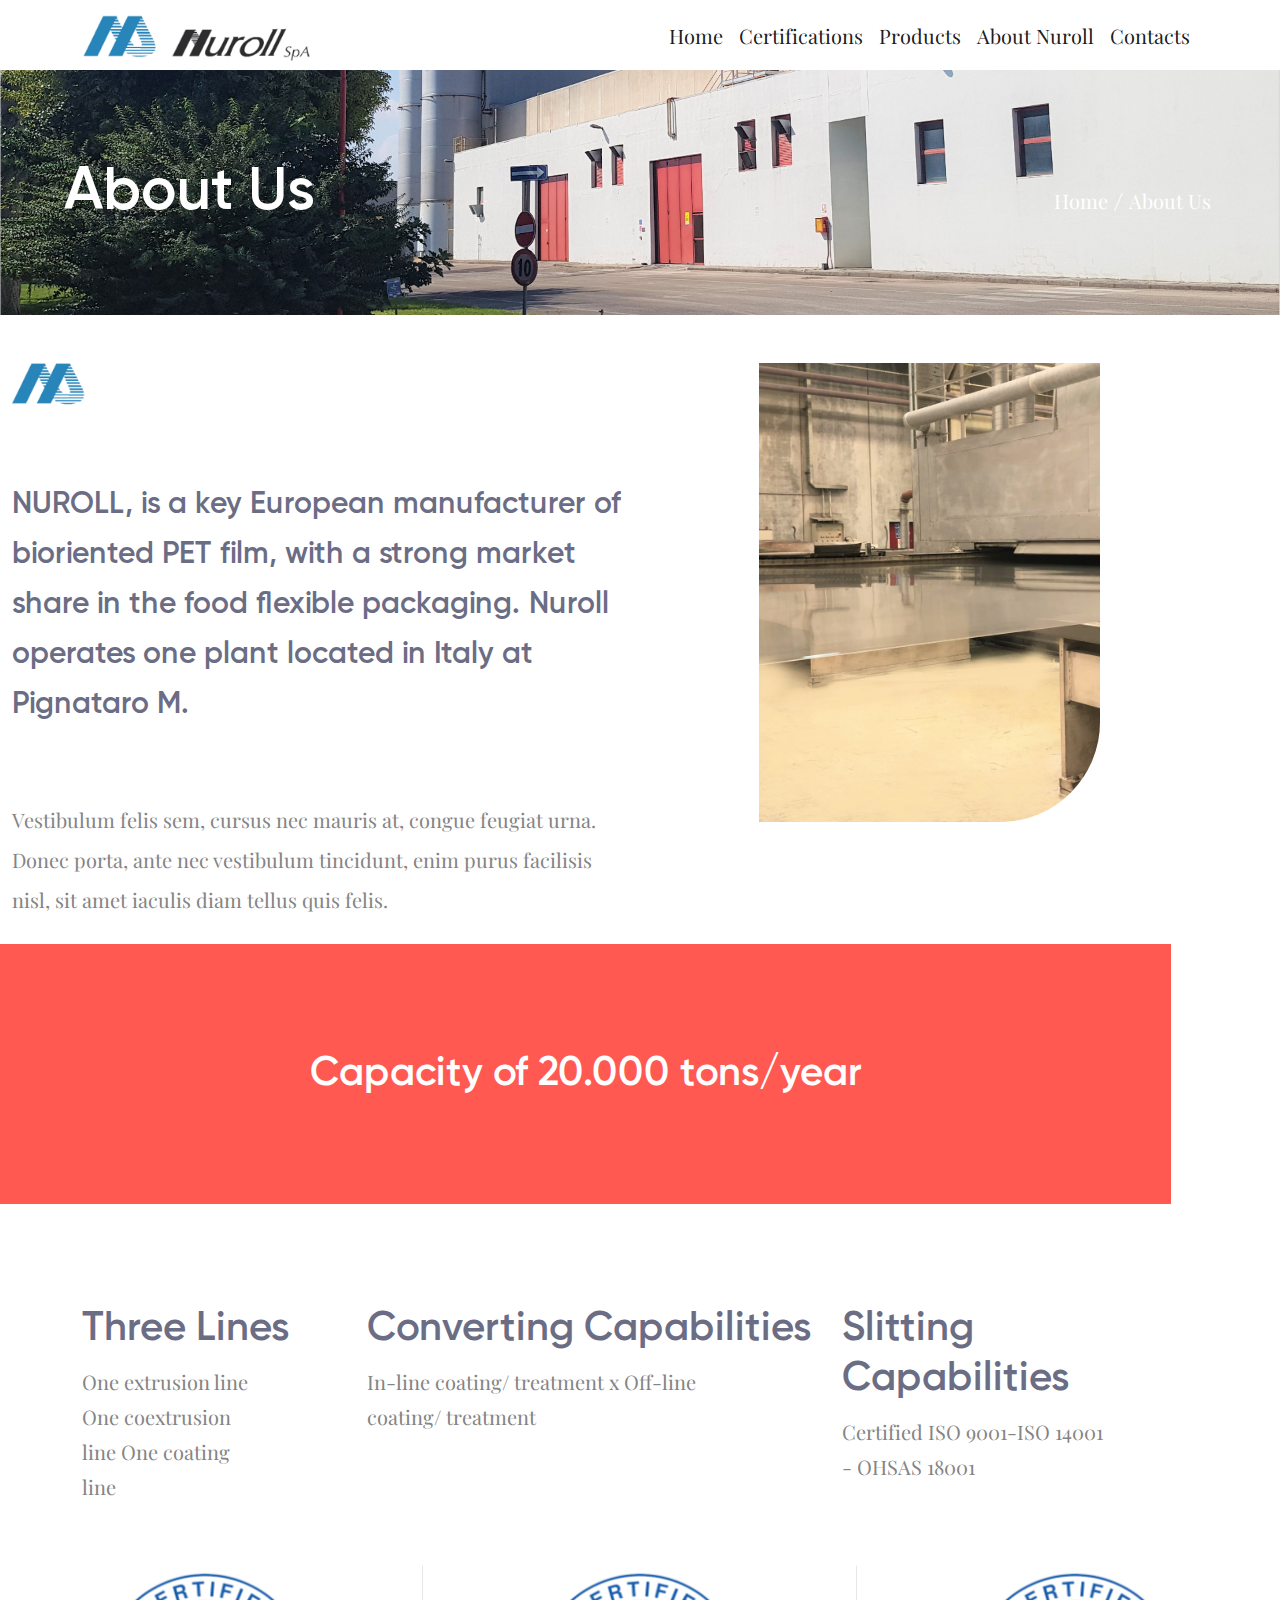
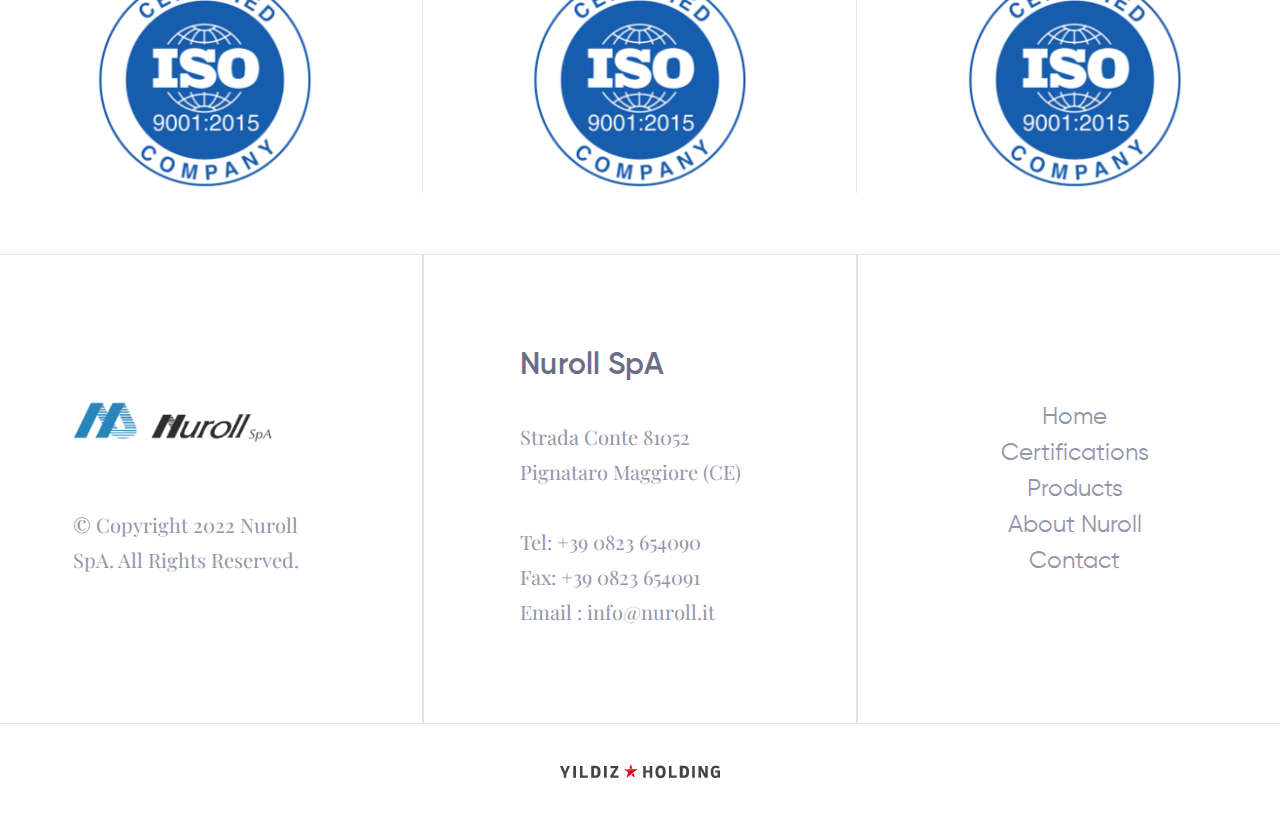
<file: aboutUs.html>
<!DOCTYPE html>
<html lang="tr">
    <head>
        <title>@@title</title>
        <meta charset="utf-8">
        <meta name="viewport" content="width=device-width,initial-scale=1, user-scalable=no">
        <meta http-equiv="X-UA-Compatible" content="IE=edge" />
        
        
        <link rel="stylesheet" href="assets/css/libs.min.css?v=0.0.1">
        <link rel="stylesheet" href="assets/css/app.min.css?v=0.0.1">
    </head>
    <body>
        <div id="viewport">
<header id="header">

    <div class="container">
        <nav class="navbar navbar-expand-lg navbar-light">

            <h1 class="mb-0" id="logo">
                <a class="navbar-brand" href="/">
                    <img src="./temp/logo.png" alt="Nuroll">
                </a>
            </h1>

            <button class="navbar-toggler" type="button" data-bs-toggle="collapse" data-bs-target="#navbarScroll"
                aria-controls="navbarScroll" aria-expanded="false" aria-label="Toggle navigation">
                <span class="ms-icon ms-icon-Rectangle-bar"></span>
            </button>
            <div class="collapse navbar-collapse" id="navbarScroll">
                <ul class="w-100 d-flex justify-content-end navbar-nav my-2 my-lg-0 navbar-nav-scroll text-center">
                    <li class="navItem">
                        <a class="nav-link active" aria-current="page" href="#">Home</a>
                    </li>
                    <li class="navItem">
                        <a class="nav-link active" aria-current="page" href="#">Certifications</a>
                    </li>
                    <li class="navItem">
                        <a class="nav-link active" aria-current="page" href="#">Products</a>
                    </li>
                    <li class="navItem">
                        <a class="nav-link active" aria-current="page" href="#">About Nuroll</a>
                    </li>
                    <li class="navItem">
                        <a class="nav-link active" aria-current="page" href="#">Contacts</a>
                    </li>
                </ul>
            </div>
        </nav>
    </div>

</header>
<div class="banner">
    <img src= ./temp/AboutUsBanner.png alt="" srcset="" width="100%">
    <div class="banner-con">
        <div class="title">About Us</div>
        <div class="breadCrumb">
            <div class="crumb">
                <ul>
                     <li><a href="#">Home</a></li>
                         <li><a href="#">About Us</a></li>
                        
                </ul>
            </div>
        </div>
    </div>
</div>
<div class="aboutUs">
    <div class="">
        <div class="description-section">
            <div class="container-xl">
                <div class="row">
                    <div class="col-12 col-lg-6">
                        <div class="w-100">
                            <div class="img mt-5">
                                <img src="./temp/nuroll.png" alt="" srcset="">
                            </div>
                            <div class="desc-one">
                                NUROLL, is a key European manufacturer of bioriented PET film, with a strong market
                                share in
                                the
                                food flexible packaging. Nuroll operates one plant located in Italy at Pignataro M.
                            </div>
                            <div class="desc-two mb-4">
                                Vestibulum felis sem, cursus nec mauris at, congue feugiat urna. Donec porta, ante nec
                                vestibulum tincidunt, enim purus facilisis nisl, sit amet iaculis diam tellus quis
                                felis.
                            </div>
                        </div>
                    </div>
                    <div class="d-lg-block d-none col-1"></div>
                    <div class="no-pad col-lg-5 col-10">
                        <div class="about-us-mask mt-5">
                            <div class="right-img">
                                <img src="./temp/About-us.png" alt="" srcset="">
                            </div>
                        </div>
                    </div>
                </div>
            </div>
            <div class="row">
                <div class="col-lg-11 col-12">
                    <div class="no-pad-lg orange">
                        <div class="text">Capacity of 20.000 tons/year</div>
                    </div>
                </div>
            </div>
            <div class="container">
                <div class="after-orange">
                    <div class="row">
                        <div class="col-lg-3 col-12">
                            <div class="title">
                                Three Lines
                            </div>
                            <div class="description">
                                <div class="col-lg-8 col-11">
                                    One extrusion line
                                    One coextrusion line
                                    One coating line
                                </div>
                            </div>
                        </div>
                        <div class="col-lg-5 col-12">
                            <div class="title">
                                Converting Capabilities
                            </div>
                            <div class="description">
                                <div class="col-lg-9 col-12">
                                    In-line coating/ treatment x Off-line coating/ treatment
                                </div>
                            </div>
                        </div>
                        <div class="col-lg-4 col-12">
                            <div class="title">
                                Slitting Capabilities
                            </div>
                            <div class="description">
                                <div class="col-lg-9 col-11">
                                    Certified ISO 9001-ISO 14001 - OHSAS 18001
                                </div>
                            </div>
                        </div>
                    </div>
                </div>
            </div>
            <div class="iso">
                <div class="iso-content row justify-content-center">
                    <div class="col-4 d-flex justify-content-center border-right">
                            <img src="./temp/iso.png" alt="">
                    </div>
                    <div class="col-4 d-flex justify-content-center">
                            <img src="./temp/iso.png" alt="" class="border-1">
                    </div>
                    <div class="col-4 d-flex justify-content-center">
                            <img src="./temp/iso.png" alt="" class="border-1">
                    </div>
                </div>
            </div>
        </div>
    </div>
    <div class="footer">
        <div class="row">
            <div class="col-lg-4 col-12 border">
                <div class="firstCol">
                    <div class="content">
                        <div class="img"><img src="./temp/logo.png" alt="" srcset="">
                        </div>
                        <br />
                        <div class="text">© Copyright 2022 Nuroll SpA. All Rights Reserved.</div>
                    </div>
                </div>
            </div>
            <div class="col-lg-4 col-12 border">
                <div class="secondCol mb-5">
                    <div class="content">
                        <div class="title">Nuroll SpA</div>
                        <div class="iletisim">
                            <div>
                                Strada Conte 81052
                                Pignataro Maggiore (CE)
                            </div>
                            <br />
                            <div>
                                Tel: +39 0823 654090

                            </div>
                            <div>
                                Fax: +39 0823 654091

                            </div>
                            <div>
                                Email : info@nuroll.it
                            </div>
                        </div>
                    </div>
                </div>
            </div>
            <div class="col-lg-4 col-12 border">
                <div class="thirdCol">
                    <a href="#" class="set">
                        Home
                    </a>
                    <a href="#" class="set">
                        Certifications
                    </a>
                    <a href="#" class="set">
                        Products
                    </a>
                    <a href="#" class="set">
                        About Nuroll
                    </a>
                    <a href="#" class="set">
                        Contact
                    </a>
                </div>
            </div>
        </div>
        <div class="d-flex justify-content-center logo">
            <img src="./temp/yildiz.png" alt="" srcset="">
        </div>
    </div>
</div>

        <script>
            var UNIGATE = {
                current: {
                    langId: '',
                    language: 'tr',
                }
            }
        </script>
        <script src="assets/js/libs.min.js" charset="utf-8"></script>
        <script src="assets/js/app.min.js" charset="utf-8"></script>
        <script src="https://www.google.com/recaptcha/api.js?onload=APPloadReCaptcha&render=explicit" async defer></script>
    </body>
</html>
</file>
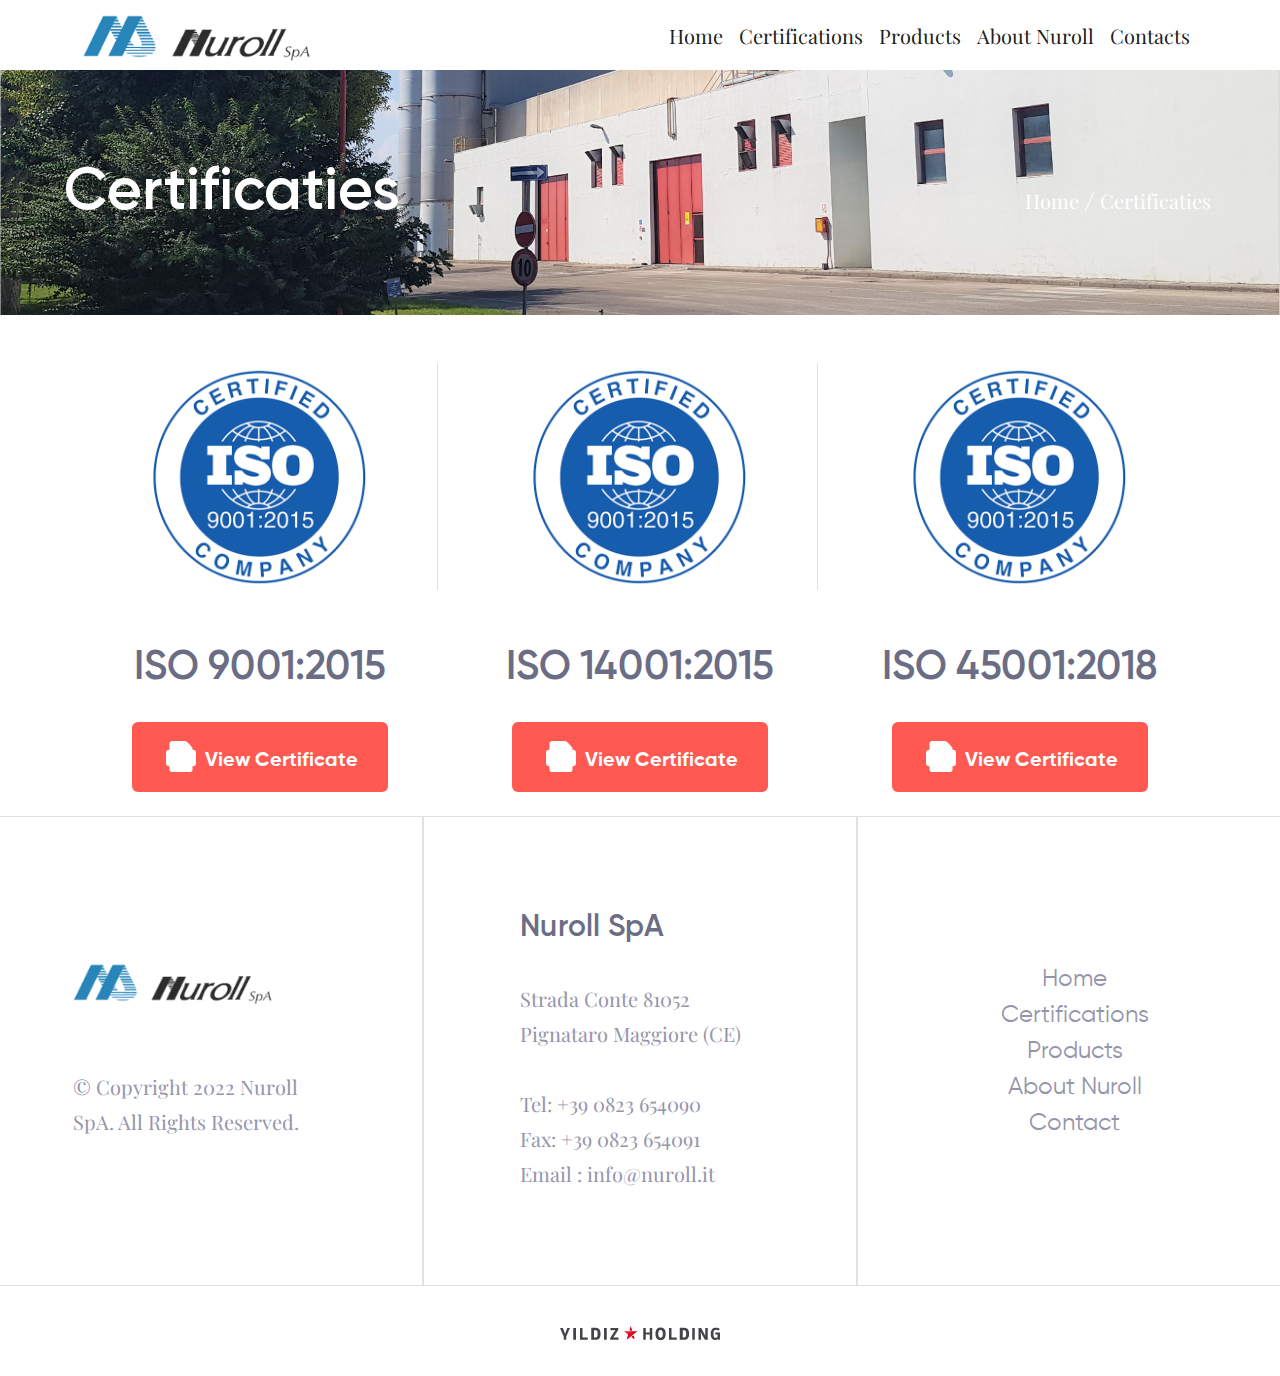
<file: certification.html>
<!DOCTYPE html>
<html lang="tr">
    <head>
        <title>@@title</title>
        <meta charset="utf-8">
        <meta name="viewport" content="width=device-width,initial-scale=1, user-scalable=no">
        <meta http-equiv="X-UA-Compatible" content="IE=edge" />
        
        
        <link rel="stylesheet" href="assets/css/libs.min.css?v=0.0.1">
        <link rel="stylesheet" href="assets/css/app.min.css?v=0.0.1">
    </head>
    <body>
        <div id="viewport">
<header id="header">

    <div class="container">
        <nav class="navbar navbar-expand-lg navbar-light">

            <h1 class="mb-0" id="logo">
                <a class="navbar-brand" href="/">
                    <img src="./temp/logo.png" alt="Nuroll">
                </a>
            </h1>

            <button class="navbar-toggler" type="button" data-bs-toggle="collapse" data-bs-target="#navbarScroll"
                aria-controls="navbarScroll" aria-expanded="false" aria-label="Toggle navigation">
                <span class="ms-icon ms-icon-Rectangle-bar"></span>
            </button>
            <div class="collapse navbar-collapse" id="navbarScroll">
                <ul class="w-100 d-flex justify-content-end navbar-nav my-2 my-lg-0 navbar-nav-scroll text-center">
                    <li class="navItem">
                        <a class="nav-link active" aria-current="page" href="#">Home</a>
                    </li>
                    <li class="navItem">
                        <a class="nav-link active" aria-current="page" href="#">Certifications</a>
                    </li>
                    <li class="navItem">
                        <a class="nav-link active" aria-current="page" href="#">Products</a>
                    </li>
                    <li class="navItem">
                        <a class="nav-link active" aria-current="page" href="#">About Nuroll</a>
                    </li>
                    <li class="navItem">
                        <a class="nav-link active" aria-current="page" href="#">Contacts</a>
                    </li>
                </ul>
            </div>
        </nav>
    </div>

</header>
<div class="banner">
    <img src= ./temp/AboutUsBanner.png alt="" srcset="" width="100%">
    <div class="banner-con">
        <div class="title">Certificaties</div>
        <div class="breadCrumb">
            <div class="crumb">
                <ul>
                     <li><a href="#">Home</a></li>
                         <li><a href="#">Certificaties</a></li>
                        
                </ul>
            </div>
        </div>
    </div>
</div>
<div class="cer">
    <div class="container">
        <div class="iso mt-lg-5">
            <div class="row">
                <div class="mb-4 col-lg-4 col-12">
                    <div class="iso-img border-end">
                        <img src="./temp/iso.png" alt="">
                    </div>
                    <div class="mt-5 iso-col">
                        ISO 9001:2015
                    </div>
                    <button class="mt-4 btn-iso">
                        <img src="./temp/pdf-file.png" alt="" srcset="">
                        <div class="text">
                            View Certificate
                        </div>
                    </button>
                </div>
                <div class="mb-4 col-lg-4 col-12">
                    <div class="iso-img border-end">
                        <img src="./temp/iso.png" alt="">
                    </div>
                    <div class="mt-5 iso-col">ISO 14001:2015</div>
                    <button class="mt-4 btn-iso">
                        <img src="./temp/pdf-file.png" alt="" srcset="">
                        <div class="text">
                            View Certificate
                        </div>
                    </button>
                </div>
                <div class="mb-4 col-lg-4 col-12">
                    <div class="iso-img">
                        <img src="./temp/iso.png" alt="">
                    </div>
                    <div class="mt-5 iso-col">
                        ISO 45001:2018
                    </div>
                    <button class="mt-4 btn-iso">
                        <img src="./temp/pdf-file.png" alt="" srcset="">
                        <div class="text">
                            View Certificate
                        </div>
                    </button>
                </div>
            </div>
        </div>
    </div>
</div>
<div class="footer">
    <div class="row">
        <div class="col-lg-4 col-12 border">
            <div class="firstCol">
                <div class="content">
                    <div class="img"><img src="./temp/logo.png" alt="" srcset="">
                    </div>
                    <br />
                    <div class="text">© Copyright 2022 Nuroll SpA. All Rights Reserved.</div>
                </div>
            </div>
        </div>
        <div class="col-lg-4 col-12 border">
            <div class="secondCol mb-5">
                <div class="content">
                    <div class="title">Nuroll SpA</div>
                    <div class="iletisim">
                        <div>
                            Strada Conte 81052
                            Pignataro Maggiore (CE)
                        </div>
                        <br />
                        <div>
                            Tel: +39 0823 654090

                        </div>
                        <div>
                            Fax: +39 0823 654091

                        </div>
                        <div>
                            Email : info@nuroll.it
                        </div>
                    </div>
                </div>
            </div>
        </div>
        <div class="col-lg-4 col-12 border">
            <div class="thirdCol">
                <a href="#" class="set">
                    Home
                </a>
                <a href="#" class="set">
                    Certifications
                </a>
                <a href="#" class="set">
                    Products
                </a>
                <a href="#" class="set">
                    About Nuroll
                </a>
                <a href="#" class="set">
                    Contact
                </a>
            </div>
        </div>
    </div>
    <div class="d-flex justify-content-center logo">
        <img src="./temp/yildiz.png" alt="" srcset="">
    </div>
</div>

        <script>
            var UNIGATE = {
                current: {
                    langId: '',
                    language: 'tr',
                }
            }
        </script>
        <script src="assets/js/libs.min.js" charset="utf-8"></script>
        <script src="assets/js/app.min.js" charset="utf-8"></script>
        <script src="https://www.google.com/recaptcha/api.js?onload=APPloadReCaptcha&render=explicit" async defer></script>
    </body>
</html>
</file>
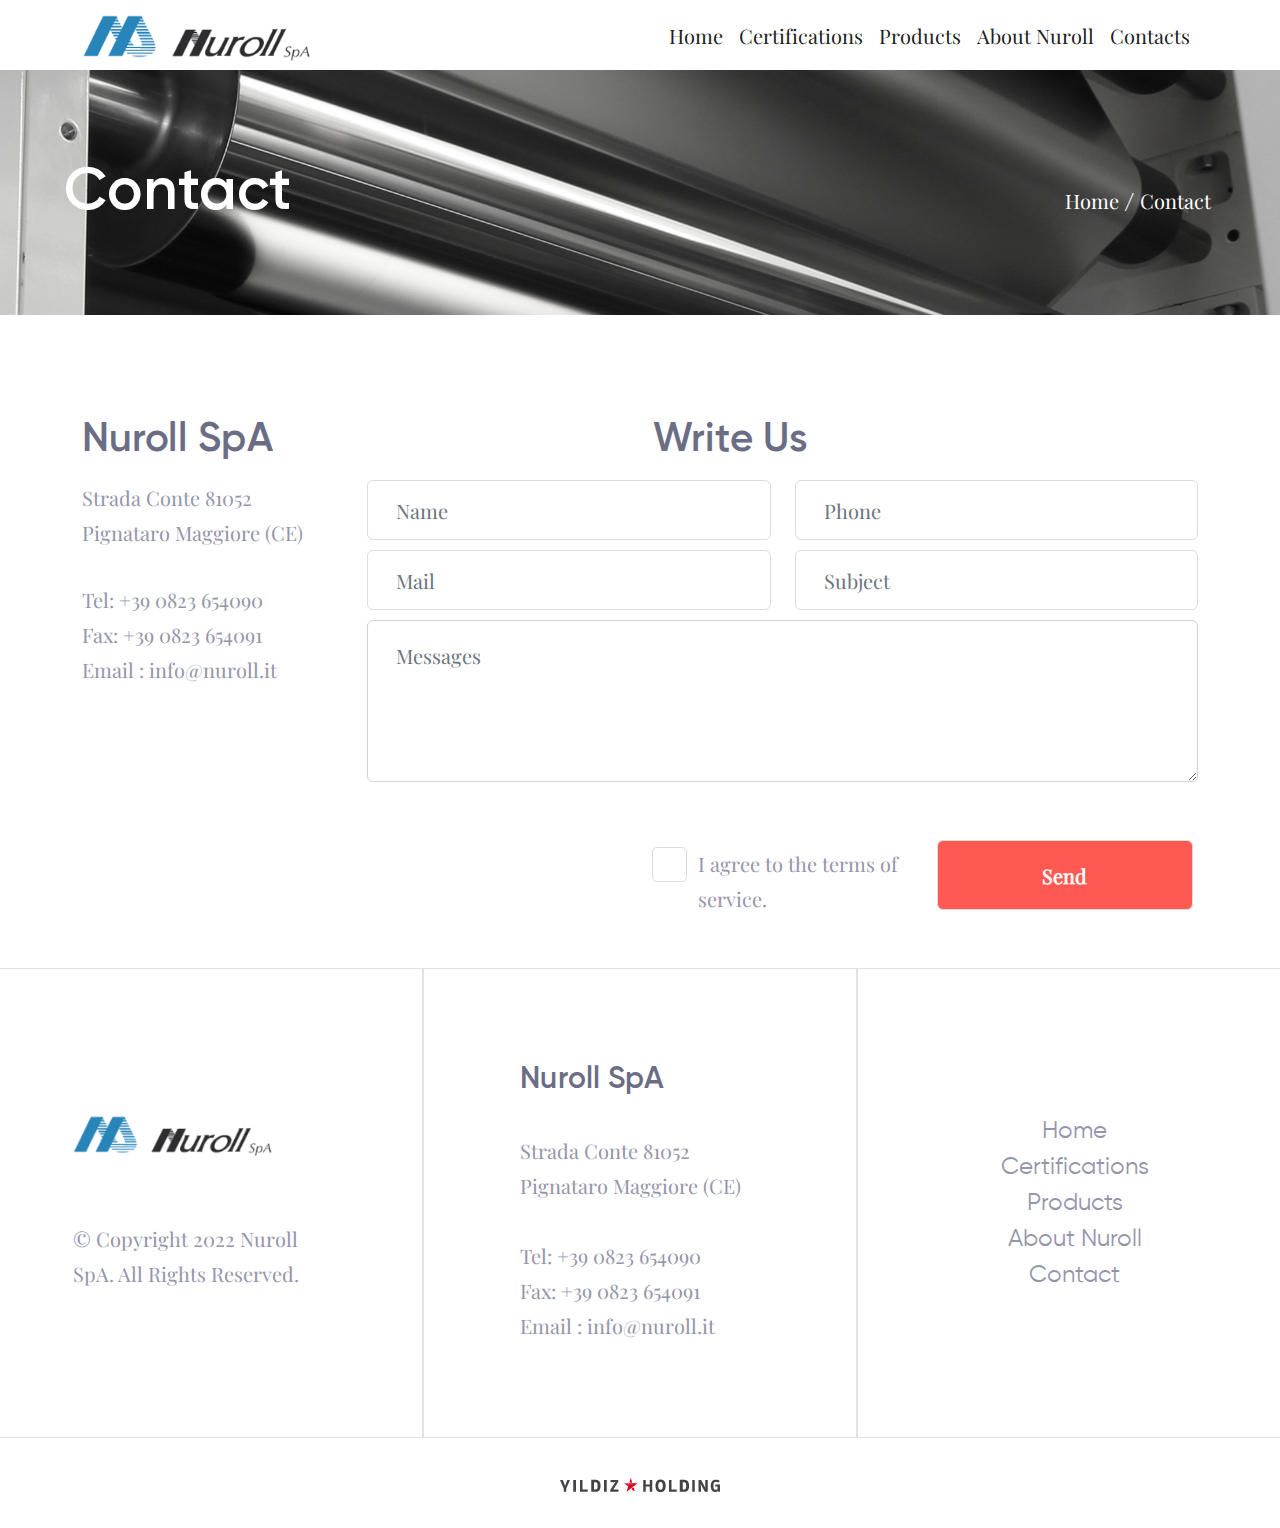
<file: contact.html>
<!DOCTYPE html>
<html lang="tr">
    <head>
        <title>@@title</title>
        <meta charset="utf-8">
        <meta name="viewport" content="width=device-width,initial-scale=1, user-scalable=no">
        <meta http-equiv="X-UA-Compatible" content="IE=edge" />
        
        
        <link rel="stylesheet" href="assets/css/libs.min.css?v=0.0.1">
        <link rel="stylesheet" href="assets/css/app.min.css?v=0.0.1">
    </head>
    <body>
        <div id="viewport">
<header id="header">

    <div class="container">
        <nav class="navbar navbar-expand-lg navbar-light">

            <h1 class="mb-0" id="logo">
                <a class="navbar-brand" href="/">
                    <img src="./temp/logo.png" alt="Nuroll">
                </a>
            </h1>

            <button class="navbar-toggler" type="button" data-bs-toggle="collapse" data-bs-target="#navbarScroll"
                aria-controls="navbarScroll" aria-expanded="false" aria-label="Toggle navigation">
                <span class="ms-icon ms-icon-Rectangle-bar"></span>
            </button>
            <div class="collapse navbar-collapse" id="navbarScroll">
                <ul class="w-100 d-flex justify-content-end navbar-nav my-2 my-lg-0 navbar-nav-scroll text-center">
                    <li class="navItem">
                        <a class="nav-link active" aria-current="page" href="#">Home</a>
                    </li>
                    <li class="navItem">
                        <a class="nav-link active" aria-current="page" href="#">Certifications</a>
                    </li>
                    <li class="navItem">
                        <a class="nav-link active" aria-current="page" href="#">Products</a>
                    </li>
                    <li class="navItem">
                        <a class="nav-link active" aria-current="page" href="#">About Nuroll</a>
                    </li>
                    <li class="navItem">
                        <a class="nav-link active" aria-current="page" href="#">Contacts</a>
                    </li>
                </ul>
            </div>
        </nav>
    </div>

</header>
<div class="banner">
    <img src= ./temp/contact.png alt="" srcset="" width="100%">
    <div class="banner-con">
        <div class="title">Contact</div>
        <div class="breadCrumb">
            <div class="crumb">
                <ul>
                     <li><a href="#">Home</a></li>
                         <li><a href="#">Contact</a></li>
                        
                </ul>
            </div>
        </div>
    </div>
</div>
<div class="contact">
    <div class="container">
        <div class="title-bar">
            <div class="left-side">Nuroll SpA</div>
            <div class="d-lg-block d-none right-side">Write Us</div>
        </div>
        <div class="row">
            <div class="col-lg-3 col-12">
                <div class="iletisim">
                    <p class="upper">
                        Strada Conte 81052
                        Pignataro Maggiore (CE)
                    </p>
                    <p class="bottom">
                        <div>Tel: +39 0823 654090</div>
                        <div>Fax: +39 0823 654091</div>
                        <div>Email : info@nuroll.it</div>
                    </p>
                </div>
            </div>
            <div class="col-lg-9 col-12">
                <div class="d-lg-none d-block form-title">Write Us</div>
                <form>
                    <div class="row">
                        <div class="col-lg-6 col-12">
                            <div class="form-group">
                                <input type="text" class="form-control" id="Name" aria-describedby="emailHelp" placeholder="Name"
                                    required>
                            </div>
                        </div>
                        <div class="col-lg-6">
                            <div class="form-group">
                                <input id="Phone" type="tel" name="tel" class="form-control" placeholder="Phone" required="required"
                                    data-error="Valid phone is required.">
                            </div>
                        </div>
                    </div>
                    <div class="row">
                        <div class="col-lg-6">
                            <div class="form-group">
                                <input id="form_mail" type="text" name="Mail" class="form-control" placeholder="Mail"
                                    required="required" data-error="mail is required.">
                            </div>
                        </div>

                        <div class="col-lg-6">
                            <div class="form-group">
                                <input id="form_subject" type="text" name="Subject" class="form-control" placeholder="Subject">
                                <div class="help-block with-errors"></div>
                            </div>
                        </div>
                    </div>
                    <div class="form-group">
                        <textarea id="form_Message" name="Message" class="form-control" placeholder="Messages" rows="4"
                            required="required" data-error="Please, leave us a Message."></textarea>
                    </div>
                    <div class="mt-5 mb-5">
                        <div class="row">
                            <div class="col-12 col-lg-4">
                                <div class="form-group">
                                    <div class="scale-class g-recaptcha" data-sitekey="6LfKURIUAAAAAO50vlwWZkyK_G2ywqE52NU7YO0S"
                                        data-callback="verifyRecaptchaCallback" data-expired-callback="expiredRecaptchaCallback"></div>
                                    <input class="form-control d-none" data-recaptcha="true" required
                                        data-error="Please complete the Captcha">
                                    <div class="help-block with-errors"></div>
                                </div>
                            </div>
                            <div class="col-12 col-lg-4 d-flex justify-content-center align-items-center mb-lg-0 mb-5">
                                <div class="form-check">
                                    <input class="form-check-input" type="checkbox" value="" id="flexCheckChecked">
                                    <label class="check-box-text form-check-label ms-3 mt-1" for="flexCheckChecked">
                                        I agree to the terms of service.
                                    </label>
                                </div>
                            </div>
                            <div class="col-12 col-lg-4">
                                <input type="submit" class="btn btn-primary" value="Send">
                            </div>
                        </div>
                    </div>
                </form>
                <script src='https://www.google.com/recaptcha/api.js'></script>
            </div>
        </div>
    </div>
    <div class="footer">
        <div class="row">
            <div class="col-lg-4 col-12 border">
                <div class="firstCol">
                    <div class="content">
                        <div class="img"><img src="./temp/logo.png" alt="" srcset="">
                        </div>
                        <br />
                        <div class="text">© Copyright 2022 Nuroll SpA. All Rights Reserved.</div>
                    </div>
                </div>
            </div>
            <div class="col-lg-4 col-12 border">
                <div class="secondCol mb-5">
                    <div class="content">
                        <div class="title">Nuroll SpA</div>
                        <div class="iletisim">
                            <div>
                                Strada Conte 81052
                                Pignataro Maggiore (CE)
                            </div>
                            <br />
                            <div>
                                Tel: +39 0823 654090

                            </div>
                            <div>
                                Fax: +39 0823 654091

                            </div>
                            <div>
                                Email : info@nuroll.it
                            </div>
                        </div>
                    </div>
                </div>
            </div>
            <div class="col-lg-4 col-12 border">
                <div class="thirdCol">
                    <a href="#" class="set">
                        Home
                    </a>
                    <a href="#" class="set">
                        Certifications
                    </a>
                    <a href="#" class="set">
                        Products
                    </a>
                    <a href="#" class="set">
                        About Nuroll
                    </a>
                    <a href="#" class="set">
                        Contact
                    </a>
                </div>
            </div>
        </div>
        <div class="d-flex justify-content-center logo">
            <img src="./temp/yildiz.png" alt="" srcset="">
        </div>
    </div>
</div>



        <script>
            var UNIGATE = {
                current: {
                    langId: '',
                    language: 'tr',
                }
            }
        </script>
        <script src="assets/js/libs.min.js" charset="utf-8"></script>
        <script src="assets/js/app.min.js" charset="utf-8"></script>
        <script src="https://www.google.com/recaptcha/api.js?onload=APPloadReCaptcha&render=explicit" async defer></script>
    </body>
</html>
</file>
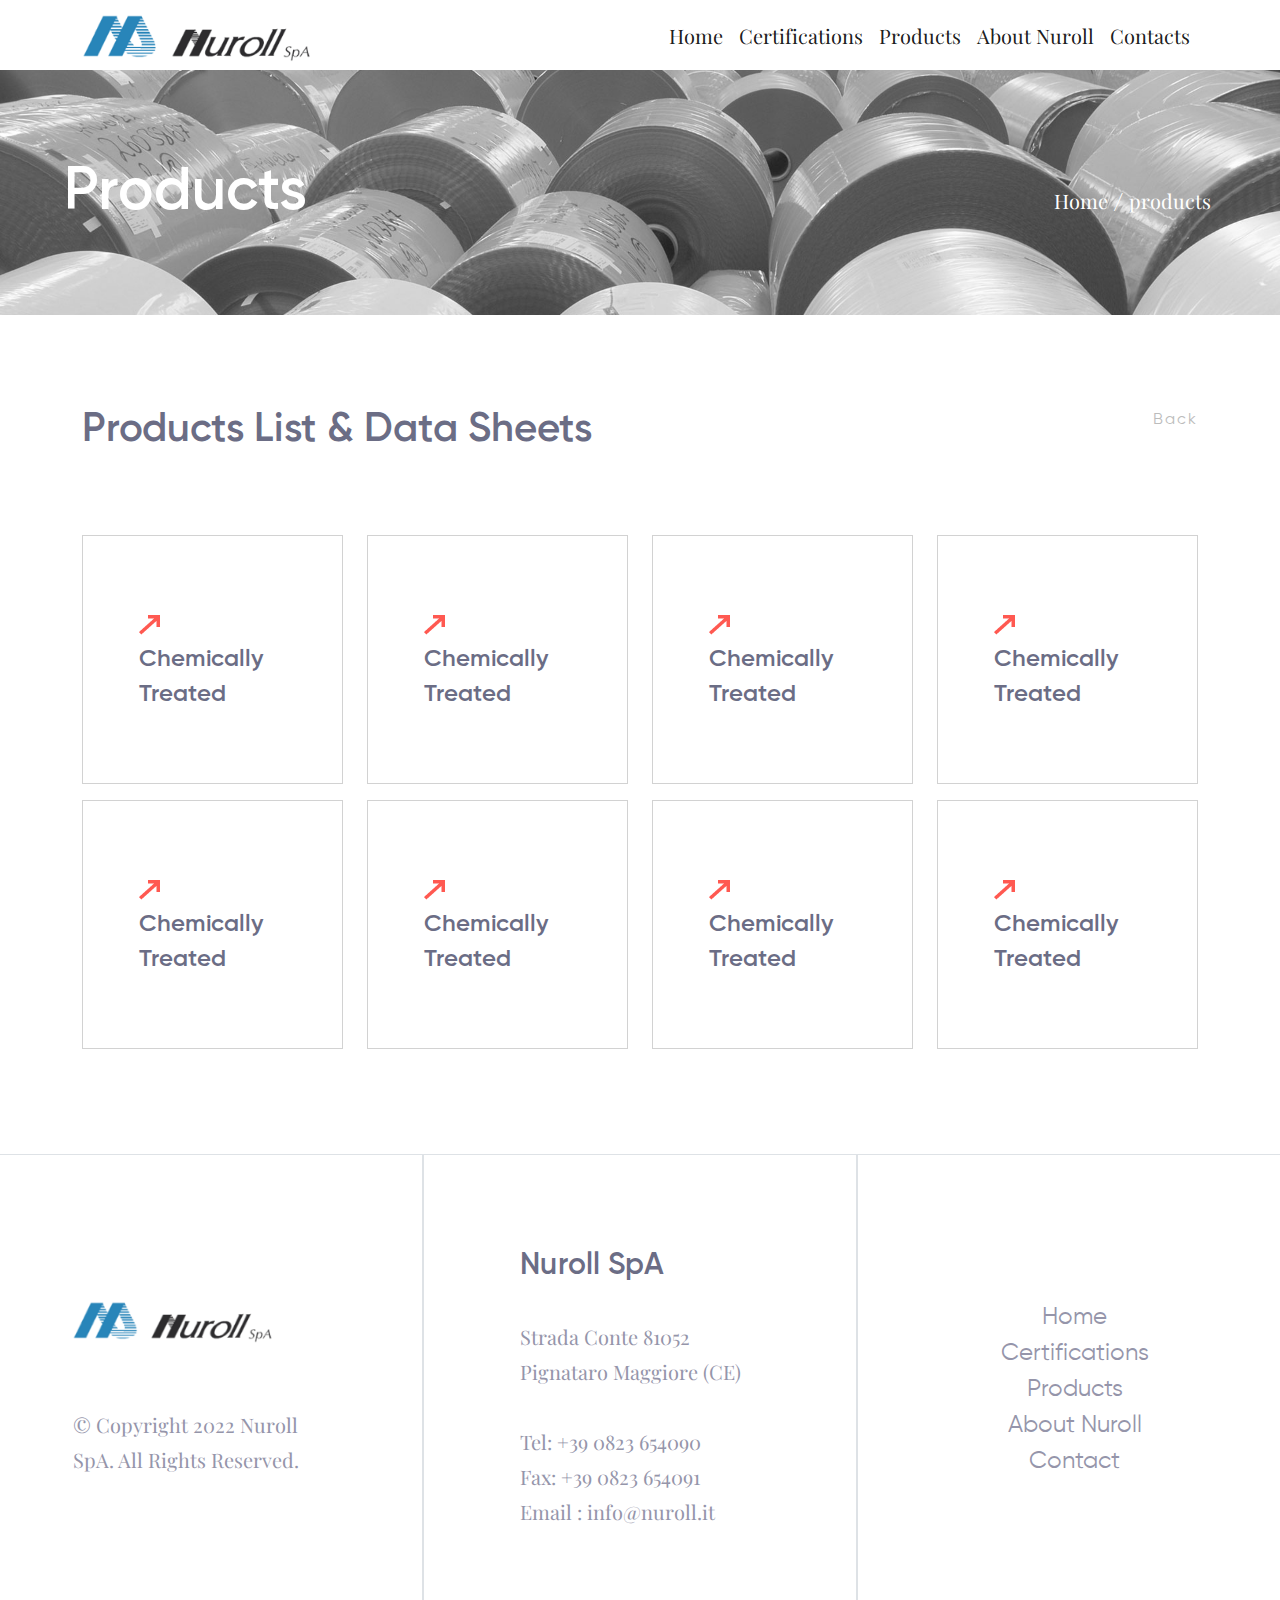
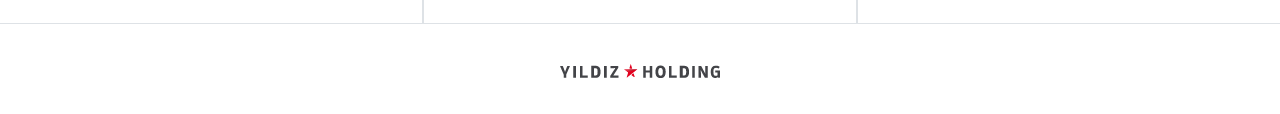
<file: products-category.html>
<!DOCTYPE html>
<html lang="tr">
    <head>
        <title>@@title</title>
        <meta charset="utf-8">
        <meta name="viewport" content="width=device-width,initial-scale=1, user-scalable=no">
        <meta http-equiv="X-UA-Compatible" content="IE=edge" />
        
        
        <link rel="stylesheet" href="assets/css/libs.min.css?v=0.0.1">
        <link rel="stylesheet" href="assets/css/app.min.css?v=0.0.1">
    </head>
    <body>
        <div id="viewport">
<header id="header">

    <div class="container">
        <nav class="navbar navbar-expand-lg navbar-light">

            <h1 class="mb-0" id="logo">
                <a class="navbar-brand" href="/">
                    <img src="./temp/logo.png" alt="Nuroll">
                </a>
            </h1>

            <button class="navbar-toggler" type="button" data-bs-toggle="collapse" data-bs-target="#navbarScroll"
                aria-controls="navbarScroll" aria-expanded="false" aria-label="Toggle navigation">
                <span class="ms-icon ms-icon-Rectangle-bar"></span>
            </button>
            <div class="collapse navbar-collapse" id="navbarScroll">
                <ul class="w-100 d-flex justify-content-end navbar-nav my-2 my-lg-0 navbar-nav-scroll text-center">
                    <li class="navItem">
                        <a class="nav-link active" aria-current="page" href="#">Home</a>
                    </li>
                    <li class="navItem">
                        <a class="nav-link active" aria-current="page" href="#">Certifications</a>
                    </li>
                    <li class="navItem">
                        <a class="nav-link active" aria-current="page" href="#">Products</a>
                    </li>
                    <li class="navItem">
                        <a class="nav-link active" aria-current="page" href="#">About Nuroll</a>
                    </li>
                    <li class="navItem">
                        <a class="nav-link active" aria-current="page" href="#">Contacts</a>
                    </li>
                </ul>
            </div>
        </nav>
    </div>

</header>
<div class="banner">
    <img src= ./temp/products-banner.png alt="" srcset="" width="100%">
    <div class="banner-con">
        <div class="title">Products</div>
        <div class="breadCrumb">
            <div class="crumb">
                <ul>
                     <li><a href="#">Home</a></li>
                         <li><a href="#">products</a></li>
                        
                </ul>
            </div>
        </div>
    </div>
</div>
<div class="products-category">
    <div class="container">
        <div class="title-bar">
            <div>Products List & Data Sheets</div>
            <a href="#">Back</a>
        </div>
        <div class="row">
             <div class="col-lg-3 col-12 mb-3">
                <div class="card-products-details">
                    <div class="card-body">
                        <div class="details">
                            <span class="img"><img src="./temp/diagonal-arrow.png" alt=""></span>
                            <div class="text">
                                <a href="#">Chemically Treated</a>
                            </div>
                        </div>
                    </div>
                </div>
            </div>
         <div class="col-lg-3 col-12 mb-3">
                <div class="card-products-details">
                    <div class="card-body">
                        <div class="details">
                            <span class="img"><img src="./temp/diagonal-arrow.png" alt=""></span>
                            <div class="text">
                                <a href="#">Chemically Treated</a>
                            </div>
                        </div>
                    </div>
                </div>
            </div>
         <div class="col-lg-3 col-12 mb-3">
                <div class="card-products-details">
                    <div class="card-body">
                        <div class="details">
                            <span class="img"><img src="./temp/diagonal-arrow.png" alt=""></span>
                            <div class="text">
                                <a href="#">Chemically Treated</a>
                            </div>
                        </div>
                    </div>
                </div>
            </div>
         <div class="col-lg-3 col-12 mb-3">
                <div class="card-products-details">
                    <div class="card-body">
                        <div class="details">
                            <span class="img"><img src="./temp/diagonal-arrow.png" alt=""></span>
                            <div class="text">
                                <a href="#">Chemically Treated</a>
                            </div>
                        </div>
                    </div>
                </div>
            </div>
         <div class="col-lg-3 col-12 mb-3">
                <div class="card-products-details">
                    <div class="card-body">
                        <div class="details">
                            <span class="img"><img src="./temp/diagonal-arrow.png" alt=""></span>
                            <div class="text">
                                <a href="#">Chemically Treated</a>
                            </div>
                        </div>
                    </div>
                </div>
            </div>
         <div class="col-lg-3 col-12 mb-3">
                <div class="card-products-details">
                    <div class="card-body">
                        <div class="details">
                            <span class="img"><img src="./temp/diagonal-arrow.png" alt=""></span>
                            <div class="text">
                                <a href="#">Chemically Treated</a>
                            </div>
                        </div>
                    </div>
                </div>
            </div>
         <div class="col-lg-3 col-12 mb-3">
                <div class="card-products-details">
                    <div class="card-body">
                        <div class="details">
                            <span class="img"><img src="./temp/diagonal-arrow.png" alt=""></span>
                            <div class="text">
                                <a href="#">Chemically Treated</a>
                            </div>
                        </div>
                    </div>
                </div>
            </div>
         <div class="col-lg-3 col-12 mb-3">
                <div class="card-products-details">
                    <div class="card-body">
                        <div class="details">
                            <span class="img"><img src="./temp/diagonal-arrow.png" alt=""></span>
                            <div class="text">
                                <a href="#">Chemically Treated</a>
                            </div>
                        </div>
                    </div>
                </div>
            </div>
        

        </div>
        <!-- <div style="background-color: red;height: 100px;width: 100px;"></div> -->
    </div>
</div>
<div class="footer">
    <div class="row">
        <div class="col-lg-4 col-12 border">
            <div class="firstCol">
                <div class="content">
                    <div class="img"><img src="./temp/logo.png" alt="" srcset="">
                    </div>
                    <br />
                    <div class="text">© Copyright 2022 Nuroll SpA. All Rights Reserved.</div>
                </div>
            </div>
        </div>
        <div class="col-lg-4 col-12 border">
            <div class="secondCol mb-5">
                <div class="content">
                    <div class="title">Nuroll SpA</div>
                    <div class="iletisim">
                        <div>
                            Strada Conte 81052
                            Pignataro Maggiore (CE)
                        </div>
                        <br />
                        <div>
                            Tel: +39 0823 654090

                        </div>
                        <div>
                            Fax: +39 0823 654091

                        </div>
                        <div>
                            Email : info@nuroll.it
                        </div>
                    </div>
                </div>
            </div>
        </div>
        <div class="col-lg-4 col-12 border">
            <div class="thirdCol">
                <a href="#" class="set">
                    Home
                </a>
                <a href="#" class="set">
                    Certifications
                </a>
                <a href="#" class="set">
                    Products
                </a>
                <a href="#" class="set">
                    About Nuroll
                </a>
                <a href="#" class="set">
                    Contact
                </a>
            </div>
        </div>
    </div>
    <div class="d-flex justify-content-center logo">
        <img src="./temp/yildiz.png" alt="" srcset="">
    </div>
</div>



        <script>
            var UNIGATE = {
                current: {
                    langId: '',
                    language: 'tr',
                }
            }
        </script>
        <script src="assets/js/libs.min.js" charset="utf-8"></script>
        <script src="assets/js/app.min.js" charset="utf-8"></script>
        <script src="https://www.google.com/recaptcha/api.js?onload=APPloadReCaptcha&render=explicit" async defer></script>
    </body>
</html>
</file>
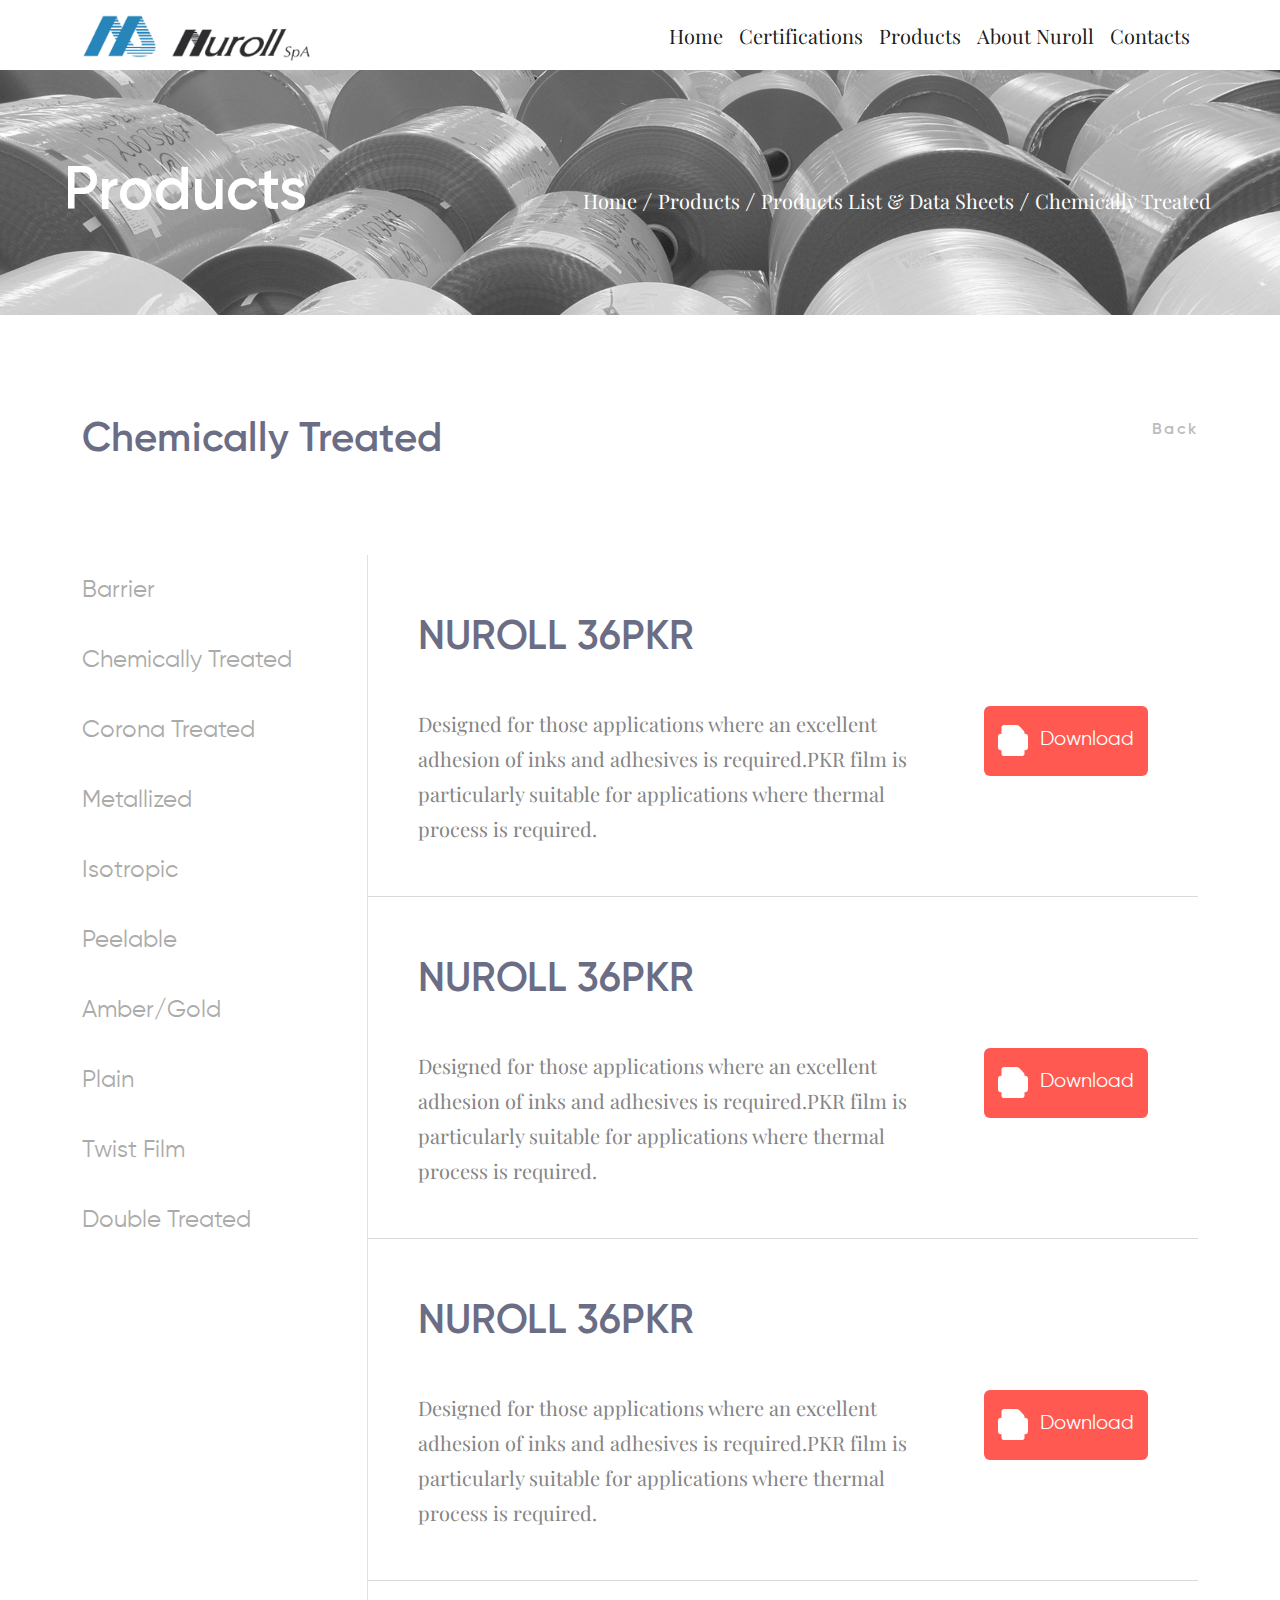
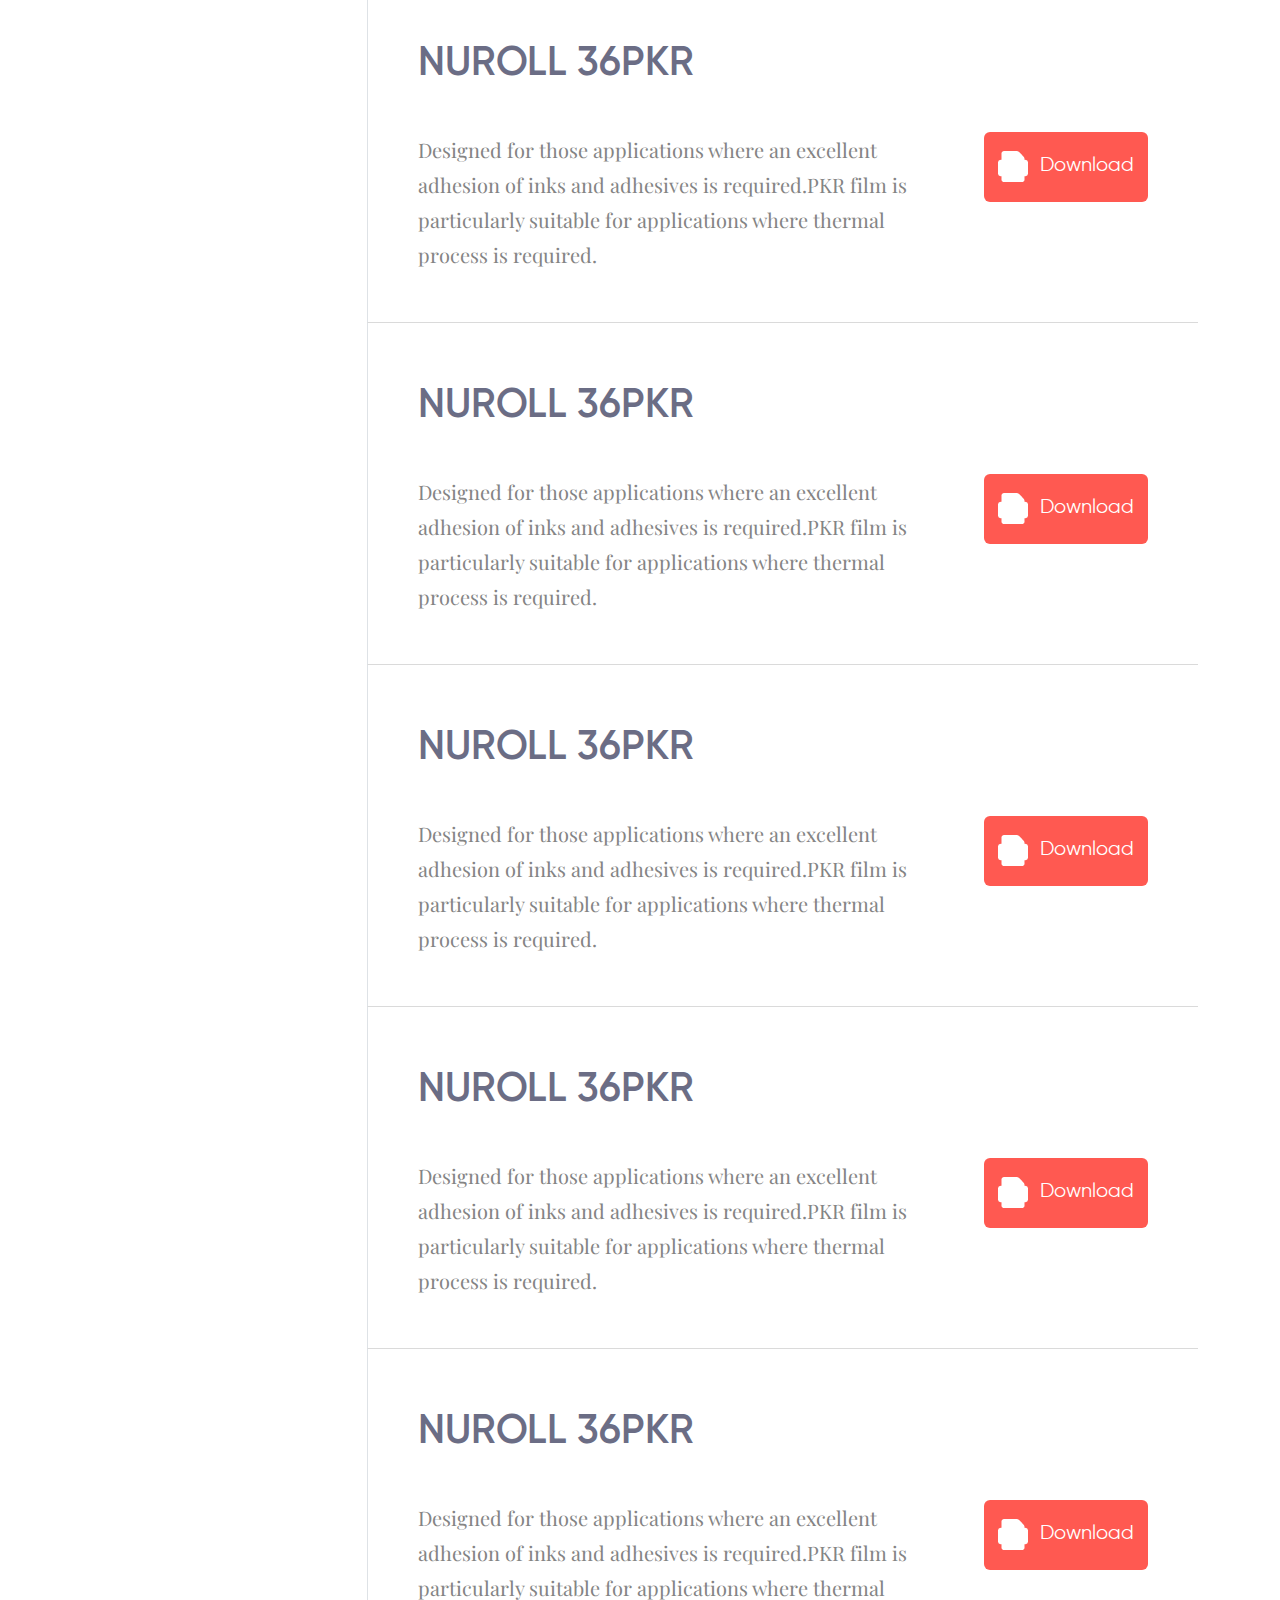
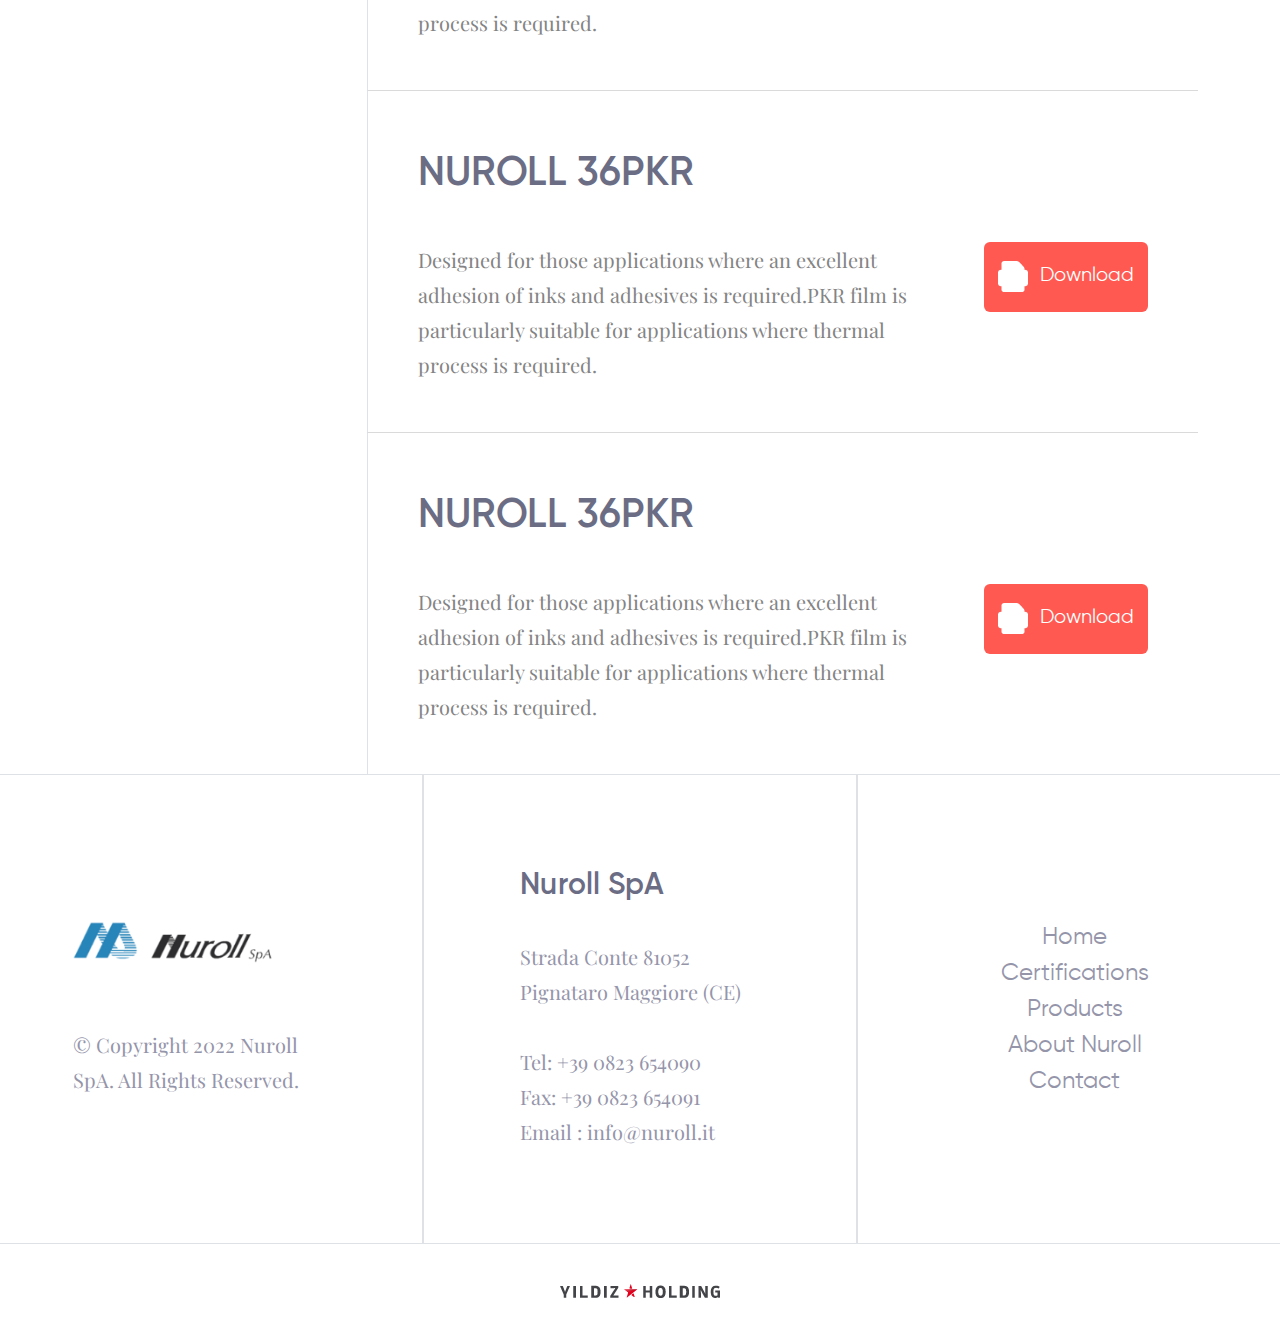
<file: products-details.html>
<!DOCTYPE html>
<html lang="tr">
    <head>
        <title>@@title</title>
        <meta charset="utf-8">
        <meta name="viewport" content="width=device-width,initial-scale=1, user-scalable=no">
        <meta http-equiv="X-UA-Compatible" content="IE=edge" />
        
        
        <link rel="stylesheet" href="assets/css/libs.min.css?v=0.0.1">
        <link rel="stylesheet" href="assets/css/app.min.css?v=0.0.1">
    </head>
    <body>
        <div id="viewport">
<header id="header">

    <div class="container">
        <nav class="navbar navbar-expand-lg navbar-light">

            <h1 class="mb-0" id="logo">
                <a class="navbar-brand" href="/">
                    <img src="./temp/logo.png" alt="Nuroll">
                </a>
            </h1>

            <button class="navbar-toggler" type="button" data-bs-toggle="collapse" data-bs-target="#navbarScroll"
                aria-controls="navbarScroll" aria-expanded="false" aria-label="Toggle navigation">
                <span class="ms-icon ms-icon-Rectangle-bar"></span>
            </button>
            <div class="collapse navbar-collapse" id="navbarScroll">
                <ul class="w-100 d-flex justify-content-end navbar-nav my-2 my-lg-0 navbar-nav-scroll text-center">
                    <li class="navItem">
                        <a class="nav-link active" aria-current="page" href="#">Home</a>
                    </li>
                    <li class="navItem">
                        <a class="nav-link active" aria-current="page" href="#">Certifications</a>
                    </li>
                    <li class="navItem">
                        <a class="nav-link active" aria-current="page" href="#">Products</a>
                    </li>
                    <li class="navItem">
                        <a class="nav-link active" aria-current="page" href="#">About Nuroll</a>
                    </li>
                    <li class="navItem">
                        <a class="nav-link active" aria-current="page" href="#">Contacts</a>
                    </li>
                </ul>
            </div>
        </nav>
    </div>

</header>
<div class="banner">
    <img src= ./temp/products-banner.png alt="" srcset="" width="100%">
    <div class="banner-con">
        <div class="title">Products</div>
        <div class="breadCrumb">
            <div class="crumb">
                <ul>
                     <li><a href="#">Home</a></li>
                         <li><a href="#">Products</a></li>
                         <li><a href="#">Products List & Data Sheets</a></li>
                         <li><a href="#">Chemically Treated</a></li>
                        
                </ul>
            </div>
        </div>
    </div>
</div>

<div class="products-details">
    <div class="container">
        <div class="title">
            <div>Chemically Treated</div>
            <a href="#">Back</a>
        </div>
        <div class="row">
            <div class="col-lg-3">
                <div class="d-lg-block d-none bar">
                    <div class="text">
                        <a href="#">Barrier
                        </a>
                    </div>
                    <div class="text">
                        <a href="#">Chemically Treated
                        </a>
                    </div>
                    <div class="text">
                        <a href="#">Corona Treated
                        </a>
                    </div>
                    <div class="text">
                        <a href="#">Metallized

                        </a>
                    </div>
                    <div class="text">
                        <a href="#">Isotropic
                        </a>
                    </div>
                    <div class="text">
                        <a href="#">Peelable
                        </a>
                    </div>
                    <div class="text">
                        <a href="#">Amber/Gold

                        </a>
                    </div>
                    <div class="text">
                        <a href="#">Plain
                        </a>
                    </div>
                    <div class="text">
                        <a href="#">Twist Film
                        </a>
                    </div>
                    <div class="text">
                        <a href="#">Double Treated
                        </a>
                    </div>
                </div>
            </div>
            <div class="col-lg-9 col-12">
                 <div class="prod-row border-start">
                     <div class="row">
                         <div class="col-12">
                             <div class="details">
                                 <div class="title-row">
                                     NUROLL 36PKR
                                 </div>
                             </div>
                         </div>
                         <div class="col-lg-9 col-12">
                             <div class="description-row">
                                 Designed for those applications where an excellent adhesion of inks and adhesives is
                                 required.PKR film is particularly suitable for applications where thermal process is
                                 required.
                             </div>
                         </div>
                         <div class="col-lg-3 col-8 offset-lg-0 offset-2 mt-lg-0 mt-5 mb-lg-0 mb-5"><button class="btn-c">
                                 <img src="./temp/pdf-file.png" alt="" srcset="">
                                 <div class="d-inline text ms-2">Download</div>
                             </button>
                         </div>
                     </div>
                 </div>  <div class="prod-row border-start">
    <div class="row">
        <div class="col-12">
            <div class="details">
                <div class="title-row">
                    NUROLL 36PKR
                </div>
            </div>
        </div>
        <div class="col-lg-9 col-12">
            <div class="description-row">
                Designed for those applications where an excellent adhesion of inks and adhesives is
                required.PKR film is particularly suitable for applications where thermal process is
                required.
            </div>
        </div>
        <div class="col-lg-3 col-8 offset-lg-0 offset-2 mt-lg-0 mt-5 mb-lg-0 mb-5"><button class="btn-c">
                <img src="./temp/pdf-file.png" alt="" srcset="">
                <div class="d-inline text ms-2">Download</div>
            </button>
        </div>
    </div>
</div>  <div class="prod-row border-start">
    <div class="row">
        <div class="col-12">
            <div class="details">
                <div class="title-row">
                    NUROLL 36PKR
                </div>
            </div>
        </div>
        <div class="col-lg-9 col-12">
            <div class="description-row">
                Designed for those applications where an excellent adhesion of inks and adhesives is
                required.PKR film is particularly suitable for applications where thermal process is
                required.
            </div>
        </div>
        <div class="col-lg-3 col-8 offset-lg-0 offset-2 mt-lg-0 mt-5 mb-lg-0 mb-5"><button class="btn-c">
                <img src="./temp/pdf-file.png" alt="" srcset="">
                <div class="d-inline text ms-2">Download</div>
            </button>
        </div>
    </div>
</div>  <div class="prod-row border-start">
    <div class="row">
        <div class="col-12">
            <div class="details">
                <div class="title-row">
                    NUROLL 36PKR
                </div>
            </div>
        </div>
        <div class="col-lg-9 col-12">
            <div class="description-row">
                Designed for those applications where an excellent adhesion of inks and adhesives is
                required.PKR film is particularly suitable for applications where thermal process is
                required.
            </div>
        </div>
        <div class="col-lg-3 col-8 offset-lg-0 offset-2 mt-lg-0 mt-5 mb-lg-0 mb-5"><button class="btn-c">
                <img src="./temp/pdf-file.png" alt="" srcset="">
                <div class="d-inline text ms-2">Download</div>
            </button>
        </div>
    </div>
</div>  <div class="prod-row border-start">
    <div class="row">
        <div class="col-12">
            <div class="details">
                <div class="title-row">
                    NUROLL 36PKR
                </div>
            </div>
        </div>
        <div class="col-lg-9 col-12">
            <div class="description-row">
                Designed for those applications where an excellent adhesion of inks and adhesives is
                required.PKR film is particularly suitable for applications where thermal process is
                required.
            </div>
        </div>
        <div class="col-lg-3 col-8 offset-lg-0 offset-2 mt-lg-0 mt-5 mb-lg-0 mb-5"><button class="btn-c">
                <img src="./temp/pdf-file.png" alt="" srcset="">
                <div class="d-inline text ms-2">Download</div>
            </button>
        </div>
    </div>
</div>  <div class="prod-row border-start">
    <div class="row">
        <div class="col-12">
            <div class="details">
                <div class="title-row">
                    NUROLL 36PKR
                </div>
            </div>
        </div>
        <div class="col-lg-9 col-12">
            <div class="description-row">
                Designed for those applications where an excellent adhesion of inks and adhesives is
                required.PKR film is particularly suitable for applications where thermal process is
                required.
            </div>
        </div>
        <div class="col-lg-3 col-8 offset-lg-0 offset-2 mt-lg-0 mt-5 mb-lg-0 mb-5"><button class="btn-c">
                <img src="./temp/pdf-file.png" alt="" srcset="">
                <div class="d-inline text ms-2">Download</div>
            </button>
        </div>
    </div>
</div>  <div class="prod-row border-start">
    <div class="row">
        <div class="col-12">
            <div class="details">
                <div class="title-row">
                    NUROLL 36PKR
                </div>
            </div>
        </div>
        <div class="col-lg-9 col-12">
            <div class="description-row">
                Designed for those applications where an excellent adhesion of inks and adhesives is
                required.PKR film is particularly suitable for applications where thermal process is
                required.
            </div>
        </div>
        <div class="col-lg-3 col-8 offset-lg-0 offset-2 mt-lg-0 mt-5 mb-lg-0 mb-5"><button class="btn-c">
                <img src="./temp/pdf-file.png" alt="" srcset="">
                <div class="d-inline text ms-2">Download</div>
            </button>
        </div>
    </div>
</div>  <div class="prod-row border-start">
    <div class="row">
        <div class="col-12">
            <div class="details">
                <div class="title-row">
                    NUROLL 36PKR
                </div>
            </div>
        </div>
        <div class="col-lg-9 col-12">
            <div class="description-row">
                Designed for those applications where an excellent adhesion of inks and adhesives is
                required.PKR film is particularly suitable for applications where thermal process is
                required.
            </div>
        </div>
        <div class="col-lg-3 col-8 offset-lg-0 offset-2 mt-lg-0 mt-5 mb-lg-0 mb-5"><button class="btn-c">
                <img src="./temp/pdf-file.png" alt="" srcset="">
                <div class="d-inline text ms-2">Download</div>
            </button>
        </div>
    </div>
</div>  <div class="prod-row border-start">
    <div class="row">
        <div class="col-12">
            <div class="details">
                <div class="title-row">
                    NUROLL 36PKR
                </div>
            </div>
        </div>
        <div class="col-lg-9 col-12">
            <div class="description-row">
                Designed for those applications where an excellent adhesion of inks and adhesives is
                required.PKR film is particularly suitable for applications where thermal process is
                required.
            </div>
        </div>
        <div class="col-lg-3 col-8 offset-lg-0 offset-2 mt-lg-0 mt-5 mb-lg-0 mb-5"><button class="btn-c">
                <img src="./temp/pdf-file.png" alt="" srcset="">
                <div class="d-inline text ms-2">Download</div>
            </button>
        </div>
    </div>
</div>  <div class="prod-row border-start">
    <div class="row">
        <div class="col-12">
            <div class="details">
                <div class="title-row">
                    NUROLL 36PKR
                </div>
            </div>
        </div>
        <div class="col-lg-9 col-12">
            <div class="description-row">
                Designed for those applications where an excellent adhesion of inks and adhesives is
                required.PKR film is particularly suitable for applications where thermal process is
                required.
            </div>
        </div>
        <div class="col-lg-3 col-8 offset-lg-0 offset-2 mt-lg-0 mt-5 mb-lg-0 mb-5"><button class="btn-c">
                <img src="./temp/pdf-file.png" alt="" srcset="">
                <div class="d-inline text ms-2">Download</div>
            </button>
        </div>
    </div>
</div>  
            </div>
        </div>
    </div>
</div>
<div class="footer">
    <div class="row">
        <div class="col-lg-4 col-12 border">
            <div class="firstCol">
                <div class="content">
                    <div class="img"><img src="./temp/logo.png" alt="" srcset="">
                    </div>
                    <br />
                    <div class="text">© Copyright 2022 Nuroll SpA. All Rights Reserved.</div>
                </div>
            </div>
        </div>
        <div class="col-lg-4 col-12 border">
            <div class="secondCol mb-5">
                <div class="content">
                    <div class="title">Nuroll SpA</div>
                    <div class="iletisim">
                        <div>
                            Strada Conte 81052
                            Pignataro Maggiore (CE)
                        </div>
                        <br />
                        <div>
                            Tel: +39 0823 654090

                        </div>
                        <div>
                            Fax: +39 0823 654091

                        </div>
                        <div>
                            Email : info@nuroll.it
                        </div>
                    </div>
                </div>
            </div>
        </div>
        <div class="col-lg-4 col-12 border">
            <div class="thirdCol">
                <a href="#" class="set">
                    Home
                </a>
                <a href="#" class="set">
                    Certifications
                </a>
                <a href="#" class="set">
                    Products
                </a>
                <a href="#" class="set">
                    About Nuroll
                </a>
                <a href="#" class="set">
                    Contact
                </a>
            </div>
        </div>
    </div>
    <div class="d-flex justify-content-center logo">
        <img src="./temp/yildiz.png" alt="" srcset="">
    </div>
</div>
 
         <script>
             var UNIGATE = {
                 current: {
                     langId: '',
                     language: 'tr',
                 }
             }
         </script>
         <script src="assets/js/libs.min.js" charset="utf-8"></script>
         <script src="assets/js/app.min.js" charset="utf-8"></script>
         <script src="https://www.google.com/recaptcha/api.js?onload=APPloadReCaptcha&render=explicit" async defer></script>
     </body>
 </html>
</file>
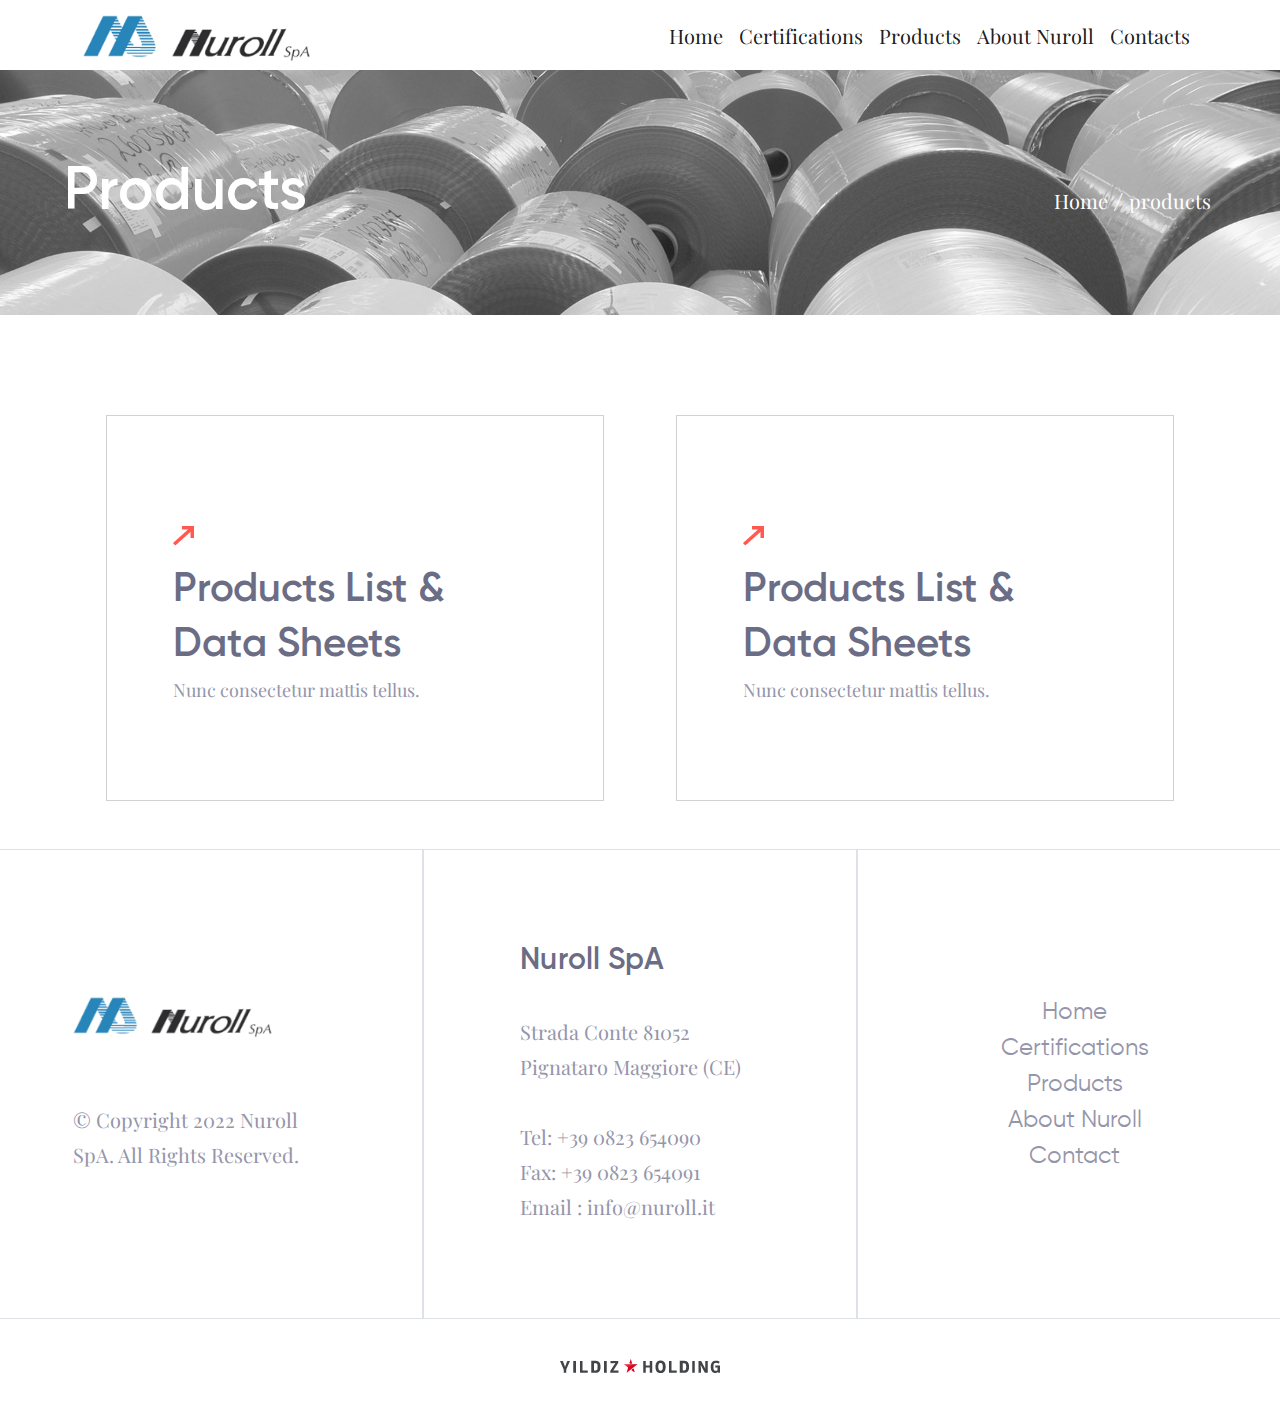
<file: products.html>
<!DOCTYPE html>
<html lang="tr">
    <head>
        <title>@@title</title>
        <meta charset="utf-8">
        <meta name="viewport" content="width=device-width,initial-scale=1, user-scalable=no">
        <meta http-equiv="X-UA-Compatible" content="IE=edge" />
        
        
        <link rel="stylesheet" href="assets/css/libs.min.css?v=0.0.1">
        <link rel="stylesheet" href="assets/css/app.min.css?v=0.0.1">
    </head>
    <body>
        <div id="viewport">
<header id="header">

    <div class="container">
        <nav class="navbar navbar-expand-lg navbar-light">

            <h1 class="mb-0" id="logo">
                <a class="navbar-brand" href="/">
                    <img src="./temp/logo.png" alt="Nuroll">
                </a>
            </h1>

            <button class="navbar-toggler" type="button" data-bs-toggle="collapse" data-bs-target="#navbarScroll"
                aria-controls="navbarScroll" aria-expanded="false" aria-label="Toggle navigation">
                <span class="ms-icon ms-icon-Rectangle-bar"></span>
            </button>
            <div class="collapse navbar-collapse" id="navbarScroll">
                <ul class="w-100 d-flex justify-content-end navbar-nav my-2 my-lg-0 navbar-nav-scroll text-center">
                    <li class="navItem">
                        <a class="nav-link active" aria-current="page" href="#">Home</a>
                    </li>
                    <li class="navItem">
                        <a class="nav-link active" aria-current="page" href="#">Certifications</a>
                    </li>
                    <li class="navItem">
                        <a class="nav-link active" aria-current="page" href="#">Products</a>
                    </li>
                    <li class="navItem">
                        <a class="nav-link active" aria-current="page" href="#">About Nuroll</a>
                    </li>
                    <li class="navItem">
                        <a class="nav-link active" aria-current="page" href="#">Contacts</a>
                    </li>
                </ul>
            </div>
        </nav>
    </div>

</header>
<div class="banner">
    <img src= ./temp/products-banner.png alt="" srcset="" width="100%">
    <div class="banner-con">
        <div class="title">Products</div>
        <div class="breadCrumb">
            <div class="crumb">
                <ul>
                     <li><a href="#">Home</a></li>
                         <li><a href="#">products</a></li>
                        
                </ul>
            </div>
        </div>
    </div>
</div>

<div class="products-page">
    <div class="container-lg">
        <div class="products-content mb-5 p-0">
            <div class="row">
                <div class="col-lg">
                    <div class="cardc">
                        <div class="container">
                            <div class="p-card">
                                <div class="card-body">
                                    <div><img src="./temp/diagonal-arrow.png" alt=""></div>
                                    <div class="text d-inline">
                                        <a href="#"> Products List & Data Sheets</a>
                                        <div class="description">Nunc consectetur mattis tellus.</div>
                                    </div>
                                </div>
                            </div>
                        </div>
                    </div>
                </div>
                <div class="col-lg">
                    <div class="cardc">
                        <div class="container">
                            <div class="p-card">
                                <div class="card-body">
                                    <div><img src="./temp/diagonal-arrow.png" alt=""></div>
                                    <div class="text d-inline">
                                        <a href="#"> Products List & Data Sheets</a>
                                        <div class="description">Nunc consectetur mattis tellus.</div>
                                    </div>
                                </div>
                            </div>
                        </div>
                    </div>
                </div>
            </div>
        </div>
    </div>
    <div class="footer">
        <div class="row">
            <div class="col-lg-4 col-12 border">
                <div class="firstCol">
                    <div class="content">
                        <div class="img"><img src="./temp/logo.png" alt="" srcset="">
                        </div>
                        <br />
                        <div class="text">© Copyright 2022 Nuroll SpA. All Rights Reserved.</div>
                    </div>
                </div>
            </div>
            <div class="col-lg-4 col-12 border">
                <div class="secondCol mb-5">
                    <div class="content">
                        <div class="title">Nuroll SpA</div>
                        <div class="iletisim">
                            <div>
                                Strada Conte 81052
                                Pignataro Maggiore (CE)
                            </div>
                            <br />
                            <div>
                                Tel: +39 0823 654090

                            </div>
                            <div>
                                Fax: +39 0823 654091

                            </div>
                            <div>
                                Email : info@nuroll.it
                            </div>
                        </div>
                    </div>
                </div>
            </div>
            <div class="col-lg-4 col-12 border">
                <div class="thirdCol">
                    <a href="#" class="set">
                        Home
                    </a>
                    <a href="#" class="set">
                        Certifications
                    </a>
                    <a href="#" class="set">
                        Products
                    </a>
                    <a href="#" class="set">
                        About Nuroll
                    </a>
                    <a href="#" class="set">
                        Contact
                    </a>
                </div>
            </div>
        </div>
        <div class="d-flex justify-content-center logo">
            <img src="./temp/yildiz.png" alt="" srcset="">
        </div>
    </div>
</div>


        <script>
            var UNIGATE = {
                current: {
                    langId: '',
                    language: 'tr',
                }
            }
        </script>
        <script src="assets/js/libs.min.js" charset="utf-8"></script>
        <script src="assets/js/app.min.js" charset="utf-8"></script>
        <script src="https://www.google.com/recaptcha/api.js?onload=APPloadReCaptcha&render=explicit" async defer></script>
    </body>
</html>
</file>
<file: assets/css/libs.min.css>
@charset "UTF-8";
/* Slider */
.slick-slider {
  position: relative;
  display: block;
  box-sizing: border-box;
  -webkit-touch-callout: none;
  -webkit-user-select: none;
  -khtml-user-select: none;
  -moz-user-select: none;
  -ms-user-select: none;
  user-select: none;
  -ms-touch-action: pan-y;
  touch-action: pan-y;
  -webkit-tap-highlight-color: transparent; }

.slick-list {
  position: relative;
  overflow: hidden;
  display: block;
  margin: 0;
  padding: 0; }
  .slick-list:focus {
    outline: none; }
  .slick-list.dragging {
    cursor: pointer;
    cursor: hand; }

.slick-slider .slick-track,
.slick-slider .slick-list {
  -webkit-transform: translate3d(0, 0, 0);
  -moz-transform: translate3d(0, 0, 0);
  -ms-transform: translate3d(0, 0, 0);
  -o-transform: translate3d(0, 0, 0);
  transform: translate3d(0, 0, 0); }

.slick-track {
  position: relative;
  left: 0;
  top: 0;
  display: block;
  margin-left: auto;
  margin-right: auto; }
  .slick-track:before, .slick-track:after {
    content: "";
    display: table; }
  .slick-track:after {
    clear: both; }
  .slick-loading .slick-track {
    visibility: hidden; }

.slick-slide {
  float: left;
  height: 100%;
  min-height: 1px;
  display: none; }
  [dir="rtl"] .slick-slide {
    float: right; }
  .slick-slide img {
    display: block; }
  .slick-slide.slick-loading img {
    display: none; }
  .slick-slide.dragging img {
    pointer-events: none; }
  .slick-initialized .slick-slide {
    display: block; }
  .slick-loading .slick-slide {
    visibility: hidden; }
  .slick-vertical .slick-slide {
    display: block;
    height: auto;
    border: 1px solid transparent; }

.slick-arrow.slick-hidden {
  display: none; }

/* Slider */
.slick-loading .slick-list {
  background: #fff url("./ajax-loader.gif") center center no-repeat; }

/* Icons */
/* Arrows */
.slick-prev,
.slick-next {
  position: absolute;
  display: block;
  height: 20px;
  width: 20px;
  line-height: 0px;
  font-size: 0px;
  cursor: pointer;
  background: transparent;
  color: transparent;
  top: 50%;
  -webkit-transform: translate(0, -50%);
  -ms-transform: translate(0, -50%);
  transform: translate(0, -50%);
  padding: 0;
  border: none;
  outline: none; }
  .slick-prev:hover, .slick-prev:focus,
  .slick-next:hover,
  .slick-next:focus {
    outline: none;
    background: transparent;
    color: transparent; }
    .slick-prev:hover:before, .slick-prev:focus:before,
    .slick-next:hover:before,
    .slick-next:focus:before {
      opacity: 1; }
  .slick-prev.slick-disabled:before,
  .slick-next.slick-disabled:before {
    opacity: 0.25; }
  .slick-prev:before,
  .slick-next:before {
    font-family: "";
    font-size: 20px;
    line-height: 1;
    color: white;
    opacity: 0.75;
    -webkit-font-smoothing: antialiased;
    -moz-osx-font-smoothing: grayscale; }

.slick-prev {
  left: -25px; }
  [dir="rtl"] .slick-prev {
    left: auto;
    right: -25px; }
  .slick-prev:before {
    content: "←"; }
    [dir="rtl"] .slick-prev:before {
      content: "→"; }

.slick-next {
  right: -25px; }
  [dir="rtl"] .slick-next {
    left: -25px;
    right: auto; }
  .slick-next:before {
    content: "→"; }
    [dir="rtl"] .slick-next:before {
      content: "←"; }

/* Dots */
.slick-dotted.slick-slider {
  margin-bottom: 30px; }

.slick-dots {
  position: absolute;
  bottom: -25px;
  list-style: none;
  display: block;
  text-align: center;
  padding: 0;
  margin: 0;
  width: 100%; }
  .slick-dots li {
    position: relative;
    display: inline-block;
    height: 20px;
    width: 20px;
    margin: 0 5px;
    padding: 0;
    cursor: pointer; }
    .slick-dots li button {
      border: 0;
      background: transparent;
      display: block;
      height: 20px;
      width: 20px;
      outline: none;
      line-height: 0px;
      font-size: 0px;
      color: transparent;
      padding: 5px;
      cursor: pointer; }
      .slick-dots li button:hover, .slick-dots li button:focus {
        outline: none; }
        .slick-dots li button:hover:before, .slick-dots li button:focus:before {
          opacity: 1; }
      .slick-dots li button:before {
        position: absolute;
        top: 0;
        left: 0;
        content: "•";
        width: 20px;
        height: 20px;
        font-family: "";
        font-size: 6px;
        line-height: 20px;
        text-align: center;
        color: black;
        opacity: 0.25;
        -webkit-font-smoothing: antialiased;
        -moz-osx-font-smoothing: grayscale; }
    .slick-dots li.slick-active button:before {
      color: black;
      opacity: 0.75; }

/*!
 * Bootstrap v5.0.1 (https://getbootstrap.com/)
 * Copyright 2011-2021 The Bootstrap Authors
 * Copyright 2011-2021 Twitter, Inc.
 * Licensed under MIT (https://github.com/twbs/bootstrap/blob/main/LICENSE)
 */
:root {
  --bs-blue: #0d6efd;
  --bs-indigo: #6610f2;
  --bs-purple: #6f42c1;
  --bs-pink: #d63384;
  --bs-red: #FF5951;
  --bs-orange: #fd7e14;
  --bs-yellow: #ffc107;
  --bs-green: #198754;
  --bs-teal: #20c997;
  --bs-cyan: #0dcaf0;
  --bs-white: #fff;
  --bs-gray: #6c757d;
  --bs-gray-dark: #343a40;
  --bs-primary: #FF5951;
  --bs-secondary: #6c757d;
  --bs-success: #198754;
  --bs-info: #0dcaf0;
  --bs-warning: #ffc107;
  --bs-danger: #FF5951;
  --bs-light: #f8f9fa;
  --bs-dark: #212529;
  --bs-font-sans-serif: "Gilroy", system-ui, -apple-system, "Segoe UI", Roboto, "Helvetica Neue", Arial, "Noto Sans", "Liberation Sans", sans-serif, "Apple Color Emoji", "Segoe UI Emoji", "Segoe UI Symbol", "Noto Color Emoji";
  --bs-font-monospace: SFMono-Regular, Menlo, Monaco, Consolas, "Liberation Mono", "Courier New", monospace;
  --bs-gradient: linear-gradient(180deg, rgba(255, 255, 255, 0.15), rgba(255, 255, 255, 0)); }

*,
*::before,
*::after {
  box-sizing: border-box; }

@media (prefers-reduced-motion: no-preference) {
  :root {
    scroll-behavior: smooth; } }

body {
  margin: 0;
  font-family: var(--bs-font-sans-serif);
  font-size: 1rem;
  font-weight: 400;
  line-height: 1.5;
  color: #212529;
  background-color: #fff;
  -webkit-text-size-adjust: 100%;
  -webkit-tap-highlight-color: rgba(0, 0, 0, 0); }

hr {
  margin: 1rem 0;
  color: inherit;
  background-color: currentColor;
  border: 0;
  opacity: 0.25; }

hr:not([size]) {
  height: 1px; }

h1, .h1, h2, .h2, h3, .h3, h4, .h4, h5, .h5, h6, .h6 {
  margin-top: 0;
  margin-bottom: 0.5rem;
  font-weight: 500;
  line-height: 1.2; }

h1, .h1 {
  font-size: calc(1.375rem + 1.5vw); }
  @media (min-width: 1200px) {
    h1, .h1 {
      font-size: 2.5rem; } }

h2, .h2 {
  font-size: calc(1.325rem + 0.9vw); }
  @media (min-width: 1200px) {
    h2, .h2 {
      font-size: 2rem; } }

h3, .h3 {
  font-size: calc(1.3rem + 0.6vw); }
  @media (min-width: 1200px) {
    h3, .h3 {
      font-size: 1.75rem; } }

h4, .h4 {
  font-size: calc(1.275rem + 0.3vw); }
  @media (min-width: 1200px) {
    h4, .h4 {
      font-size: 1.5rem; } }

h5, .h5 {
  font-size: 1.25rem; }

h6, .h6 {
  font-size: 1rem; }

p {
  margin-top: 0;
  margin-bottom: 1rem; }

abbr[title],
abbr[data-bs-original-title] {
  text-decoration: underline dotted;
  cursor: help;
  text-decoration-skip-ink: none; }

address {
  margin-bottom: 1rem;
  font-style: normal;
  line-height: inherit; }

ol,
ul {
  padding-left: 2rem; }

ol,
ul,
dl {
  margin-top: 0;
  margin-bottom: 1rem; }

ol ol,
ul ul,
ol ul,
ul ol {
  margin-bottom: 0; }

dt {
  font-weight: 700; }

dd {
  margin-bottom: .5rem;
  margin-left: 0; }

blockquote {
  margin: 0 0 1rem; }

b,
strong {
  font-weight: bolder; }

small, .small {
  font-size: 0.875em; }

mark, .mark {
  padding: 0.2em;
  background-color: #fcf8e3; }

sub,
sup {
  position: relative;
  font-size: 0.75em;
  line-height: 0;
  vertical-align: baseline; }

sub {
  bottom: -.25em; }

sup {
  top: -.5em; }

a {
  color: #FF5951;
  text-decoration: underline; }
  a:hover {
    color: #cc4741; }

a:not([href]):not([class]), a:not([href]):not([class]):hover {
  color: inherit;
  text-decoration: none; }

pre,
code,
kbd,
samp {
  font-family: var(--bs-font-monospace);
  font-size: 1em;
  direction: ltr /* rtl:ignore */;
  unicode-bidi: bidi-override; }

pre {
  display: block;
  margin-top: 0;
  margin-bottom: 1rem;
  overflow: auto;
  font-size: 0.875em; }
  pre code {
    font-size: inherit;
    color: inherit;
    word-break: normal; }

code {
  font-size: 0.875em;
  color: #d63384;
  word-wrap: break-word; }
  a > code {
    color: inherit; }

kbd {
  padding: 0.2rem 0.4rem;
  font-size: 0.875em;
  color: #fff;
  background-color: #212529;
  border-radius: 0.2rem; }
  kbd kbd {
    padding: 0;
    font-size: 1em;
    font-weight: 700; }

figure {
  margin: 0 0 1rem; }

img,
svg {
  vertical-align: middle; }

table {
  caption-side: bottom;
  border-collapse: collapse; }

caption {
  padding-top: 0.5rem;
  padding-bottom: 0.5rem;
  color: #6c757d;
  text-align: left; }

th {
  text-align: inherit;
  text-align: -webkit-match-parent; }

thead,
tbody,
tfoot,
tr,
td,
th {
  border-color: inherit;
  border-style: solid;
  border-width: 0; }

label {
  display: inline-block; }

button {
  border-radius: 0; }

button:focus:not(:focus-visible) {
  outline: 0; }

input,
button,
select,
optgroup,
textarea {
  margin: 0;
  font-family: inherit;
  font-size: inherit;
  line-height: inherit; }

button,
select {
  text-transform: none; }

[role="button"] {
  cursor: pointer; }

select {
  word-wrap: normal; }
  select:disabled {
    opacity: 1; }

[list]::-webkit-calendar-picker-indicator {
  display: none; }

button,
[type="button"],
[type="reset"],
[type="submit"] {
  -webkit-appearance: button; }
  button:not(:disabled),
  [type="button"]:not(:disabled),
  [type="reset"]:not(:disabled),
  [type="submit"]:not(:disabled) {
    cursor: pointer; }

::-moz-focus-inner {
  padding: 0;
  border-style: none; }

textarea {
  resize: vertical; }

fieldset {
  min-width: 0;
  padding: 0;
  margin: 0;
  border: 0; }

legend {
  float: left;
  width: 100%;
  padding: 0;
  margin-bottom: 0.5rem;
  font-size: calc(1.275rem + 0.3vw);
  line-height: inherit; }
  @media (min-width: 1200px) {
    legend {
      font-size: 1.5rem; } }
  legend + * {
    clear: left; }

::-webkit-datetime-edit-fields-wrapper,
::-webkit-datetime-edit-text,
::-webkit-datetime-edit-minute,
::-webkit-datetime-edit-hour-field,
::-webkit-datetime-edit-day-field,
::-webkit-datetime-edit-month-field,
::-webkit-datetime-edit-year-field {
  padding: 0; }

::-webkit-inner-spin-button {
  height: auto; }

[type="search"] {
  outline-offset: -2px;
  -webkit-appearance: textfield; }

/* rtl:raw:
[type="tel"],
[type="url"],
[type="email"],
[type="number"] {
  direction: ltr;
}
*/
::-webkit-search-decoration {
  -webkit-appearance: none; }

::-webkit-color-swatch-wrapper {
  padding: 0; }

::file-selector-button {
  font: inherit; }

::-webkit-file-upload-button {
  font: inherit;
  -webkit-appearance: button; }

output {
  display: inline-block; }

iframe {
  border: 0; }

summary {
  display: list-item;
  cursor: pointer; }

progress {
  vertical-align: baseline; }

[hidden] {
  display: none !important; }

.lead {
  font-size: 1.25rem;
  font-weight: 300; }

.display-1 {
  font-size: calc(1.625rem + 4.5vw);
  font-weight: 300;
  line-height: 1.2; }
  @media (min-width: 1200px) {
    .display-1 {
      font-size: 5rem; } }

.display-2 {
  font-size: calc(1.575rem + 3.9vw);
  font-weight: 300;
  line-height: 1.2; }
  @media (min-width: 1200px) {
    .display-2 {
      font-size: 4.5rem; } }

.display-3 {
  font-size: calc(1.525rem + 3.3vw);
  font-weight: 300;
  line-height: 1.2; }
  @media (min-width: 1200px) {
    .display-3 {
      font-size: 4rem; } }

.display-4 {
  font-size: calc(1.475rem + 2.7vw);
  font-weight: 300;
  line-height: 1.2; }
  @media (min-width: 1200px) {
    .display-4 {
      font-size: 3.5rem; } }

.display-5 {
  font-size: calc(1.425rem + 2.1vw);
  font-weight: 300;
  line-height: 1.2; }
  @media (min-width: 1200px) {
    .display-5 {
      font-size: 3rem; } }

.display-6 {
  font-size: calc(1.375rem + 1.5vw);
  font-weight: 300;
  line-height: 1.2; }
  @media (min-width: 1200px) {
    .display-6 {
      font-size: 2.5rem; } }

.list-unstyled {
  padding-left: 0;
  list-style: none; }

.list-inline {
  padding-left: 0;
  list-style: none; }

.list-inline-item {
  display: inline-block; }
  .list-inline-item:not(:last-child) {
    margin-right: 0.5rem; }

.initialism {
  font-size: 0.875em;
  text-transform: uppercase; }

.blockquote {
  margin-bottom: 1rem;
  font-size: 1.25rem; }
  .blockquote > :last-child {
    margin-bottom: 0; }

.blockquote-footer {
  margin-top: -1rem;
  margin-bottom: 1rem;
  font-size: 0.875em;
  color: #6c757d; }
  .blockquote-footer::before {
    content: "\2014\00A0"; }

.img-fluid {
  max-width: 100%;
  height: auto; }

.img-thumbnail {
  padding: 0.25rem;
  background-color: #fff;
  border: 1px solid #dee2e6;
  border-radius: 0.375rem;
  max-width: 100%;
  height: auto; }

.figure {
  display: inline-block; }

.figure-img {
  margin-bottom: 0.5rem;
  line-height: 1; }

.figure-caption {
  font-size: 0.875em;
  color: #6c757d; }

.container,
.container-fluid,
.container-sm,
.container-md,
.container-lg,
.container-xl {
  width: 100%;
  padding-right: var(--bs-gutter-x, 0.75rem);
  padding-left: var(--bs-gutter-x, 0.75rem);
  margin-right: auto;
  margin-left: auto; }

@media (min-width: 576px) {
  .container, .container-sm {
    max-width: 540px; } }

@media (min-width: 768px) {
  .container, .container-sm, .container-md {
    max-width: 720px; } }

@media (min-width: 1200px) {
  .container, .container-sm, .container-md, .container-lg {
    max-width: 1140px; } }

@media (min-width: 1400px) {
  .container, .container-sm, .container-md, .container-lg, .container-xl {
    max-width: 1436px; } }

.row {
  --bs-gutter-x: 1.5rem;
  --bs-gutter-y: 0;
  display: flex;
  flex-wrap: wrap;
  margin-top: calc(var(--bs-gutter-y) * -1);
  margin-right: calc(var(--bs-gutter-x) / -2);
  margin-left: calc(var(--bs-gutter-x) / -2); }
  .row > * {
    flex-shrink: 0;
    width: 100%;
    max-width: 100%;
    padding-right: calc(var(--bs-gutter-x) / 2);
    padding-left: calc(var(--bs-gutter-x) / 2);
    margin-top: var(--bs-gutter-y); }

.col {
  flex: 1 0 0%; }

.row-cols-auto > * {
  flex: 0 0 auto;
  width: auto; }

.row-cols-1 > * {
  flex: 0 0 auto;
  width: 100%; }

.row-cols-2 > * {
  flex: 0 0 auto;
  width: 50%; }

.row-cols-3 > * {
  flex: 0 0 auto;
  width: 33.33333%; }

.row-cols-4 > * {
  flex: 0 0 auto;
  width: 25%; }

.row-cols-5 > * {
  flex: 0 0 auto;
  width: 20%; }

.row-cols-6 > * {
  flex: 0 0 auto;
  width: 16.66667%; }

.col-auto {
  flex: 0 0 auto;
  width: auto; }

.col-1 {
  flex: 0 0 auto;
  width: 8.33333%; }

.col-2 {
  flex: 0 0 auto;
  width: 16.66667%; }

.col-3 {
  flex: 0 0 auto;
  width: 25%; }

.col-4 {
  flex: 0 0 auto;
  width: 33.33333%; }

.col-5 {
  flex: 0 0 auto;
  width: 41.66667%; }

.col-6 {
  flex: 0 0 auto;
  width: 50%; }

.col-7 {
  flex: 0 0 auto;
  width: 58.33333%; }

.col-8 {
  flex: 0 0 auto;
  width: 66.66667%; }

.col-9 {
  flex: 0 0 auto;
  width: 75%; }

.col-10 {
  flex: 0 0 auto;
  width: 83.33333%; }

.col-11 {
  flex: 0 0 auto;
  width: 91.66667%; }

.col-12 {
  flex: 0 0 auto;
  width: 100%; }

.offset-1 {
  margin-left: 8.33333%; }

.offset-2 {
  margin-left: 16.66667%; }

.offset-3 {
  margin-left: 25%; }

.offset-4 {
  margin-left: 33.33333%; }

.offset-5 {
  margin-left: 41.66667%; }

.offset-6 {
  margin-left: 50%; }

.offset-7 {
  margin-left: 58.33333%; }

.offset-8 {
  margin-left: 66.66667%; }

.offset-9 {
  margin-left: 75%; }

.offset-10 {
  margin-left: 83.33333%; }

.offset-11 {
  margin-left: 91.66667%; }

.g-0,
.gx-0 {
  --bs-gutter-x: 0; }

.g-0,
.gy-0 {
  --bs-gutter-y: 0; }

.g-1,
.gx-1 {
  --bs-gutter-x: 0.25rem; }

.g-1,
.gy-1 {
  --bs-gutter-y: 0.25rem; }

.g-2,
.gx-2 {
  --bs-gutter-x: 0.5rem; }

.g-2,
.gy-2 {
  --bs-gutter-y: 0.5rem; }

.g-3,
.gx-3 {
  --bs-gutter-x: 1rem; }

.g-3,
.gy-3 {
  --bs-gutter-y: 1rem; }

.g-4,
.gx-4 {
  --bs-gutter-x: 1.5rem; }

.g-4,
.gy-4 {
  --bs-gutter-y: 1.5rem; }

.g-5,
.gx-5 {
  --bs-gutter-x: 3rem; }

.g-5,
.gy-5 {
  --bs-gutter-y: 3rem; }

@media (min-width: 576px) {
  .col-sm {
    flex: 1 0 0%; }
  .row-cols-sm-auto > * {
    flex: 0 0 auto;
    width: auto; }
  .row-cols-sm-1 > * {
    flex: 0 0 auto;
    width: 100%; }
  .row-cols-sm-2 > * {
    flex: 0 0 auto;
    width: 50%; }
  .row-cols-sm-3 > * {
    flex: 0 0 auto;
    width: 33.33333%; }
  .row-cols-sm-4 > * {
    flex: 0 0 auto;
    width: 25%; }
  .row-cols-sm-5 > * {
    flex: 0 0 auto;
    width: 20%; }
  .row-cols-sm-6 > * {
    flex: 0 0 auto;
    width: 16.66667%; }
  .col-sm-auto {
    flex: 0 0 auto;
    width: auto; }
  .col-sm-1 {
    flex: 0 0 auto;
    width: 8.33333%; }
  .col-sm-2 {
    flex: 0 0 auto;
    width: 16.66667%; }
  .col-sm-3 {
    flex: 0 0 auto;
    width: 25%; }
  .col-sm-4 {
    flex: 0 0 auto;
    width: 33.33333%; }
  .col-sm-5 {
    flex: 0 0 auto;
    width: 41.66667%; }
  .col-sm-6 {
    flex: 0 0 auto;
    width: 50%; }
  .col-sm-7 {
    flex: 0 0 auto;
    width: 58.33333%; }
  .col-sm-8 {
    flex: 0 0 auto;
    width: 66.66667%; }
  .col-sm-9 {
    flex: 0 0 auto;
    width: 75%; }
  .col-sm-10 {
    flex: 0 0 auto;
    width: 83.33333%; }
  .col-sm-11 {
    flex: 0 0 auto;
    width: 91.66667%; }
  .col-sm-12 {
    flex: 0 0 auto;
    width: 100%; }
  .offset-sm-0 {
    margin-left: 0; }
  .offset-sm-1 {
    margin-left: 8.33333%; }
  .offset-sm-2 {
    margin-left: 16.66667%; }
  .offset-sm-3 {
    margin-left: 25%; }
  .offset-sm-4 {
    margin-left: 33.33333%; }
  .offset-sm-5 {
    margin-left: 41.66667%; }
  .offset-sm-6 {
    margin-left: 50%; }
  .offset-sm-7 {
    margin-left: 58.33333%; }
  .offset-sm-8 {
    margin-left: 66.66667%; }
  .offset-sm-9 {
    margin-left: 75%; }
  .offset-sm-10 {
    margin-left: 83.33333%; }
  .offset-sm-11 {
    margin-left: 91.66667%; }
  .g-sm-0,
  .gx-sm-0 {
    --bs-gutter-x: 0; }
  .g-sm-0,
  .gy-sm-0 {
    --bs-gutter-y: 0; }
  .g-sm-1,
  .gx-sm-1 {
    --bs-gutter-x: 0.25rem; }
  .g-sm-1,
  .gy-sm-1 {
    --bs-gutter-y: 0.25rem; }
  .g-sm-2,
  .gx-sm-2 {
    --bs-gutter-x: 0.5rem; }
  .g-sm-2,
  .gy-sm-2 {
    --bs-gutter-y: 0.5rem; }
  .g-sm-3,
  .gx-sm-3 {
    --bs-gutter-x: 1rem; }
  .g-sm-3,
  .gy-sm-3 {
    --bs-gutter-y: 1rem; }
  .g-sm-4,
  .gx-sm-4 {
    --bs-gutter-x: 1.5rem; }
  .g-sm-4,
  .gy-sm-4 {
    --bs-gutter-y: 1.5rem; }
  .g-sm-5,
  .gx-sm-5 {
    --bs-gutter-x: 3rem; }
  .g-sm-5,
  .gy-sm-5 {
    --bs-gutter-y: 3rem; } }

@media (min-width: 768px) {
  .col-md {
    flex: 1 0 0%; }
  .row-cols-md-auto > * {
    flex: 0 0 auto;
    width: auto; }
  .row-cols-md-1 > * {
    flex: 0 0 auto;
    width: 100%; }
  .row-cols-md-2 > * {
    flex: 0 0 auto;
    width: 50%; }
  .row-cols-md-3 > * {
    flex: 0 0 auto;
    width: 33.33333%; }
  .row-cols-md-4 > * {
    flex: 0 0 auto;
    width: 25%; }
  .row-cols-md-5 > * {
    flex: 0 0 auto;
    width: 20%; }
  .row-cols-md-6 > * {
    flex: 0 0 auto;
    width: 16.66667%; }
  .col-md-auto {
    flex: 0 0 auto;
    width: auto; }
  .col-md-1 {
    flex: 0 0 auto;
    width: 8.33333%; }
  .col-md-2 {
    flex: 0 0 auto;
    width: 16.66667%; }
  .col-md-3 {
    flex: 0 0 auto;
    width: 25%; }
  .col-md-4 {
    flex: 0 0 auto;
    width: 33.33333%; }
  .col-md-5 {
    flex: 0 0 auto;
    width: 41.66667%; }
  .col-md-6 {
    flex: 0 0 auto;
    width: 50%; }
  .col-md-7 {
    flex: 0 0 auto;
    width: 58.33333%; }
  .col-md-8 {
    flex: 0 0 auto;
    width: 66.66667%; }
  .col-md-9 {
    flex: 0 0 auto;
    width: 75%; }
  .col-md-10 {
    flex: 0 0 auto;
    width: 83.33333%; }
  .col-md-11 {
    flex: 0 0 auto;
    width: 91.66667%; }
  .col-md-12 {
    flex: 0 0 auto;
    width: 100%; }
  .offset-md-0 {
    margin-left: 0; }
  .offset-md-1 {
    margin-left: 8.33333%; }
  .offset-md-2 {
    margin-left: 16.66667%; }
  .offset-md-3 {
    margin-left: 25%; }
  .offset-md-4 {
    margin-left: 33.33333%; }
  .offset-md-5 {
    margin-left: 41.66667%; }
  .offset-md-6 {
    margin-left: 50%; }
  .offset-md-7 {
    margin-left: 58.33333%; }
  .offset-md-8 {
    margin-left: 66.66667%; }
  .offset-md-9 {
    margin-left: 75%; }
  .offset-md-10 {
    margin-left: 83.33333%; }
  .offset-md-11 {
    margin-left: 91.66667%; }
  .g-md-0,
  .gx-md-0 {
    --bs-gutter-x: 0; }
  .g-md-0,
  .gy-md-0 {
    --bs-gutter-y: 0; }
  .g-md-1,
  .gx-md-1 {
    --bs-gutter-x: 0.25rem; }
  .g-md-1,
  .gy-md-1 {
    --bs-gutter-y: 0.25rem; }
  .g-md-2,
  .gx-md-2 {
    --bs-gutter-x: 0.5rem; }
  .g-md-2,
  .gy-md-2 {
    --bs-gutter-y: 0.5rem; }
  .g-md-3,
  .gx-md-3 {
    --bs-gutter-x: 1rem; }
  .g-md-3,
  .gy-md-3 {
    --bs-gutter-y: 1rem; }
  .g-md-4,
  .gx-md-4 {
    --bs-gutter-x: 1.5rem; }
  .g-md-4,
  .gy-md-4 {
    --bs-gutter-y: 1.5rem; }
  .g-md-5,
  .gx-md-5 {
    --bs-gutter-x: 3rem; }
  .g-md-5,
  .gy-md-5 {
    --bs-gutter-y: 3rem; } }

@media (min-width: 1200px) {
  .col-lg {
    flex: 1 0 0%; }
  .row-cols-lg-auto > * {
    flex: 0 0 auto;
    width: auto; }
  .row-cols-lg-1 > * {
    flex: 0 0 auto;
    width: 100%; }
  .row-cols-lg-2 > * {
    flex: 0 0 auto;
    width: 50%; }
  .row-cols-lg-3 > * {
    flex: 0 0 auto;
    width: 33.33333%; }
  .row-cols-lg-4 > * {
    flex: 0 0 auto;
    width: 25%; }
  .row-cols-lg-5 > * {
    flex: 0 0 auto;
    width: 20%; }
  .row-cols-lg-6 > * {
    flex: 0 0 auto;
    width: 16.66667%; }
  .col-lg-auto {
    flex: 0 0 auto;
    width: auto; }
  .col-lg-1 {
    flex: 0 0 auto;
    width: 8.33333%; }
  .col-lg-2 {
    flex: 0 0 auto;
    width: 16.66667%; }
  .col-lg-3 {
    flex: 0 0 auto;
    width: 25%; }
  .col-lg-4 {
    flex: 0 0 auto;
    width: 33.33333%; }
  .col-lg-5 {
    flex: 0 0 auto;
    width: 41.66667%; }
  .col-lg-6 {
    flex: 0 0 auto;
    width: 50%; }
  .col-lg-7 {
    flex: 0 0 auto;
    width: 58.33333%; }
  .col-lg-8 {
    flex: 0 0 auto;
    width: 66.66667%; }
  .col-lg-9 {
    flex: 0 0 auto;
    width: 75%; }
  .col-lg-10 {
    flex: 0 0 auto;
    width: 83.33333%; }
  .col-lg-11 {
    flex: 0 0 auto;
    width: 91.66667%; }
  .col-lg-12 {
    flex: 0 0 auto;
    width: 100%; }
  .offset-lg-0 {
    margin-left: 0; }
  .offset-lg-1 {
    margin-left: 8.33333%; }
  .offset-lg-2 {
    margin-left: 16.66667%; }
  .offset-lg-3 {
    margin-left: 25%; }
  .offset-lg-4 {
    margin-left: 33.33333%; }
  .offset-lg-5 {
    margin-left: 41.66667%; }
  .offset-lg-6 {
    margin-left: 50%; }
  .offset-lg-7 {
    margin-left: 58.33333%; }
  .offset-lg-8 {
    margin-left: 66.66667%; }
  .offset-lg-9 {
    margin-left: 75%; }
  .offset-lg-10 {
    margin-left: 83.33333%; }
  .offset-lg-11 {
    margin-left: 91.66667%; }
  .g-lg-0,
  .gx-lg-0 {
    --bs-gutter-x: 0; }
  .g-lg-0,
  .gy-lg-0 {
    --bs-gutter-y: 0; }
  .g-lg-1,
  .gx-lg-1 {
    --bs-gutter-x: 0.25rem; }
  .g-lg-1,
  .gy-lg-1 {
    --bs-gutter-y: 0.25rem; }
  .g-lg-2,
  .gx-lg-2 {
    --bs-gutter-x: 0.5rem; }
  .g-lg-2,
  .gy-lg-2 {
    --bs-gutter-y: 0.5rem; }
  .g-lg-3,
  .gx-lg-3 {
    --bs-gutter-x: 1rem; }
  .g-lg-3,
  .gy-lg-3 {
    --bs-gutter-y: 1rem; }
  .g-lg-4,
  .gx-lg-4 {
    --bs-gutter-x: 1.5rem; }
  .g-lg-4,
  .gy-lg-4 {
    --bs-gutter-y: 1.5rem; }
  .g-lg-5,
  .gx-lg-5 {
    --bs-gutter-x: 3rem; }
  .g-lg-5,
  .gy-lg-5 {
    --bs-gutter-y: 3rem; } }

@media (min-width: 1400px) {
  .col-xl {
    flex: 1 0 0%; }
  .row-cols-xl-auto > * {
    flex: 0 0 auto;
    width: auto; }
  .row-cols-xl-1 > * {
    flex: 0 0 auto;
    width: 100%; }
  .row-cols-xl-2 > * {
    flex: 0 0 auto;
    width: 50%; }
  .row-cols-xl-3 > * {
    flex: 0 0 auto;
    width: 33.33333%; }
  .row-cols-xl-4 > * {
    flex: 0 0 auto;
    width: 25%; }
  .row-cols-xl-5 > * {
    flex: 0 0 auto;
    width: 20%; }
  .row-cols-xl-6 > * {
    flex: 0 0 auto;
    width: 16.66667%; }
  .col-xl-auto {
    flex: 0 0 auto;
    width: auto; }
  .col-xl-1 {
    flex: 0 0 auto;
    width: 8.33333%; }
  .col-xl-2 {
    flex: 0 0 auto;
    width: 16.66667%; }
  .col-xl-3 {
    flex: 0 0 auto;
    width: 25%; }
  .col-xl-4 {
    flex: 0 0 auto;
    width: 33.33333%; }
  .col-xl-5 {
    flex: 0 0 auto;
    width: 41.66667%; }
  .col-xl-6 {
    flex: 0 0 auto;
    width: 50%; }
  .col-xl-7 {
    flex: 0 0 auto;
    width: 58.33333%; }
  .col-xl-8 {
    flex: 0 0 auto;
    width: 66.66667%; }
  .col-xl-9 {
    flex: 0 0 auto;
    width: 75%; }
  .col-xl-10 {
    flex: 0 0 auto;
    width: 83.33333%; }
  .col-xl-11 {
    flex: 0 0 auto;
    width: 91.66667%; }
  .col-xl-12 {
    flex: 0 0 auto;
    width: 100%; }
  .offset-xl-0 {
    margin-left: 0; }
  .offset-xl-1 {
    margin-left: 8.33333%; }
  .offset-xl-2 {
    margin-left: 16.66667%; }
  .offset-xl-3 {
    margin-left: 25%; }
  .offset-xl-4 {
    margin-left: 33.33333%; }
  .offset-xl-5 {
    margin-left: 41.66667%; }
  .offset-xl-6 {
    margin-left: 50%; }
  .offset-xl-7 {
    margin-left: 58.33333%; }
  .offset-xl-8 {
    margin-left: 66.66667%; }
  .offset-xl-9 {
    margin-left: 75%; }
  .offset-xl-10 {
    margin-left: 83.33333%; }
  .offset-xl-11 {
    margin-left: 91.66667%; }
  .g-xl-0,
  .gx-xl-0 {
    --bs-gutter-x: 0; }
  .g-xl-0,
  .gy-xl-0 {
    --bs-gutter-y: 0; }
  .g-xl-1,
  .gx-xl-1 {
    --bs-gutter-x: 0.25rem; }
  .g-xl-1,
  .gy-xl-1 {
    --bs-gutter-y: 0.25rem; }
  .g-xl-2,
  .gx-xl-2 {
    --bs-gutter-x: 0.5rem; }
  .g-xl-2,
  .gy-xl-2 {
    --bs-gutter-y: 0.5rem; }
  .g-xl-3,
  .gx-xl-3 {
    --bs-gutter-x: 1rem; }
  .g-xl-3,
  .gy-xl-3 {
    --bs-gutter-y: 1rem; }
  .g-xl-4,
  .gx-xl-4 {
    --bs-gutter-x: 1.5rem; }
  .g-xl-4,
  .gy-xl-4 {
    --bs-gutter-y: 1.5rem; }
  .g-xl-5,
  .gx-xl-5 {
    --bs-gutter-x: 3rem; }
  .g-xl-5,
  .gy-xl-5 {
    --bs-gutter-y: 3rem; } }

.table {
  --bs-table-bg: transparent;
  --bs-table-accent-bg: transparent;
  --bs-table-striped-color: #212529;
  --bs-table-striped-bg: rgba(0, 0, 0, 0.05);
  --bs-table-active-color: #212529;
  --bs-table-active-bg: rgba(0, 0, 0, 0.1);
  --bs-table-hover-color: #212529;
  --bs-table-hover-bg: rgba(0, 0, 0, 0.075);
  width: 100%;
  margin-bottom: 1rem;
  color: #212529;
  vertical-align: top;
  border-color: #dee2e6; }
  .table > :not(caption) > * > * {
    padding: 0.5rem 0.5rem;
    background-color: var(--bs-table-bg);
    border-bottom-width: 1px;
    box-shadow: inset 0 0 0 9999px var(--bs-table-accent-bg); }
  .table > tbody {
    vertical-align: inherit; }
  .table > thead {
    vertical-align: bottom; }
  .table > :not(:last-child) > :last-child > * {
    border-bottom-color: currentColor; }

.caption-top {
  caption-side: top; }

.table-sm > :not(caption) > * > * {
  padding: 0.25rem 0.25rem; }

.table-bordered > :not(caption) > * {
  border-width: 1px 0; }
  .table-bordered > :not(caption) > * > * {
    border-width: 0 1px; }

.table-borderless > :not(caption) > * > * {
  border-bottom-width: 0; }

.table-striped > tbody > tr:nth-of-type(odd) {
  --bs-table-accent-bg: var(--bs-table-striped-bg);
  color: var(--bs-table-striped-color); }

.table-active {
  --bs-table-accent-bg: var(--bs-table-active-bg);
  color: var(--bs-table-active-color); }

.table-hover > tbody > tr:hover {
  --bs-table-accent-bg: var(--bs-table-hover-bg);
  color: var(--bs-table-hover-color); }

.table-primary {
  --bs-table-bg: #ffdedc;
  --bs-table-striped-bg: #f2d3d1;
  --bs-table-striped-color: #000;
  --bs-table-active-bg: #e6c8c6;
  --bs-table-active-color: #000;
  --bs-table-hover-bg: #eccdcc;
  --bs-table-hover-color: #000;
  color: #000;
  border-color: #e6c8c6; }

.table-secondary {
  --bs-table-bg: #e2e3e5;
  --bs-table-striped-bg: #d7d8da;
  --bs-table-striped-color: #000;
  --bs-table-active-bg: #cbccce;
  --bs-table-active-color: #000;
  --bs-table-hover-bg: #d1d2d4;
  --bs-table-hover-color: #000;
  color: #000;
  border-color: #cbccce; }

.table-success {
  --bs-table-bg: #d1e7dd;
  --bs-table-striped-bg: #c7dbd2;
  --bs-table-striped-color: #000;
  --bs-table-active-bg: #bcd0c7;
  --bs-table-active-color: #000;
  --bs-table-hover-bg: #c1d6cc;
  --bs-table-hover-color: #000;
  color: #000;
  border-color: #bcd0c7; }

.table-info {
  --bs-table-bg: #cff4fc;
  --bs-table-striped-bg: #c5e8ef;
  --bs-table-striped-color: #000;
  --bs-table-active-bg: #badce3;
  --bs-table-active-color: #000;
  --bs-table-hover-bg: #bfe2e9;
  --bs-table-hover-color: #000;
  color: #000;
  border-color: #badce3; }

.table-warning {
  --bs-table-bg: #fff3cd;
  --bs-table-striped-bg: #f2e7c3;
  --bs-table-striped-color: #000;
  --bs-table-active-bg: #e6dbb9;
  --bs-table-active-color: #000;
  --bs-table-hover-bg: #ece1be;
  --bs-table-hover-color: #000;
  color: #000;
  border-color: #e6dbb9; }

.table-danger {
  --bs-table-bg: #ffdedc;
  --bs-table-striped-bg: #f2d3d1;
  --bs-table-striped-color: #000;
  --bs-table-active-bg: #e6c8c6;
  --bs-table-active-color: #000;
  --bs-table-hover-bg: #eccdcc;
  --bs-table-hover-color: #000;
  color: #000;
  border-color: #e6c8c6; }

.table-light {
  --bs-table-bg: #f8f9fa;
  --bs-table-striped-bg: #ecedee;
  --bs-table-striped-color: #000;
  --bs-table-active-bg: #dfe0e1;
  --bs-table-active-color: #000;
  --bs-table-hover-bg: #e5e6e7;
  --bs-table-hover-color: #000;
  color: #000;
  border-color: #dfe0e1; }

.table-dark {
  --bs-table-bg: #212529;
  --bs-table-striped-bg: #2c3034;
  --bs-table-striped-color: #fff;
  --bs-table-active-bg: #373b3e;
  --bs-table-active-color: #fff;
  --bs-table-hover-bg: #323539;
  --bs-table-hover-color: #fff;
  color: #fff;
  border-color: #373b3e; }

.table-responsive {
  overflow-x: auto;
  -webkit-overflow-scrolling: touch; }

@media (max-width: 575.98px) {
  .table-responsive-sm {
    overflow-x: auto;
    -webkit-overflow-scrolling: touch; } }

@media (max-width: 767.98px) {
  .table-responsive-md {
    overflow-x: auto;
    -webkit-overflow-scrolling: touch; } }

@media (max-width: 1199.98px) {
  .table-responsive-lg {
    overflow-x: auto;
    -webkit-overflow-scrolling: touch; } }

@media (max-width: 1399.98px) {
  .table-responsive-xl {
    overflow-x: auto;
    -webkit-overflow-scrolling: touch; } }

.form-label {
  margin-bottom: 0.5rem; }

.col-form-label {
  padding-top: calc(1.25rem + 1px);
  padding-bottom: calc(1.25rem + 1px);
  margin-bottom: 0;
  font-size: inherit;
  line-height: 1.5; }

.col-form-label-lg {
  padding-top: calc(0.5rem + 1px);
  padding-bottom: calc(0.5rem + 1px);
  font-size: 1.25rem; }

.col-form-label-sm {
  padding-top: calc(0.25rem + 1px);
  padding-bottom: calc(0.25rem + 1px);
  font-size: 0.875rem; }

.form-text {
  margin-top: 0.25rem;
  font-size: 0.875em;
  color: #6c757d; }

.form-control {
  display: block;
  width: 100%;
  padding: 1.25rem 1.75rem;
  font-size: 1.25rem;
  font-weight: 400;
  line-height: 1.5;
  color: #212529;
  background-color: #fff;
  background-clip: padding-box;
  border: 1px solid #ced4da;
  appearance: none;
  border-radius: 0.375rem;
  transition: border-color 0.15s ease-in-out, box-shadow 0.15s ease-in-out; }
  @media (prefers-reduced-motion: reduce) {
    .form-control {
      transition: none; } }
  .form-control[type="file"] {
    overflow: hidden; }
    .form-control[type="file"]:not(:disabled):not([readonly]) {
      cursor: pointer; }
  .form-control:focus {
    color: #212529;
    background-color: #fff;
    border-color: #ffaca8;
    outline: 0;
    box-shadow: 0 0 0 0.25rem rgba(255, 89, 81, 0.25); }
  .form-control::-webkit-date-and-time-value {
    height: 1.5em; }
  .form-control::placeholder {
    color: #6c757d;
    opacity: 1; }
  .form-control:disabled, .form-control[readonly] {
    background-color: #e9ecef;
    opacity: 1; }
  .form-control::file-selector-button {
    padding: 1.25rem 1.75rem;
    margin: -1.25rem -1.75rem;
    margin-inline-end: 1.75rem;
    color: #212529;
    background-color: #e9ecef;
    pointer-events: none;
    border-color: inherit;
    border-style: solid;
    border-width: 0;
    border-inline-end-width: 1px;
    border-radius: 0;
    transition: color 0.15s ease-in-out, background-color 0.15s ease-in-out, border-color 0.15s ease-in-out, box-shadow 0.15s ease-in-out; }
    @media (prefers-reduced-motion: reduce) {
      .form-control::file-selector-button {
        transition: none; } }
  .form-control:hover:not(:disabled):not([readonly])::file-selector-button {
    background-color: #dde0e3; }
  .form-control::-webkit-file-upload-button {
    padding: 1.25rem 1.75rem;
    margin: -1.25rem -1.75rem;
    margin-inline-end: 1.75rem;
    color: #212529;
    background-color: #e9ecef;
    pointer-events: none;
    border-color: inherit;
    border-style: solid;
    border-width: 0;
    border-inline-end-width: 1px;
    border-radius: 0;
    transition: color 0.15s ease-in-out, background-color 0.15s ease-in-out, border-color 0.15s ease-in-out, box-shadow 0.15s ease-in-out; }
    @media (prefers-reduced-motion: reduce) {
      .form-control::-webkit-file-upload-button {
        transition: none; } }
  .form-control:hover:not(:disabled):not([readonly])::-webkit-file-upload-button {
    background-color: #dde0e3; }

.form-control-plaintext {
  display: block;
  width: 100%;
  padding: 1.25rem 0;
  margin-bottom: 0;
  line-height: 1.5;
  color: #212529;
  background-color: transparent;
  border: solid transparent;
  border-width: 1px 0; }
  .form-control-plaintext.form-control-sm, .form-control-plaintext.form-control-lg {
    padding-right: 0;
    padding-left: 0; }

.form-control-sm {
  min-height: calc(1.5em + 0.5rem + 2px);
  padding: 0.25rem 0.5rem;
  font-size: 0.875rem;
  border-radius: 0.2rem; }
  .form-control-sm::file-selector-button {
    padding: 0.25rem 0.5rem;
    margin: -0.25rem -0.5rem;
    margin-inline-end: 0.5rem; }
  .form-control-sm::-webkit-file-upload-button {
    padding: 0.25rem 0.5rem;
    margin: -0.25rem -0.5rem;
    margin-inline-end: 0.5rem; }

.form-control-lg {
  min-height: calc(1.5em + 1rem + 2px);
  padding: 0.5rem 1rem;
  font-size: 1.25rem;
  border-radius: 0.3rem; }
  .form-control-lg::file-selector-button {
    padding: 0.5rem 1rem;
    margin: -0.5rem -1rem;
    margin-inline-end: 1rem; }
  .form-control-lg::-webkit-file-upload-button {
    padding: 0.5rem 1rem;
    margin: -0.5rem -1rem;
    margin-inline-end: 1rem; }

textarea.form-control {
  min-height: calc(1.5em + 2.5rem + 2px); }

textarea.form-control-sm {
  min-height: calc(1.5em + 0.5rem + 2px); }

textarea.form-control-lg {
  min-height: calc(1.5em + 1rem + 2px); }

.form-control-color {
  max-width: 3rem;
  height: auto;
  padding: 1.25rem; }
  .form-control-color:not(:disabled):not([readonly]) {
    cursor: pointer; }
  .form-control-color::-moz-color-swatch {
    height: 1.5em;
    border-radius: 0.375rem; }
  .form-control-color::-webkit-color-swatch {
    height: 1.5em;
    border-radius: 0.375rem; }

.form-select {
  display: block;
  width: 100%;
  padding: 1.25rem 5.25rem 1.25rem 1.75rem;
  font-size: 1.25rem;
  font-weight: 400;
  line-height: 1.5;
  color: #212529;
  background-color: #fff;
  background-image: url("data:image/svg+xml,%3csvg xmlns='http://www.w3.org/2000/svg' viewBox='0 0 16 16'%3e%3cpath fill='none' stroke='%23343a40' stroke-linecap='round' stroke-linejoin='round' stroke-width='2' d='M2 5l6 6 6-6'/%3e%3c/svg%3e");
  background-repeat: no-repeat;
  background-position: right 1.75rem center;
  background-size: 16px 12px;
  border: 1px solid #ced4da;
  border-radius: 0.375rem;
  appearance: none; }
  .form-select:focus {
    border-color: #ffaca8;
    outline: 0;
    box-shadow: 0 0 0 0.25rem rgba(255, 89, 81, 0.25); }
  .form-select[multiple], .form-select[size]:not([size="1"]) {
    padding-right: 1.75rem;
    background-image: none; }
  .form-select:disabled {
    background-color: #e9ecef; }
  .form-select:-moz-focusring {
    color: transparent;
    text-shadow: 0 0 0 #212529; }

.form-select-sm {
  padding-top: 0.25rem;
  padding-bottom: 0.25rem;
  padding-left: 0.5rem;
  font-size: 0.875rem; }

.form-select-lg {
  padding-top: 0.5rem;
  padding-bottom: 0.5rem;
  padding-left: 1rem;
  font-size: 1.25rem; }

.form-check {
  display: block;
  min-height: 1.5rem;
  padding-left: 1.5em;
  margin-bottom: 0.125rem; }
  .form-check .form-check-input {
    float: left;
    margin-left: -1.5em; }

.form-check-input {
  width: 1em;
  height: 1em;
  margin-top: 0.25em;
  vertical-align: top;
  background-color: #fff;
  background-repeat: no-repeat;
  background-position: center;
  background-size: contain;
  border: 1px solid rgba(0, 0, 0, 0.25);
  appearance: none;
  color-adjust: exact; }
  .form-check-input[type="checkbox"] {
    border-radius: 0.25em; }
  .form-check-input[type="radio"] {
    border-radius: 50%; }
  .form-check-input:active {
    filter: brightness(90%); }
  .form-check-input:focus {
    border-color: #ffaca8;
    outline: 0;
    box-shadow: 0 0 0 0.25rem rgba(255, 89, 81, 0.25); }
  .form-check-input:checked {
    background-color: #FF5951;
    border-color: #FF5951; }
    .form-check-input:checked[type="checkbox"] {
      background-image: url("data:image/svg+xml,%3csvg xmlns='http://www.w3.org/2000/svg' viewBox='0 0 20 20'%3e%3cpath fill='none' stroke='%23fff' stroke-linecap='round' stroke-linejoin='round' stroke-width='3' d='M6 10l3 3l6-6'/%3e%3c/svg%3e"); }
    .form-check-input:checked[type="radio"] {
      background-image: url("data:image/svg+xml,%3csvg xmlns='http://www.w3.org/2000/svg' viewBox='-4 -4 8 8'%3e%3ccircle r='2' fill='%23fff'/%3e%3c/svg%3e"); }
  .form-check-input[type="checkbox"]:indeterminate {
    background-color: #FF5951;
    border-color: #FF5951;
    background-image: url("data:image/svg+xml,%3csvg xmlns='http://www.w3.org/2000/svg' viewBox='0 0 20 20'%3e%3cpath fill='none' stroke='%23fff' stroke-linecap='round' stroke-linejoin='round' stroke-width='3' d='M6 10h8'/%3e%3c/svg%3e"); }
  .form-check-input:disabled {
    pointer-events: none;
    filter: none;
    opacity: 0.5; }
  .form-check-input[disabled] ~ .form-check-label, .form-check-input:disabled ~ .form-check-label {
    opacity: 0.5; }

.form-switch {
  padding-left: 2.5em; }
  .form-switch .form-check-input {
    width: 2em;
    margin-left: -2.5em;
    background-image: url("data:image/svg+xml,%3csvg xmlns='http://www.w3.org/2000/svg' viewBox='-4 -4 8 8'%3e%3ccircle r='3' fill='rgba%280, 0, 0, 0.25%29'/%3e%3c/svg%3e");
    background-position: left center;
    border-radius: 2em;
    transition: background-position 0.15s ease-in-out; }
    @media (prefers-reduced-motion: reduce) {
      .form-switch .form-check-input {
        transition: none; } }
    .form-switch .form-check-input:focus {
      background-image: url("data:image/svg+xml,%3csvg xmlns='http://www.w3.org/2000/svg' viewBox='-4 -4 8 8'%3e%3ccircle r='3' fill='%23ffaca8'/%3e%3c/svg%3e"); }
    .form-switch .form-check-input:checked {
      background-position: right center;
      background-image: url("data:image/svg+xml,%3csvg xmlns='http://www.w3.org/2000/svg' viewBox='-4 -4 8 8'%3e%3ccircle r='3' fill='%23fff'/%3e%3c/svg%3e"); }

.form-check-inline {
  display: inline-block;
  margin-right: 1rem; }

.btn-check {
  position: absolute;
  clip: rect(0, 0, 0, 0);
  pointer-events: none; }
  .btn-check[disabled] + .btn, .btn-check:disabled + .btn {
    pointer-events: none;
    filter: none;
    opacity: 0.65; }

.form-range {
  width: 100%;
  height: 1.5rem;
  padding: 0;
  background-color: transparent;
  appearance: none; }
  .form-range:focus {
    outline: 0; }
    .form-range:focus::-webkit-slider-thumb {
      box-shadow: 0 0 0 1px #fff, 0 0 0 0.25rem rgba(255, 89, 81, 0.25); }
    .form-range:focus::-moz-range-thumb {
      box-shadow: 0 0 0 1px #fff, 0 0 0 0.25rem rgba(255, 89, 81, 0.25); }
  .form-range::-moz-focus-outer {
    border: 0; }
  .form-range::-webkit-slider-thumb {
    width: 1rem;
    height: 1rem;
    margin-top: -0.25rem;
    background-color: #FF5951;
    border: 0;
    border-radius: 1rem;
    transition: background-color 0.15s ease-in-out, border-color 0.15s ease-in-out, box-shadow 0.15s ease-in-out;
    appearance: none; }
    @media (prefers-reduced-motion: reduce) {
      .form-range::-webkit-slider-thumb {
        transition: none; } }
    .form-range::-webkit-slider-thumb:active {
      background-color: #ffcdcb; }
  .form-range::-webkit-slider-runnable-track {
    width: 100%;
    height: 0.5rem;
    color: transparent;
    cursor: pointer;
    background-color: #dee2e6;
    border-color: transparent;
    border-radius: 1rem; }
  .form-range::-moz-range-thumb {
    width: 1rem;
    height: 1rem;
    background-color: #FF5951;
    border: 0;
    border-radius: 1rem;
    transition: background-color 0.15s ease-in-out, border-color 0.15s ease-in-out, box-shadow 0.15s ease-in-out;
    appearance: none; }
    @media (prefers-reduced-motion: reduce) {
      .form-range::-moz-range-thumb {
        transition: none; } }
    .form-range::-moz-range-thumb:active {
      background-color: #ffcdcb; }
  .form-range::-moz-range-track {
    width: 100%;
    height: 0.5rem;
    color: transparent;
    cursor: pointer;
    background-color: #dee2e6;
    border-color: transparent;
    border-radius: 1rem; }
  .form-range:disabled {
    pointer-events: none; }
    .form-range:disabled::-webkit-slider-thumb {
      background-color: #adb5bd; }
    .form-range:disabled::-moz-range-thumb {
      background-color: #adb5bd; }

.form-floating {
  position: relative; }
  .form-floating > .form-control,
  .form-floating > .form-select {
    height: calc(3.5rem + 2px);
    padding: 1rem 1.75rem; }
  .form-floating > label {
    position: absolute;
    top: 0;
    left: 0;
    height: 100%;
    padding: 1rem 1.75rem;
    pointer-events: none;
    border: 1px solid transparent;
    transform-origin: 0 0;
    transition: opacity 0.1s ease-in-out, transform 0.1s ease-in-out; }
    @media (prefers-reduced-motion: reduce) {
      .form-floating > label {
        transition: none; } }
  .form-floating > .form-control::placeholder {
    color: transparent; }
  .form-floating > .form-control:focus, .form-floating > .form-control:not(:placeholder-shown) {
    padding-top: 1.625rem;
    padding-bottom: 0.625rem; }
  .form-floating > .form-control:-webkit-autofill {
    padding-top: 1.625rem;
    padding-bottom: 0.625rem; }
  .form-floating > .form-select {
    padding-top: 1.625rem;
    padding-bottom: 0.625rem; }
  .form-floating > .form-control:focus ~ label,
  .form-floating > .form-control:not(:placeholder-shown) ~ label,
  .form-floating > .form-select ~ label {
    opacity: 0.65;
    transform: scale(0.85) translateY(-0.5rem) translateX(0.15rem); }
  .form-floating > .form-control:-webkit-autofill ~ label {
    opacity: 0.65;
    transform: scale(0.85) translateY(-0.5rem) translateX(0.15rem); }

.input-group {
  position: relative;
  display: flex;
  flex-wrap: wrap;
  align-items: stretch;
  width: 100%; }
  .input-group > .form-control,
  .input-group > .form-select {
    position: relative;
    flex: 1 1 auto;
    width: 1%;
    min-width: 0; }
  .input-group > .form-control:focus,
  .input-group > .form-select:focus {
    z-index: 3; }
  .input-group .btn {
    position: relative;
    z-index: 2; }
    .input-group .btn:focus {
      z-index: 3; }

.input-group-text {
  display: flex;
  align-items: center;
  padding: 1.25rem 1.75rem;
  font-size: 1.25rem;
  font-weight: 400;
  line-height: 1.5;
  color: #212529;
  text-align: center;
  white-space: nowrap;
  background-color: #e9ecef;
  border: 1px solid #ced4da;
  border-radius: 0.375rem; }

.input-group-lg > .form-control,
.input-group-lg > .form-select,
.input-group-lg > .input-group-text,
.input-group-lg > .btn {
  padding: 0.5rem 1rem;
  font-size: 1.25rem;
  border-radius: 0.3rem; }

.input-group-sm > .form-control,
.input-group-sm > .form-select,
.input-group-sm > .input-group-text,
.input-group-sm > .btn {
  padding: 0.25rem 0.5rem;
  font-size: 0.875rem;
  border-radius: 0.2rem; }

.input-group-lg > .form-select,
.input-group-sm > .form-select {
  padding-right: 7rem; }

.input-group:not(.has-validation) > :not(:last-child):not(.dropdown-toggle):not(.dropdown-menu),
.input-group:not(.has-validation) > .dropdown-toggle:nth-last-child(n + 3) {
  border-top-right-radius: 0;
  border-bottom-right-radius: 0; }

.input-group.has-validation > :nth-last-child(n + 3):not(.dropdown-toggle):not(.dropdown-menu),
.input-group.has-validation > .dropdown-toggle:nth-last-child(n + 4) {
  border-top-right-radius: 0;
  border-bottom-right-radius: 0; }

.input-group > :not(:first-child):not(.dropdown-menu):not(.valid-tooltip):not(.valid-feedback):not(.invalid-tooltip):not(.invalid-feedback) {
  margin-left: -1px;
  border-top-left-radius: 0;
  border-bottom-left-radius: 0; }

.valid-feedback {
  display: none;
  width: 100%;
  margin-top: 0.25rem;
  font-size: 0.875em;
  color: #198754; }

.valid-tooltip {
  position: absolute;
  top: 100%;
  z-index: 5;
  display: none;
  max-width: 100%;
  padding: 0.25rem 0.5rem;
  margin-top: .1rem;
  font-size: 0.875rem;
  color: #fff;
  background-color: rgba(25, 135, 84, 0.9);
  border-radius: 0.375rem; }

.was-validated :valid ~ .valid-feedback,
.was-validated :valid ~ .valid-tooltip,
.is-valid ~ .valid-feedback,
.is-valid ~ .valid-tooltip {
  display: block; }

.was-validated .form-control:valid, .form-control.is-valid {
  border-color: #198754;
  padding-right: calc(1.5em + 2.5rem);
  background-image: url("data:image/svg+xml,%3csvg xmlns='http://www.w3.org/2000/svg' viewBox='0 0 8 8'%3e%3cpath fill='%23198754' d='M2.3 6.73L.6 4.53c-.4-1.04.46-1.4 1.1-.8l1.1 1.4 3.4-3.8c.6-.63 1.6-.27 1.2.7l-4 4.6c-.43.5-.8.4-1.1.1z'/%3e%3c/svg%3e");
  background-repeat: no-repeat;
  background-position: right calc(0.375em + 0.625rem) center;
  background-size: calc(0.75em + 1.25rem) calc(0.75em + 1.25rem); }
  .was-validated .form-control:valid:focus, .form-control.is-valid:focus {
    border-color: #198754;
    box-shadow: 0 0 0 0.25rem rgba(25, 135, 84, 0.25); }

.was-validated textarea.form-control:valid, textarea.form-control.is-valid {
  padding-right: calc(1.5em + 2.5rem);
  background-position: top calc(0.375em + 0.625rem) right calc(0.375em + 0.625rem); }

.was-validated .form-select:valid, .form-select.is-valid {
  border-color: #198754; }
  .was-validated .form-select:valid:not([multiple]):not([size]), .was-validated .form-select:valid:not([multiple])[size="1"], .form-select.is-valid:not([multiple]):not([size]), .form-select.is-valid:not([multiple])[size="1"] {
    padding-right: 9.625rem;
    background-image: url("data:image/svg+xml,%3csvg xmlns='http://www.w3.org/2000/svg' viewBox='0 0 16 16'%3e%3cpath fill='none' stroke='%23343a40' stroke-linecap='round' stroke-linejoin='round' stroke-width='2' d='M2 5l6 6 6-6'/%3e%3c/svg%3e"), url("data:image/svg+xml,%3csvg xmlns='http://www.w3.org/2000/svg' viewBox='0 0 8 8'%3e%3cpath fill='%23198754' d='M2.3 6.73L.6 4.53c-.4-1.04.46-1.4 1.1-.8l1.1 1.4 3.4-3.8c.6-.63 1.6-.27 1.2.7l-4 4.6c-.43.5-.8.4-1.1.1z'/%3e%3c/svg%3e");
    background-position: right 1.75rem center, center right 5.25rem;
    background-size: 16px 12px, calc(0.75em + 1.25rem) calc(0.75em + 1.25rem); }
  .was-validated .form-select:valid:focus, .form-select.is-valid:focus {
    border-color: #198754;
    box-shadow: 0 0 0 0.25rem rgba(25, 135, 84, 0.25); }

.was-validated .form-check-input:valid, .form-check-input.is-valid {
  border-color: #198754; }
  .was-validated .form-check-input:valid:checked, .form-check-input.is-valid:checked {
    background-color: #198754; }
  .was-validated .form-check-input:valid:focus, .form-check-input.is-valid:focus {
    box-shadow: 0 0 0 0.25rem rgba(25, 135, 84, 0.25); }
  .was-validated .form-check-input:valid ~ .form-check-label, .form-check-input.is-valid ~ .form-check-label {
    color: #198754; }

.form-check-inline .form-check-input ~ .valid-feedback {
  margin-left: .5em; }

.was-validated .input-group .form-control:valid, .input-group .form-control.is-valid, .was-validated
.input-group .form-select:valid,
.input-group .form-select.is-valid {
  z-index: 1; }
  .was-validated .input-group .form-control:valid:focus, .input-group .form-control.is-valid:focus, .was-validated
  .input-group .form-select:valid:focus,
  .input-group .form-select.is-valid:focus {
    z-index: 3; }

.invalid-feedback {
  display: none;
  width: 100%;
  margin-top: 0.25rem;
  font-size: 0.875em;
  color: #FF5951; }

.invalid-tooltip {
  position: absolute;
  top: 100%;
  z-index: 5;
  display: none;
  max-width: 100%;
  padding: 0.25rem 0.5rem;
  margin-top: .1rem;
  font-size: 0.875rem;
  color: #000;
  background-color: rgba(255, 89, 81, 0.9);
  border-radius: 0.375rem; }

.was-validated :invalid ~ .invalid-feedback,
.was-validated :invalid ~ .invalid-tooltip,
.is-invalid ~ .invalid-feedback,
.is-invalid ~ .invalid-tooltip {
  display: block; }

.was-validated .form-control:invalid, .form-control.is-invalid {
  border-color: #FF5951;
  padding-right: calc(1.5em + 2.5rem);
  background-image: url("data:image/svg+xml,%3csvg xmlns='http://www.w3.org/2000/svg' viewBox='0 0 12 12' width='12' height='12' fill='none' stroke='%23FF5951'%3e%3ccircle cx='6' cy='6' r='4.5'/%3e%3cpath stroke-linejoin='round' d='M5.8 3.6h.4L6 6.5z'/%3e%3ccircle cx='6' cy='8.2' r='.6' fill='%23FF5951' stroke='none'/%3e%3c/svg%3e");
  background-repeat: no-repeat;
  background-position: right calc(0.375em + 0.625rem) center;
  background-size: calc(0.75em + 1.25rem) calc(0.75em + 1.25rem); }
  .was-validated .form-control:invalid:focus, .form-control.is-invalid:focus {
    border-color: #FF5951;
    box-shadow: 0 0 0 0.25rem rgba(255, 89, 81, 0.25); }

.was-validated textarea.form-control:invalid, textarea.form-control.is-invalid {
  padding-right: calc(1.5em + 2.5rem);
  background-position: top calc(0.375em + 0.625rem) right calc(0.375em + 0.625rem); }

.was-validated .form-select:invalid, .form-select.is-invalid {
  border-color: #FF5951; }
  .was-validated .form-select:invalid:not([multiple]):not([size]), .was-validated .form-select:invalid:not([multiple])[size="1"], .form-select.is-invalid:not([multiple]):not([size]), .form-select.is-invalid:not([multiple])[size="1"] {
    padding-right: 9.625rem;
    background-image: url("data:image/svg+xml,%3csvg xmlns='http://www.w3.org/2000/svg' viewBox='0 0 16 16'%3e%3cpath fill='none' stroke='%23343a40' stroke-linecap='round' stroke-linejoin='round' stroke-width='2' d='M2 5l6 6 6-6'/%3e%3c/svg%3e"), url("data:image/svg+xml,%3csvg xmlns='http://www.w3.org/2000/svg' viewBox='0 0 12 12' width='12' height='12' fill='none' stroke='%23FF5951'%3e%3ccircle cx='6' cy='6' r='4.5'/%3e%3cpath stroke-linejoin='round' d='M5.8 3.6h.4L6 6.5z'/%3e%3ccircle cx='6' cy='8.2' r='.6' fill='%23FF5951' stroke='none'/%3e%3c/svg%3e");
    background-position: right 1.75rem center, center right 5.25rem;
    background-size: 16px 12px, calc(0.75em + 1.25rem) calc(0.75em + 1.25rem); }
  .was-validated .form-select:invalid:focus, .form-select.is-invalid:focus {
    border-color: #FF5951;
    box-shadow: 0 0 0 0.25rem rgba(255, 89, 81, 0.25); }

.was-validated .form-check-input:invalid, .form-check-input.is-invalid {
  border-color: #FF5951; }
  .was-validated .form-check-input:invalid:checked, .form-check-input.is-invalid:checked {
    background-color: #FF5951; }
  .was-validated .form-check-input:invalid:focus, .form-check-input.is-invalid:focus {
    box-shadow: 0 0 0 0.25rem rgba(255, 89, 81, 0.25); }
  .was-validated .form-check-input:invalid ~ .form-check-label, .form-check-input.is-invalid ~ .form-check-label {
    color: #FF5951; }

.form-check-inline .form-check-input ~ .invalid-feedback {
  margin-left: .5em; }

.was-validated .input-group .form-control:invalid, .input-group .form-control.is-invalid, .was-validated
.input-group .form-select:invalid,
.input-group .form-select.is-invalid {
  z-index: 2; }
  .was-validated .input-group .form-control:invalid:focus, .input-group .form-control.is-invalid:focus, .was-validated
  .input-group .form-select:invalid:focus,
  .input-group .form-select.is-invalid:focus {
    z-index: 3; }

.btn {
  display: inline-block;
  font-weight: 700;
  line-height: 1.5;
  color: #212529;
  text-align: center;
  text-decoration: none;
  vertical-align: middle;
  cursor: pointer;
  user-select: none;
  background-color: transparent;
  border: 1px solid transparent;
  padding: 1.25rem 1.75rem;
  font-size: 1.25rem;
  border-radius: 0.375rem;
  transition: color 0.15s ease-in-out, background-color 0.15s ease-in-out, border-color 0.15s ease-in-out, box-shadow 0.15s ease-in-out; }
  @media (prefers-reduced-motion: reduce) {
    .btn {
      transition: none; } }
  .btn:hover {
    color: #212529; }
  .btn-check:focus + .btn, .btn:focus {
    outline: 0;
    box-shadow: 0 0 0 0.25rem rgba(255, 89, 81, 0.25); }
  .btn:disabled, .btn.disabled,
  fieldset:disabled .btn {
    pointer-events: none;
    opacity: 0.65; }

.btn-primary {
  color: #000;
  background-color: #FF5951;
  border-color: #FF5951; }
  .btn-primary:hover {
    color: #000;
    background-color: #ff726b;
    border-color: #ff6a62; }
  .btn-check:focus + .btn-primary, .btn-primary:focus {
    color: #000;
    background-color: #ff726b;
    border-color: #ff6a62;
    box-shadow: 0 0 0 0.25rem rgba(217, 76, 69, 0.5); }
  .btn-check:checked + .btn-primary,
  .btn-check:active + .btn-primary, .btn-primary:active, .btn-primary.active,
  .show > .btn-primary.dropdown-toggle {
    color: #000;
    background-color: #ff7a74;
    border-color: #ff6a62; }
    .btn-check:checked + .btn-primary:focus,
    .btn-check:active + .btn-primary:focus, .btn-primary:active:focus, .btn-primary.active:focus,
    .show > .btn-primary.dropdown-toggle:focus {
      box-shadow: 0 0 0 0.25rem rgba(217, 76, 69, 0.5); }
  .btn-primary:disabled, .btn-primary.disabled {
    color: #000;
    background-color: #FF5951;
    border-color: #FF5951; }

.btn-secondary {
  color: #fff;
  background-color: #6c757d;
  border-color: #6c757d; }
  .btn-secondary:hover {
    color: #fff;
    background-color: #5c636a;
    border-color: #565e64; }
  .btn-check:focus + .btn-secondary, .btn-secondary:focus {
    color: #fff;
    background-color: #5c636a;
    border-color: #565e64;
    box-shadow: 0 0 0 0.25rem rgba(130, 138, 145, 0.5); }
  .btn-check:checked + .btn-secondary,
  .btn-check:active + .btn-secondary, .btn-secondary:active, .btn-secondary.active,
  .show > .btn-secondary.dropdown-toggle {
    color: #fff;
    background-color: #565e64;
    border-color: #51585e; }
    .btn-check:checked + .btn-secondary:focus,
    .btn-check:active + .btn-secondary:focus, .btn-secondary:active:focus, .btn-secondary.active:focus,
    .show > .btn-secondary.dropdown-toggle:focus {
      box-shadow: 0 0 0 0.25rem rgba(130, 138, 145, 0.5); }
  .btn-secondary:disabled, .btn-secondary.disabled {
    color: #fff;
    background-color: #6c757d;
    border-color: #6c757d; }

.btn-success {
  color: #fff;
  background-color: #198754;
  border-color: #198754; }
  .btn-success:hover {
    color: #fff;
    background-color: #157347;
    border-color: #146c43; }
  .btn-check:focus + .btn-success, .btn-success:focus {
    color: #fff;
    background-color: #157347;
    border-color: #146c43;
    box-shadow: 0 0 0 0.25rem rgba(60, 153, 110, 0.5); }
  .btn-check:checked + .btn-success,
  .btn-check:active + .btn-success, .btn-success:active, .btn-success.active,
  .show > .btn-success.dropdown-toggle {
    color: #fff;
    background-color: #146c43;
    border-color: #13653f; }
    .btn-check:checked + .btn-success:focus,
    .btn-check:active + .btn-success:focus, .btn-success:active:focus, .btn-success.active:focus,
    .show > .btn-success.dropdown-toggle:focus {
      box-shadow: 0 0 0 0.25rem rgba(60, 153, 110, 0.5); }
  .btn-success:disabled, .btn-success.disabled {
    color: #fff;
    background-color: #198754;
    border-color: #198754; }

.btn-info {
  color: #000;
  background-color: #0dcaf0;
  border-color: #0dcaf0; }
  .btn-info:hover {
    color: #000;
    background-color: #31d2f2;
    border-color: #25cff2; }
  .btn-check:focus + .btn-info, .btn-info:focus {
    color: #000;
    background-color: #31d2f2;
    border-color: #25cff2;
    box-shadow: 0 0 0 0.25rem rgba(11, 172, 204, 0.5); }
  .btn-check:checked + .btn-info,
  .btn-check:active + .btn-info, .btn-info:active, .btn-info.active,
  .show > .btn-info.dropdown-toggle {
    color: #000;
    background-color: #3dd5f3;
    border-color: #25cff2; }
    .btn-check:checked + .btn-info:focus,
    .btn-check:active + .btn-info:focus, .btn-info:active:focus, .btn-info.active:focus,
    .show > .btn-info.dropdown-toggle:focus {
      box-shadow: 0 0 0 0.25rem rgba(11, 172, 204, 0.5); }
  .btn-info:disabled, .btn-info.disabled {
    color: #000;
    background-color: #0dcaf0;
    border-color: #0dcaf0; }

.btn-warning {
  color: #000;
  background-color: #ffc107;
  border-color: #ffc107; }
  .btn-warning:hover {
    color: #000;
    background-color: #ffca2c;
    border-color: #ffc720; }
  .btn-check:focus + .btn-warning, .btn-warning:focus {
    color: #000;
    background-color: #ffca2c;
    border-color: #ffc720;
    box-shadow: 0 0 0 0.25rem rgba(217, 164, 6, 0.5); }
  .btn-check:checked + .btn-warning,
  .btn-check:active + .btn-warning, .btn-warning:active, .btn-warning.active,
  .show > .btn-warning.dropdown-toggle {
    color: #000;
    background-color: #ffcd39;
    border-color: #ffc720; }
    .btn-check:checked + .btn-warning:focus,
    .btn-check:active + .btn-warning:focus, .btn-warning:active:focus, .btn-warning.active:focus,
    .show > .btn-warning.dropdown-toggle:focus {
      box-shadow: 0 0 0 0.25rem rgba(217, 164, 6, 0.5); }
  .btn-warning:disabled, .btn-warning.disabled {
    color: #000;
    background-color: #ffc107;
    border-color: #ffc107; }

.btn-danger {
  color: #000;
  background-color: #FF5951;
  border-color: #FF5951; }
  .btn-danger:hover {
    color: #000;
    background-color: #ff726b;
    border-color: #ff6a62; }
  .btn-check:focus + .btn-danger, .btn-danger:focus {
    color: #000;
    background-color: #ff726b;
    border-color: #ff6a62;
    box-shadow: 0 0 0 0.25rem rgba(217, 76, 69, 0.5); }
  .btn-check:checked + .btn-danger,
  .btn-check:active + .btn-danger, .btn-danger:active, .btn-danger.active,
  .show > .btn-danger.dropdown-toggle {
    color: #000;
    background-color: #ff7a74;
    border-color: #ff6a62; }
    .btn-check:checked + .btn-danger:focus,
    .btn-check:active + .btn-danger:focus, .btn-danger:active:focus, .btn-danger.active:focus,
    .show > .btn-danger.dropdown-toggle:focus {
      box-shadow: 0 0 0 0.25rem rgba(217, 76, 69, 0.5); }
  .btn-danger:disabled, .btn-danger.disabled {
    color: #000;
    background-color: #FF5951;
    border-color: #FF5951; }

.btn-light {
  color: #000;
  background-color: #f8f9fa;
  border-color: #f8f9fa; }
  .btn-light:hover {
    color: #000;
    background-color: #f9fafb;
    border-color: #f9fafb; }
  .btn-check:focus + .btn-light, .btn-light:focus {
    color: #000;
    background-color: #f9fafb;
    border-color: #f9fafb;
    box-shadow: 0 0 0 0.25rem rgba(211, 212, 213, 0.5); }
  .btn-check:checked + .btn-light,
  .btn-check:active + .btn-light, .btn-light:active, .btn-light.active,
  .show > .btn-light.dropdown-toggle {
    color: #000;
    background-color: #f9fafb;
    border-color: #f9fafb; }
    .btn-check:checked + .btn-light:focus,
    .btn-check:active + .btn-light:focus, .btn-light:active:focus, .btn-light.active:focus,
    .show > .btn-light.dropdown-toggle:focus {
      box-shadow: 0 0 0 0.25rem rgba(211, 212, 213, 0.5); }
  .btn-light:disabled, .btn-light.disabled {
    color: #000;
    background-color: #f8f9fa;
    border-color: #f8f9fa; }

.btn-dark {
  color: #fff;
  background-color: #212529;
  border-color: #212529; }
  .btn-dark:hover {
    color: #fff;
    background-color: #1c1f23;
    border-color: #1a1e21; }
  .btn-check:focus + .btn-dark, .btn-dark:focus {
    color: #fff;
    background-color: #1c1f23;
    border-color: #1a1e21;
    box-shadow: 0 0 0 0.25rem rgba(66, 70, 73, 0.5); }
  .btn-check:checked + .btn-dark,
  .btn-check:active + .btn-dark, .btn-dark:active, .btn-dark.active,
  .show > .btn-dark.dropdown-toggle {
    color: #fff;
    background-color: #1a1e21;
    border-color: #191c1f; }
    .btn-check:checked + .btn-dark:focus,
    .btn-check:active + .btn-dark:focus, .btn-dark:active:focus, .btn-dark.active:focus,
    .show > .btn-dark.dropdown-toggle:focus {
      box-shadow: 0 0 0 0.25rem rgba(66, 70, 73, 0.5); }
  .btn-dark:disabled, .btn-dark.disabled {
    color: #fff;
    background-color: #212529;
    border-color: #212529; }

.btn-outline-primary {
  color: #FF5951;
  border-color: #FF5951; }
  .btn-outline-primary:hover {
    color: #000;
    background-color: #FF5951;
    border-color: #FF5951; }
  .btn-check:focus + .btn-outline-primary, .btn-outline-primary:focus {
    box-shadow: 0 0 0 0.25rem rgba(255, 89, 81, 0.5); }
  .btn-check:checked + .btn-outline-primary,
  .btn-check:active + .btn-outline-primary, .btn-outline-primary:active, .btn-outline-primary.active, .btn-outline-primary.dropdown-toggle.show {
    color: #000;
    background-color: #FF5951;
    border-color: #FF5951; }
    .btn-check:checked + .btn-outline-primary:focus,
    .btn-check:active + .btn-outline-primary:focus, .btn-outline-primary:active:focus, .btn-outline-primary.active:focus, .btn-outline-primary.dropdown-toggle.show:focus {
      box-shadow: 0 0 0 0.25rem rgba(255, 89, 81, 0.5); }
  .btn-outline-primary:disabled, .btn-outline-primary.disabled {
    color: #FF5951;
    background-color: transparent; }

.btn-outline-secondary {
  color: #6c757d;
  border-color: #6c757d; }
  .btn-outline-secondary:hover {
    color: #fff;
    background-color: #6c757d;
    border-color: #6c757d; }
  .btn-check:focus + .btn-outline-secondary, .btn-outline-secondary:focus {
    box-shadow: 0 0 0 0.25rem rgba(108, 117, 125, 0.5); }
  .btn-check:checked + .btn-outline-secondary,
  .btn-check:active + .btn-outline-secondary, .btn-outline-secondary:active, .btn-outline-secondary.active, .btn-outline-secondary.dropdown-toggle.show {
    color: #fff;
    background-color: #6c757d;
    border-color: #6c757d; }
    .btn-check:checked + .btn-outline-secondary:focus,
    .btn-check:active + .btn-outline-secondary:focus, .btn-outline-secondary:active:focus, .btn-outline-secondary.active:focus, .btn-outline-secondary.dropdown-toggle.show:focus {
      box-shadow: 0 0 0 0.25rem rgba(108, 117, 125, 0.5); }
  .btn-outline-secondary:disabled, .btn-outline-secondary.disabled {
    color: #6c757d;
    background-color: transparent; }

.btn-outline-success {
  color: #198754;
  border-color: #198754; }
  .btn-outline-success:hover {
    color: #fff;
    background-color: #198754;
    border-color: #198754; }
  .btn-check:focus + .btn-outline-success, .btn-outline-success:focus {
    box-shadow: 0 0 0 0.25rem rgba(25, 135, 84, 0.5); }
  .btn-check:checked + .btn-outline-success,
  .btn-check:active + .btn-outline-success, .btn-outline-success:active, .btn-outline-success.active, .btn-outline-success.dropdown-toggle.show {
    color: #fff;
    background-color: #198754;
    border-color: #198754; }
    .btn-check:checked + .btn-outline-success:focus,
    .btn-check:active + .btn-outline-success:focus, .btn-outline-success:active:focus, .btn-outline-success.active:focus, .btn-outline-success.dropdown-toggle.show:focus {
      box-shadow: 0 0 0 0.25rem rgba(25, 135, 84, 0.5); }
  .btn-outline-success:disabled, .btn-outline-success.disabled {
    color: #198754;
    background-color: transparent; }

.btn-outline-info {
  color: #0dcaf0;
  border-color: #0dcaf0; }
  .btn-outline-info:hover {
    color: #000;
    background-color: #0dcaf0;
    border-color: #0dcaf0; }
  .btn-check:focus + .btn-outline-info, .btn-outline-info:focus {
    box-shadow: 0 0 0 0.25rem rgba(13, 202, 240, 0.5); }
  .btn-check:checked + .btn-outline-info,
  .btn-check:active + .btn-outline-info, .btn-outline-info:active, .btn-outline-info.active, .btn-outline-info.dropdown-toggle.show {
    color: #000;
    background-color: #0dcaf0;
    border-color: #0dcaf0; }
    .btn-check:checked + .btn-outline-info:focus,
    .btn-check:active + .btn-outline-info:focus, .btn-outline-info:active:focus, .btn-outline-info.active:focus, .btn-outline-info.dropdown-toggle.show:focus {
      box-shadow: 0 0 0 0.25rem rgba(13, 202, 240, 0.5); }
  .btn-outline-info:disabled, .btn-outline-info.disabled {
    color: #0dcaf0;
    background-color: transparent; }

.btn-outline-warning {
  color: #ffc107;
  border-color: #ffc107; }
  .btn-outline-warning:hover {
    color: #000;
    background-color: #ffc107;
    border-color: #ffc107; }
  .btn-check:focus + .btn-outline-warning, .btn-outline-warning:focus {
    box-shadow: 0 0 0 0.25rem rgba(255, 193, 7, 0.5); }
  .btn-check:checked + .btn-outline-warning,
  .btn-check:active + .btn-outline-warning, .btn-outline-warning:active, .btn-outline-warning.active, .btn-outline-warning.dropdown-toggle.show {
    color: #000;
    background-color: #ffc107;
    border-color: #ffc107; }
    .btn-check:checked + .btn-outline-warning:focus,
    .btn-check:active + .btn-outline-warning:focus, .btn-outline-warning:active:focus, .btn-outline-warning.active:focus, .btn-outline-warning.dropdown-toggle.show:focus {
      box-shadow: 0 0 0 0.25rem rgba(255, 193, 7, 0.5); }
  .btn-outline-warning:disabled, .btn-outline-warning.disabled {
    color: #ffc107;
    background-color: transparent; }

.btn-outline-danger {
  color: #FF5951;
  border-color: #FF5951; }
  .btn-outline-danger:hover {
    color: #000;
    background-color: #FF5951;
    border-color: #FF5951; }
  .btn-check:focus + .btn-outline-danger, .btn-outline-danger:focus {
    box-shadow: 0 0 0 0.25rem rgba(255, 89, 81, 0.5); }
  .btn-check:checked + .btn-outline-danger,
  .btn-check:active + .btn-outline-danger, .btn-outline-danger:active, .btn-outline-danger.active, .btn-outline-danger.dropdown-toggle.show {
    color: #000;
    background-color: #FF5951;
    border-color: #FF5951; }
    .btn-check:checked + .btn-outline-danger:focus,
    .btn-check:active + .btn-outline-danger:focus, .btn-outline-danger:active:focus, .btn-outline-danger.active:focus, .btn-outline-danger.dropdown-toggle.show:focus {
      box-shadow: 0 0 0 0.25rem rgba(255, 89, 81, 0.5); }
  .btn-outline-danger:disabled, .btn-outline-danger.disabled {
    color: #FF5951;
    background-color: transparent; }

.btn-outline-light {
  color: #f8f9fa;
  border-color: #f8f9fa; }
  .btn-outline-light:hover {
    color: #000;
    background-color: #f8f9fa;
    border-color: #f8f9fa; }
  .btn-check:focus + .btn-outline-light, .btn-outline-light:focus {
    box-shadow: 0 0 0 0.25rem rgba(248, 249, 250, 0.5); }
  .btn-check:checked + .btn-outline-light,
  .btn-check:active + .btn-outline-light, .btn-outline-light:active, .btn-outline-light.active, .btn-outline-light.dropdown-toggle.show {
    color: #000;
    background-color: #f8f9fa;
    border-color: #f8f9fa; }
    .btn-check:checked + .btn-outline-light:focus,
    .btn-check:active + .btn-outline-light:focus, .btn-outline-light:active:focus, .btn-outline-light.active:focus, .btn-outline-light.dropdown-toggle.show:focus {
      box-shadow: 0 0 0 0.25rem rgba(248, 249, 250, 0.5); }
  .btn-outline-light:disabled, .btn-outline-light.disabled {
    color: #f8f9fa;
    background-color: transparent; }

.btn-outline-dark {
  color: #212529;
  border-color: #212529; }
  .btn-outline-dark:hover {
    color: #fff;
    background-color: #212529;
    border-color: #212529; }
  .btn-check:focus + .btn-outline-dark, .btn-outline-dark:focus {
    box-shadow: 0 0 0 0.25rem rgba(33, 37, 41, 0.5); }
  .btn-check:checked + .btn-outline-dark,
  .btn-check:active + .btn-outline-dark, .btn-outline-dark:active, .btn-outline-dark.active, .btn-outline-dark.dropdown-toggle.show {
    color: #fff;
    background-color: #212529;
    border-color: #212529; }
    .btn-check:checked + .btn-outline-dark:focus,
    .btn-check:active + .btn-outline-dark:focus, .btn-outline-dark:active:focus, .btn-outline-dark.active:focus, .btn-outline-dark.dropdown-toggle.show:focus {
      box-shadow: 0 0 0 0.25rem rgba(33, 37, 41, 0.5); }
  .btn-outline-dark:disabled, .btn-outline-dark.disabled {
    color: #212529;
    background-color: transparent; }

.btn-link {
  font-weight: 400;
  color: #FF5951;
  text-decoration: underline; }
  .btn-link:hover {
    color: #cc4741; }
  .btn-link:disabled, .btn-link.disabled {
    color: #6c757d; }

.btn-lg, .btn-group-lg > .btn {
  padding: 0.5rem 1rem;
  font-size: 1.25rem;
  border-radius: 0.3rem; }

.btn-sm, .btn-group-sm > .btn {
  padding: 0.25rem 0.5rem;
  font-size: 0.875rem;
  border-radius: 0.2rem; }

.fade {
  transition: opacity 0.15s linear; }
  @media (prefers-reduced-motion: reduce) {
    .fade {
      transition: none; } }
  .fade:not(.show) {
    opacity: 0; }

.collapse:not(.show) {
  display: none; }

.collapsing {
  height: 0;
  overflow: hidden;
  transition: height 0.35s ease; }
  @media (prefers-reduced-motion: reduce) {
    .collapsing {
      transition: none; } }

.dropup,
.dropend,
.dropdown,
.dropstart {
  position: relative; }

.dropdown-toggle {
  white-space: nowrap; }
  .dropdown-toggle::after {
    display: inline-block;
    margin-left: 0.255em;
    vertical-align: 0.255em;
    content: "";
    border-top: 0.3em solid;
    border-right: 0.3em solid transparent;
    border-bottom: 0;
    border-left: 0.3em solid transparent; }
  .dropdown-toggle:empty::after {
    margin-left: 0; }

.dropdown-menu {
  position: absolute;
  z-index: 1000;
  display: none;
  min-width: 10rem;
  padding: 0.5rem 0;
  margin: 0;
  font-size: 1rem;
  color: #212529;
  text-align: left;
  list-style: none;
  background-color: #fff;
  background-clip: padding-box;
  border: 1px solid rgba(0, 0, 0, 0.15);
  border-radius: 0.375rem; }
  .dropdown-menu[data-bs-popper] {
    top: 100%;
    left: 0;
    margin-top: 0.125rem; }

.dropdown-menu-start {
  --bs-position: start; }
  .dropdown-menu-start[data-bs-popper] {
    right: auto /* rtl:ignore */;
    left: 0 /* rtl:ignore */; }

.dropdown-menu-end {
  --bs-position: end; }
  .dropdown-menu-end[data-bs-popper] {
    right: 0 /* rtl:ignore */;
    left: auto /* rtl:ignore */; }

@media (min-width: 576px) {
  .dropdown-menu-sm-start {
    --bs-position: start; }
    .dropdown-menu-sm-start[data-bs-popper] {
      right: auto /* rtl:ignore */;
      left: 0 /* rtl:ignore */; }
  .dropdown-menu-sm-end {
    --bs-position: end; }
    .dropdown-menu-sm-end[data-bs-popper] {
      right: 0 /* rtl:ignore */;
      left: auto /* rtl:ignore */; } }

@media (min-width: 768px) {
  .dropdown-menu-md-start {
    --bs-position: start; }
    .dropdown-menu-md-start[data-bs-popper] {
      right: auto /* rtl:ignore */;
      left: 0 /* rtl:ignore */; }
  .dropdown-menu-md-end {
    --bs-position: end; }
    .dropdown-menu-md-end[data-bs-popper] {
      right: 0 /* rtl:ignore */;
      left: auto /* rtl:ignore */; } }

@media (min-width: 1200px) {
  .dropdown-menu-lg-start {
    --bs-position: start; }
    .dropdown-menu-lg-start[data-bs-popper] {
      right: auto /* rtl:ignore */;
      left: 0 /* rtl:ignore */; }
  .dropdown-menu-lg-end {
    --bs-position: end; }
    .dropdown-menu-lg-end[data-bs-popper] {
      right: 0 /* rtl:ignore */;
      left: auto /* rtl:ignore */; } }

@media (min-width: 1400px) {
  .dropdown-menu-xl-start {
    --bs-position: start; }
    .dropdown-menu-xl-start[data-bs-popper] {
      right: auto /* rtl:ignore */;
      left: 0 /* rtl:ignore */; }
  .dropdown-menu-xl-end {
    --bs-position: end; }
    .dropdown-menu-xl-end[data-bs-popper] {
      right: 0 /* rtl:ignore */;
      left: auto /* rtl:ignore */; } }

.dropup .dropdown-menu[data-bs-popper] {
  top: auto;
  bottom: 100%;
  margin-top: 0;
  margin-bottom: 0.125rem; }

.dropup .dropdown-toggle::after {
  display: inline-block;
  margin-left: 0.255em;
  vertical-align: 0.255em;
  content: "";
  border-top: 0;
  border-right: 0.3em solid transparent;
  border-bottom: 0.3em solid;
  border-left: 0.3em solid transparent; }

.dropup .dropdown-toggle:empty::after {
  margin-left: 0; }

.dropend .dropdown-menu[data-bs-popper] {
  top: 0;
  right: auto;
  left: 100%;
  margin-top: 0;
  margin-left: 0.125rem; }

.dropend .dropdown-toggle::after {
  display: inline-block;
  margin-left: 0.255em;
  vertical-align: 0.255em;
  content: "";
  border-top: 0.3em solid transparent;
  border-right: 0;
  border-bottom: 0.3em solid transparent;
  border-left: 0.3em solid; }

.dropend .dropdown-toggle:empty::after {
  margin-left: 0; }

.dropend .dropdown-toggle::after {
  vertical-align: 0; }

.dropstart .dropdown-menu[data-bs-popper] {
  top: 0;
  right: 100%;
  left: auto;
  margin-top: 0;
  margin-right: 0.125rem; }

.dropstart .dropdown-toggle::after {
  display: inline-block;
  margin-left: 0.255em;
  vertical-align: 0.255em;
  content: ""; }

.dropstart .dropdown-toggle::after {
  display: none; }

.dropstart .dropdown-toggle::before {
  display: inline-block;
  margin-right: 0.255em;
  vertical-align: 0.255em;
  content: "";
  border-top: 0.3em solid transparent;
  border-right: 0.3em solid;
  border-bottom: 0.3em solid transparent; }

.dropstart .dropdown-toggle:empty::after {
  margin-left: 0; }

.dropstart .dropdown-toggle::before {
  vertical-align: 0; }

.dropdown-divider {
  height: 0;
  margin: 0.5rem 0;
  overflow: hidden;
  border-top: 1px solid rgba(0, 0, 0, 0.15); }

.dropdown-item {
  display: block;
  width: 100%;
  padding: 0.25rem 1rem;
  clear: both;
  font-weight: 400;
  color: #212529;
  text-align: inherit;
  text-decoration: none;
  white-space: nowrap;
  background-color: transparent;
  border: 0; }
  .dropdown-item:hover, .dropdown-item:focus {
    color: #1e2125;
    background-color: #e9ecef; }
  .dropdown-item.active, .dropdown-item:active {
    color: #fff;
    text-decoration: none;
    background-color: #FF5951; }
  .dropdown-item.disabled, .dropdown-item:disabled {
    color: #adb5bd;
    pointer-events: none;
    background-color: transparent; }

.dropdown-menu.show {
  display: block; }

.dropdown-header {
  display: block;
  padding: 0.5rem 1rem;
  margin-bottom: 0;
  font-size: 0.875rem;
  color: #6c757d;
  white-space: nowrap; }

.dropdown-item-text {
  display: block;
  padding: 0.25rem 1rem;
  color: #212529; }

.dropdown-menu-dark {
  color: #dee2e6;
  background-color: #343a40;
  border-color: rgba(0, 0, 0, 0.15); }
  .dropdown-menu-dark .dropdown-item {
    color: #dee2e6; }
    .dropdown-menu-dark .dropdown-item:hover, .dropdown-menu-dark .dropdown-item:focus {
      color: #fff;
      background-color: rgba(255, 255, 255, 0.15); }
    .dropdown-menu-dark .dropdown-item.active, .dropdown-menu-dark .dropdown-item:active {
      color: #fff;
      background-color: #FF5951; }
    .dropdown-menu-dark .dropdown-item.disabled, .dropdown-menu-dark .dropdown-item:disabled {
      color: #adb5bd; }
  .dropdown-menu-dark .dropdown-divider {
    border-color: rgba(0, 0, 0, 0.15); }
  .dropdown-menu-dark .dropdown-item-text {
    color: #dee2e6; }
  .dropdown-menu-dark .dropdown-header {
    color: #adb5bd; }

.btn-group,
.btn-group-vertical {
  position: relative;
  display: inline-flex;
  vertical-align: middle; }
  .btn-group > .btn,
  .btn-group-vertical > .btn {
    position: relative;
    flex: 1 1 auto; }
  .btn-group > .btn-check:checked + .btn,
  .btn-group > .btn-check:focus + .btn,
  .btn-group > .btn:hover,
  .btn-group > .btn:focus,
  .btn-group > .btn:active,
  .btn-group > .btn.active,
  .btn-group-vertical > .btn-check:checked + .btn,
  .btn-group-vertical > .btn-check:focus + .btn,
  .btn-group-vertical > .btn:hover,
  .btn-group-vertical > .btn:focus,
  .btn-group-vertical > .btn:active,
  .btn-group-vertical > .btn.active {
    z-index: 1; }

.btn-toolbar {
  display: flex;
  flex-wrap: wrap;
  justify-content: flex-start; }
  .btn-toolbar .input-group {
    width: auto; }

.btn-group > .btn:not(:first-child),
.btn-group > .btn-group:not(:first-child) {
  margin-left: -1px; }

.btn-group > .btn:not(:last-child):not(.dropdown-toggle),
.btn-group > .btn-group:not(:last-child) > .btn {
  border-top-right-radius: 0;
  border-bottom-right-radius: 0; }

.btn-group > .btn:nth-child(n + 3),
.btn-group > :not(.btn-check) + .btn,
.btn-group > .btn-group:not(:first-child) > .btn {
  border-top-left-radius: 0;
  border-bottom-left-radius: 0; }

.dropdown-toggle-split {
  padding-right: 1.3125rem;
  padding-left: 1.3125rem; }
  .dropdown-toggle-split::after,
  .dropup .dropdown-toggle-split::after,
  .dropend .dropdown-toggle-split::after {
    margin-left: 0; }
  .dropstart .dropdown-toggle-split::before {
    margin-right: 0; }

.btn-sm + .dropdown-toggle-split, .btn-group-sm > .btn + .dropdown-toggle-split {
  padding-right: 0.375rem;
  padding-left: 0.375rem; }

.btn-lg + .dropdown-toggle-split, .btn-group-lg > .btn + .dropdown-toggle-split {
  padding-right: 0.75rem;
  padding-left: 0.75rem; }

.btn-group-vertical {
  flex-direction: column;
  align-items: flex-start;
  justify-content: center; }
  .btn-group-vertical > .btn,
  .btn-group-vertical > .btn-group {
    width: 100%; }
  .btn-group-vertical > .btn:not(:first-child),
  .btn-group-vertical > .btn-group:not(:first-child) {
    margin-top: -1px; }
  .btn-group-vertical > .btn:not(:last-child):not(.dropdown-toggle),
  .btn-group-vertical > .btn-group:not(:last-child) > .btn {
    border-bottom-right-radius: 0;
    border-bottom-left-radius: 0; }
  .btn-group-vertical > .btn ~ .btn,
  .btn-group-vertical > .btn-group:not(:first-child) > .btn {
    border-top-left-radius: 0;
    border-top-right-radius: 0; }

.nav {
  display: flex;
  flex-wrap: wrap;
  padding-left: 0;
  margin-bottom: 0;
  list-style: none; }

.nav-link {
  display: block;
  padding: 0.5rem 1rem;
  color: #FF5951;
  text-decoration: none;
  transition: color 0.15s ease-in-out, background-color 0.15s ease-in-out, border-color 0.15s ease-in-out; }
  @media (prefers-reduced-motion: reduce) {
    .nav-link {
      transition: none; } }
  .nav-link:hover, .nav-link:focus {
    color: #cc4741; }
  .nav-link.disabled {
    color: #6c757d;
    pointer-events: none;
    cursor: default; }

.nav-tabs {
  border-bottom: 1px solid #dee2e6; }
  .nav-tabs .nav-link {
    margin-bottom: -1px;
    background: none;
    border: 1px solid transparent;
    border-top-left-radius: 0.375rem;
    border-top-right-radius: 0.375rem; }
    .nav-tabs .nav-link:hover, .nav-tabs .nav-link:focus {
      border-color: #e9ecef #e9ecef #dee2e6;
      isolation: isolate; }
    .nav-tabs .nav-link.disabled {
      color: #6c757d;
      background-color: transparent;
      border-color: transparent; }
  .nav-tabs .nav-link.active,
  .nav-tabs .nav-item.show .nav-link {
    color: #495057;
    background-color: #fff;
    border-color: #dee2e6 #dee2e6 #fff; }
  .nav-tabs .dropdown-menu {
    margin-top: -1px;
    border-top-left-radius: 0;
    border-top-right-radius: 0; }

.nav-pills .nav-link {
  background: none;
  border: 0;
  border-radius: 0.375rem; }

.nav-pills .nav-link.active,
.nav-pills .show > .nav-link {
  color: #fff;
  background-color: #FF5951; }

.nav-fill > .nav-link,
.nav-fill .nav-item {
  flex: 1 1 auto;
  text-align: center; }

.nav-justified > .nav-link,
.nav-justified .nav-item {
  flex-basis: 0;
  flex-grow: 1;
  text-align: center; }

.nav-fill .nav-item .nav-link,
.nav-justified .nav-item .nav-link {
  width: 100%; }

.tab-content > .tab-pane {
  display: none; }

.tab-content > .active {
  display: block; }

.navbar {
  position: relative;
  display: flex;
  flex-wrap: wrap;
  align-items: center;
  justify-content: space-between;
  padding-top: 0.5rem;
  padding-bottom: 0.5rem; }
  .navbar > .container,
  .navbar > .container-fluid, .navbar > .container-sm, .navbar > .container-md, .navbar > .container-lg, .navbar > .container-xl {
    display: flex;
    flex-wrap: inherit;
    align-items: center;
    justify-content: space-between; }

.navbar-brand {
  padding-top: 0.3125rem;
  padding-bottom: 0.3125rem;
  margin-right: 1rem;
  font-size: 1.25rem;
  text-decoration: none;
  white-space: nowrap; }

.navbar-nav {
  display: flex;
  flex-direction: column;
  padding-left: 0;
  margin-bottom: 0;
  list-style: none; }
  .navbar-nav .nav-link {
    padding-right: 0;
    padding-left: 0; }
  .navbar-nav .dropdown-menu {
    position: static; }

.navbar-text {
  padding-top: 0.5rem;
  padding-bottom: 0.5rem; }

.navbar-collapse {
  flex-basis: 100%;
  flex-grow: 1;
  align-items: center; }

.navbar-toggler {
  padding: 0.25rem 0.75rem;
  font-size: 1.25rem;
  line-height: 1;
  background-color: transparent;
  border: 1px solid transparent;
  border-radius: 0.375rem;
  transition: box-shadow 0.15s ease-in-out; }
  @media (prefers-reduced-motion: reduce) {
    .navbar-toggler {
      transition: none; } }
  .navbar-toggler:hover {
    text-decoration: none; }
  .navbar-toggler:focus {
    text-decoration: none;
    outline: 0;
    box-shadow: 0 0 0 0.25rem; }

.navbar-toggler-icon {
  display: inline-block;
  width: 1.5em;
  height: 1.5em;
  vertical-align: middle;
  background-repeat: no-repeat;
  background-position: center;
  background-size: 100%; }

.navbar-nav-scroll {
  max-height: var(--bs-scroll-height, 75vh);
  overflow-y: auto; }

@media (min-width: 576px) {
  .navbar-expand-sm {
    flex-wrap: nowrap;
    justify-content: flex-start; }
    .navbar-expand-sm .navbar-nav {
      flex-direction: row; }
      .navbar-expand-sm .navbar-nav .dropdown-menu {
        position: absolute; }
      .navbar-expand-sm .navbar-nav .nav-link {
        padding-right: 0.5rem;
        padding-left: 0.5rem; }
    .navbar-expand-sm .navbar-nav-scroll {
      overflow: visible; }
    .navbar-expand-sm .navbar-collapse {
      display: flex !important;
      flex-basis: auto; }
    .navbar-expand-sm .navbar-toggler {
      display: none; } }

@media (min-width: 768px) {
  .navbar-expand-md {
    flex-wrap: nowrap;
    justify-content: flex-start; }
    .navbar-expand-md .navbar-nav {
      flex-direction: row; }
      .navbar-expand-md .navbar-nav .dropdown-menu {
        position: absolute; }
      .navbar-expand-md .navbar-nav .nav-link {
        padding-right: 0.5rem;
        padding-left: 0.5rem; }
    .navbar-expand-md .navbar-nav-scroll {
      overflow: visible; }
    .navbar-expand-md .navbar-collapse {
      display: flex !important;
      flex-basis: auto; }
    .navbar-expand-md .navbar-toggler {
      display: none; } }

@media (min-width: 1200px) {
  .navbar-expand-lg {
    flex-wrap: nowrap;
    justify-content: flex-start; }
    .navbar-expand-lg .navbar-nav {
      flex-direction: row; }
      .navbar-expand-lg .navbar-nav .dropdown-menu {
        position: absolute; }
      .navbar-expand-lg .navbar-nav .nav-link {
        padding-right: 0.5rem;
        padding-left: 0.5rem; }
    .navbar-expand-lg .navbar-nav-scroll {
      overflow: visible; }
    .navbar-expand-lg .navbar-collapse {
      display: flex !important;
      flex-basis: auto; }
    .navbar-expand-lg .navbar-toggler {
      display: none; } }

@media (min-width: 1400px) {
  .navbar-expand-xl {
    flex-wrap: nowrap;
    justify-content: flex-start; }
    .navbar-expand-xl .navbar-nav {
      flex-direction: row; }
      .navbar-expand-xl .navbar-nav .dropdown-menu {
        position: absolute; }
      .navbar-expand-xl .navbar-nav .nav-link {
        padding-right: 0.5rem;
        padding-left: 0.5rem; }
    .navbar-expand-xl .navbar-nav-scroll {
      overflow: visible; }
    .navbar-expand-xl .navbar-collapse {
      display: flex !important;
      flex-basis: auto; }
    .navbar-expand-xl .navbar-toggler {
      display: none; } }

.navbar-expand {
  flex-wrap: nowrap;
  justify-content: flex-start; }
  .navbar-expand .navbar-nav {
    flex-direction: row; }
    .navbar-expand .navbar-nav .dropdown-menu {
      position: absolute; }
    .navbar-expand .navbar-nav .nav-link {
      padding-right: 0.5rem;
      padding-left: 0.5rem; }
  .navbar-expand .navbar-nav-scroll {
    overflow: visible; }
  .navbar-expand .navbar-collapse {
    display: flex !important;
    flex-basis: auto; }
  .navbar-expand .navbar-toggler {
    display: none; }

.navbar-light .navbar-brand {
  color: rgba(0, 0, 0, 0.9); }
  .navbar-light .navbar-brand:hover, .navbar-light .navbar-brand:focus {
    color: rgba(0, 0, 0, 0.9); }

.navbar-light .navbar-nav .nav-link {
  color: rgba(0, 0, 0, 0.55); }
  .navbar-light .navbar-nav .nav-link:hover, .navbar-light .navbar-nav .nav-link:focus {
    color: rgba(0, 0, 0, 0.7); }
  .navbar-light .navbar-nav .nav-link.disabled {
    color: rgba(0, 0, 0, 0.3); }

.navbar-light .navbar-nav .show > .nav-link,
.navbar-light .navbar-nav .nav-link.active {
  color: rgba(0, 0, 0, 0.9); }

.navbar-light .navbar-toggler {
  color: rgba(0, 0, 0, 0.55);
  border-color: rgba(0, 0, 0, 0.1); }

.navbar-light .navbar-toggler-icon {
  background-image: url("data:image/svg+xml,%3csvg xmlns='http://www.w3.org/2000/svg' viewBox='0 0 30 30'%3e%3cpath stroke='rgba%280, 0, 0, 0.55%29' stroke-linecap='round' stroke-miterlimit='10' stroke-width='2' d='M4 7h22M4 15h22M4 23h22'/%3e%3c/svg%3e"); }

.navbar-light .navbar-text {
  color: rgba(0, 0, 0, 0.55); }
  .navbar-light .navbar-text a,
  .navbar-light .navbar-text a:hover,
  .navbar-light .navbar-text a:focus {
    color: rgba(0, 0, 0, 0.9); }

.navbar-dark .navbar-brand {
  color: #fff; }
  .navbar-dark .navbar-brand:hover, .navbar-dark .navbar-brand:focus {
    color: #fff; }

.navbar-dark .navbar-nav .nav-link {
  color: rgba(255, 255, 255, 0.55); }
  .navbar-dark .navbar-nav .nav-link:hover, .navbar-dark .navbar-nav .nav-link:focus {
    color: rgba(255, 255, 255, 0.75); }
  .navbar-dark .navbar-nav .nav-link.disabled {
    color: rgba(255, 255, 255, 0.25); }

.navbar-dark .navbar-nav .show > .nav-link,
.navbar-dark .navbar-nav .nav-link.active {
  color: #fff; }

.navbar-dark .navbar-toggler {
  color: rgba(255, 255, 255, 0.55);
  border-color: rgba(255, 255, 255, 0.1); }

.navbar-dark .navbar-toggler-icon {
  background-image: url("data:image/svg+xml,%3csvg xmlns='http://www.w3.org/2000/svg' viewBox='0 0 30 30'%3e%3cpath stroke='rgba%28255, 255, 255, 0.55%29' stroke-linecap='round' stroke-miterlimit='10' stroke-width='2' d='M4 7h22M4 15h22M4 23h22'/%3e%3c/svg%3e"); }

.navbar-dark .navbar-text {
  color: rgba(255, 255, 255, 0.55); }
  .navbar-dark .navbar-text a,
  .navbar-dark .navbar-text a:hover,
  .navbar-dark .navbar-text a:focus {
    color: #fff; }

.card {
  position: relative;
  display: flex;
  flex-direction: column;
  min-width: 0;
  word-wrap: break-word;
  background-color: #fff;
  background-clip: border-box;
  border: 1px solid rgba(0, 0, 0, 0.125);
  border-radius: 0.375rem; }
  .card > hr {
    margin-right: 0;
    margin-left: 0; }
  .card > .list-group {
    border-top: inherit;
    border-bottom: inherit; }
    .card > .list-group:first-child {
      border-top-width: 0;
      border-top-left-radius: calc(0.375rem - 1px);
      border-top-right-radius: calc(0.375rem - 1px); }
    .card > .list-group:last-child {
      border-bottom-width: 0;
      border-bottom-right-radius: calc(0.375rem - 1px);
      border-bottom-left-radius: calc(0.375rem - 1px); }
  .card > .card-header + .list-group,
  .card > .list-group + .card-footer {
    border-top: 0; }

.card-body {
  flex: 1 1 auto;
  padding: 1rem 1rem; }

.card-title {
  margin-bottom: 0.5rem; }

.card-subtitle {
  margin-top: -0.25rem;
  margin-bottom: 0; }

.card-text:last-child {
  margin-bottom: 0; }

.card-link:hover {
  text-decoration: none; }

.card-link + .card-link {
  margin-left: 1rem; }

.card-header {
  padding: 0.5rem 1rem;
  margin-bottom: 0;
  background-color: rgba(0, 0, 0, 0.03);
  border-bottom: 1px solid rgba(0, 0, 0, 0.125); }
  .card-header:first-child {
    border-radius: calc(0.375rem - 1px) calc(0.375rem - 1px) 0 0; }

.card-footer {
  padding: 0.5rem 1rem;
  background-color: rgba(0, 0, 0, 0.03);
  border-top: 1px solid rgba(0, 0, 0, 0.125); }
  .card-footer:last-child {
    border-radius: 0 0 calc(0.375rem - 1px) calc(0.375rem - 1px); }

.card-header-tabs {
  margin-right: -0.5rem;
  margin-bottom: -0.5rem;
  margin-left: -0.5rem;
  border-bottom: 0; }

.card-header-pills {
  margin-right: -0.5rem;
  margin-left: -0.5rem; }

.card-img-overlay {
  position: absolute;
  top: 0;
  right: 0;
  bottom: 0;
  left: 0;
  padding: 1rem;
  border-radius: calc(0.375rem - 1px); }

.card-img,
.card-img-top,
.card-img-bottom {
  width: 100%; }

.card-img,
.card-img-top {
  border-top-left-radius: calc(0.375rem - 1px);
  border-top-right-radius: calc(0.375rem - 1px); }

.card-img,
.card-img-bottom {
  border-bottom-right-radius: calc(0.375rem - 1px);
  border-bottom-left-radius: calc(0.375rem - 1px); }

.card-group > .card {
  margin-bottom: 0.75rem; }

@media (min-width: 576px) {
  .card-group {
    display: flex;
    flex-flow: row wrap; }
    .card-group > .card {
      flex: 1 0 0%;
      margin-bottom: 0; }
      .card-group > .card + .card {
        margin-left: 0;
        border-left: 0; }
      .card-group > .card:not(:last-child) {
        border-top-right-radius: 0;
        border-bottom-right-radius: 0; }
        .card-group > .card:not(:last-child) .card-img-top,
        .card-group > .card:not(:last-child) .card-header {
          border-top-right-radius: 0; }
        .card-group > .card:not(:last-child) .card-img-bottom,
        .card-group > .card:not(:last-child) .card-footer {
          border-bottom-right-radius: 0; }
      .card-group > .card:not(:first-child) {
        border-top-left-radius: 0;
        border-bottom-left-radius: 0; }
        .card-group > .card:not(:first-child) .card-img-top,
        .card-group > .card:not(:first-child) .card-header {
          border-top-left-radius: 0; }
        .card-group > .card:not(:first-child) .card-img-bottom,
        .card-group > .card:not(:first-child) .card-footer {
          border-bottom-left-radius: 0; } }

.accordion-button {
  position: relative;
  display: flex;
  align-items: center;
  width: 100%;
  padding: 1rem 1.25rem;
  font-size: 1rem;
  color: #212529;
  text-align: left;
  background-color: #fff;
  border: 0;
  border-radius: 0;
  overflow-anchor: none;
  transition: color 0.15s ease-in-out, background-color 0.15s ease-in-out, border-color 0.15s ease-in-out, box-shadow 0.15s ease-in-out, border-radius 0.15s ease; }
  @media (prefers-reduced-motion: reduce) {
    .accordion-button {
      transition: none; } }
  .accordion-button:not(.collapsed) {
    color: #e65049;
    background-color: #ffeeee;
    box-shadow: inset 0 -1px 0 rgba(0, 0, 0, 0.125); }
    .accordion-button:not(.collapsed)::after {
      background-image: url("data:image/svg+xml,%3csvg xmlns='http://www.w3.org/2000/svg' viewBox='0 0 16 16' fill='%23e65049'%3e%3cpath fill-rule='evenodd' d='M1.646 4.646a.5.5 0 0 1 .708 0L8 10.293l5.646-5.647a.5.5 0 0 1 .708.708l-6 6a.5.5 0 0 1-.708 0l-6-6a.5.5 0 0 1 0-.708z'/%3e%3c/svg%3e");
      transform: rotate(-180deg); }
  .accordion-button::after {
    flex-shrink: 0;
    width: 1.25rem;
    height: 1.25rem;
    margin-left: auto;
    content: "";
    background-image: url("data:image/svg+xml,%3csvg xmlns='http://www.w3.org/2000/svg' viewBox='0 0 16 16' fill='%23212529'%3e%3cpath fill-rule='evenodd' d='M1.646 4.646a.5.5 0 0 1 .708 0L8 10.293l5.646-5.647a.5.5 0 0 1 .708.708l-6 6a.5.5 0 0 1-.708 0l-6-6a.5.5 0 0 1 0-.708z'/%3e%3c/svg%3e");
    background-repeat: no-repeat;
    background-size: 1.25rem;
    transition: transform 0.2s ease-in-out; }
    @media (prefers-reduced-motion: reduce) {
      .accordion-button::after {
        transition: none; } }
  .accordion-button:hover {
    z-index: 2; }
  .accordion-button:focus {
    z-index: 3;
    border-color: #ffaca8;
    outline: 0;
    box-shadow: 0 0 0 0.25rem rgba(255, 89, 81, 0.25); }

.accordion-header {
  margin-bottom: 0; }

.accordion-item {
  background-color: #fff;
  border: 1px solid rgba(0, 0, 0, 0.125); }
  .accordion-item:first-of-type {
    border-top-left-radius: 0.375rem;
    border-top-right-radius: 0.375rem; }
    .accordion-item:first-of-type .accordion-button {
      border-top-left-radius: calc(0.375rem - 1px);
      border-top-right-radius: calc(0.375rem - 1px); }
  .accordion-item:not(:first-of-type) {
    border-top: 0; }
  .accordion-item:last-of-type {
    border-bottom-right-radius: 0.375rem;
    border-bottom-left-radius: 0.375rem; }
    .accordion-item:last-of-type .accordion-button.collapsed {
      border-bottom-right-radius: calc(0.375rem - 1px);
      border-bottom-left-radius: calc(0.375rem - 1px); }
    .accordion-item:last-of-type .accordion-collapse {
      border-bottom-right-radius: 0.375rem;
      border-bottom-left-radius: 0.375rem; }

.accordion-body {
  padding: 1rem 1.25rem; }

.accordion-flush .accordion-collapse {
  border-width: 0; }

.accordion-flush .accordion-item {
  border-right: 0;
  border-left: 0;
  border-radius: 0; }
  .accordion-flush .accordion-item:first-child {
    border-top: 0; }
  .accordion-flush .accordion-item:last-child {
    border-bottom: 0; }
  .accordion-flush .accordion-item .accordion-button {
    border-radius: 0; }

.breadcrumb {
  display: flex;
  flex-wrap: wrap;
  padding: 0 0;
  margin-bottom: 1rem;
  list-style: none; }

.breadcrumb-item + .breadcrumb-item {
  padding-left: 0.5rem; }
  .breadcrumb-item + .breadcrumb-item::before {
    float: left;
    padding-right: 0.5rem;
    color: #6c757d;
    content: var(--bs-breadcrumb-divider, "/") /* rtl: var(--bs-breadcrumb-divider, "/") */; }

.breadcrumb-item.active {
  color: #6c757d; }

.pagination {
  display: flex;
  padding-left: 0;
  list-style: none; }

.page-link {
  position: relative;
  display: block;
  color: #FF5951;
  text-decoration: none;
  background-color: #fff;
  border: 1px solid #dee2e6;
  transition: color 0.15s ease-in-out, background-color 0.15s ease-in-out, border-color 0.15s ease-in-out, box-shadow 0.15s ease-in-out; }
  @media (prefers-reduced-motion: reduce) {
    .page-link {
      transition: none; } }
  .page-link:hover {
    z-index: 2;
    color: #cc4741;
    background-color: #e9ecef;
    border-color: #dee2e6; }
  .page-link:focus {
    z-index: 3;
    color: #cc4741;
    background-color: #e9ecef;
    outline: 0;
    box-shadow: 0 0 0 0.25rem rgba(255, 89, 81, 0.25); }

.page-item:not(:first-child) .page-link {
  margin-left: -1px; }

.page-item.active .page-link {
  z-index: 3;
  color: #fff;
  background-color: #FF5951;
  border-color: #FF5951; }

.page-item.disabled .page-link {
  color: #6c757d;
  pointer-events: none;
  background-color: #fff;
  border-color: #dee2e6; }

.page-link {
  padding: 0.375rem 0.75rem; }

.page-item:first-child .page-link {
  border-top-left-radius: 0.375rem;
  border-bottom-left-radius: 0.375rem; }

.page-item:last-child .page-link {
  border-top-right-radius: 0.375rem;
  border-bottom-right-radius: 0.375rem; }

.pagination-lg .page-link {
  padding: 0.75rem 1.5rem;
  font-size: 1.25rem; }

.pagination-lg .page-item:first-child .page-link {
  border-top-left-radius: 0.3rem;
  border-bottom-left-radius: 0.3rem; }

.pagination-lg .page-item:last-child .page-link {
  border-top-right-radius: 0.3rem;
  border-bottom-right-radius: 0.3rem; }

.pagination-sm .page-link {
  padding: 0.25rem 0.5rem;
  font-size: 0.875rem; }

.pagination-sm .page-item:first-child .page-link {
  border-top-left-radius: 0.2rem;
  border-bottom-left-radius: 0.2rem; }

.pagination-sm .page-item:last-child .page-link {
  border-top-right-radius: 0.2rem;
  border-bottom-right-radius: 0.2rem; }

.badge {
  display: inline-block;
  padding: 0.35em 0.65em;
  font-size: 0.75em;
  font-weight: 700;
  line-height: 1;
  color: #fff;
  text-align: center;
  white-space: nowrap;
  vertical-align: baseline;
  border-radius: 0.375rem; }
  .badge:empty {
    display: none; }

.btn .badge {
  position: relative;
  top: -1px; }

.alert {
  position: relative;
  padding: 1rem 1rem;
  margin-bottom: 1rem;
  border: 1px solid transparent;
  border-radius: 0.375rem; }

.alert-heading {
  color: inherit; }

.alert-link {
  font-weight: 700; }

.alert-dismissible {
  padding-right: 3rem; }
  .alert-dismissible .btn-close {
    position: absolute;
    top: 0;
    right: 0;
    z-index: 2;
    padding: 1.25rem 1rem; }

.alert-primary {
  color: #993531;
  background-color: #ffdedc;
  border-color: #ffcdcb; }
  .alert-primary .alert-link {
    color: #7a2a27; }

.alert-secondary {
  color: #41464b;
  background-color: #e2e3e5;
  border-color: #d3d6d8; }
  .alert-secondary .alert-link {
    color: #34383c; }

.alert-success {
  color: #0f5132;
  background-color: #d1e7dd;
  border-color: #badbcc; }
  .alert-success .alert-link {
    color: #0c4128; }

.alert-info {
  color: #055160;
  background-color: #cff4fc;
  border-color: #b6effb; }
  .alert-info .alert-link {
    color: #04414d; }

.alert-warning {
  color: #664d03;
  background-color: #fff3cd;
  border-color: #ffecb5; }
  .alert-warning .alert-link {
    color: #523e02; }

.alert-danger {
  color: #993531;
  background-color: #ffdedc;
  border-color: #ffcdcb; }
  .alert-danger .alert-link {
    color: #7a2a27; }

.alert-light {
  color: #636464;
  background-color: #fefefe;
  border-color: #fdfdfe; }
  .alert-light .alert-link {
    color: #4f5050; }

.alert-dark {
  color: #141619;
  background-color: #d3d3d4;
  border-color: #bcbebf; }
  .alert-dark .alert-link {
    color: #101214; }

@keyframes progress-bar-stripes {
  0% {
    background-position-x: 1rem; } }

.progress {
  display: flex;
  height: 1rem;
  overflow: hidden;
  font-size: 0.75rem;
  background-color: #e9ecef;
  border-radius: 0.375rem; }

.progress-bar {
  display: flex;
  flex-direction: column;
  justify-content: center;
  overflow: hidden;
  color: #fff;
  text-align: center;
  white-space: nowrap;
  background-color: #FF5951;
  transition: width 0.6s ease; }
  @media (prefers-reduced-motion: reduce) {
    .progress-bar {
      transition: none; } }

.progress-bar-striped {
  background-image: linear-gradient(45deg, rgba(255, 255, 255, 0.15) 25%, transparent 25%, transparent 50%, rgba(255, 255, 255, 0.15) 50%, rgba(255, 255, 255, 0.15) 75%, transparent 75%, transparent);
  background-size: 1rem 1rem; }

.progress-bar-animated {
  animation: 1s linear infinite progress-bar-stripes; }
  @media (prefers-reduced-motion: reduce) {
    .progress-bar-animated {
      animation: none; } }

.list-group {
  display: flex;
  flex-direction: column;
  padding-left: 0;
  margin-bottom: 0;
  border-radius: 0.375rem; }

.list-group-numbered {
  list-style-type: none;
  counter-reset: section; }
  .list-group-numbered > li::before {
    content: counters(section, ".") ". ";
    counter-increment: section; }

.list-group-item-action {
  width: 100%;
  color: #495057;
  text-align: inherit; }
  .list-group-item-action:hover, .list-group-item-action:focus {
    z-index: 1;
    color: #495057;
    text-decoration: none;
    background-color: #f8f9fa; }
  .list-group-item-action:active {
    color: #212529;
    background-color: #e9ecef; }

.list-group-item {
  position: relative;
  display: block;
  padding: 0.5rem 1rem;
  color: #212529;
  text-decoration: none;
  background-color: #fff;
  border: 1px solid rgba(0, 0, 0, 0.125); }
  .list-group-item:first-child {
    border-top-left-radius: inherit;
    border-top-right-radius: inherit; }
  .list-group-item:last-child {
    border-bottom-right-radius: inherit;
    border-bottom-left-radius: inherit; }
  .list-group-item.disabled, .list-group-item:disabled {
    color: #6c757d;
    pointer-events: none;
    background-color: #fff; }
  .list-group-item.active {
    z-index: 2;
    color: #fff;
    background-color: #FF5951;
    border-color: #FF5951; }
  .list-group-item + .list-group-item {
    border-top-width: 0; }
    .list-group-item + .list-group-item.active {
      margin-top: -1px;
      border-top-width: 1px; }

.list-group-horizontal {
  flex-direction: row; }
  .list-group-horizontal > .list-group-item:first-child {
    border-bottom-left-radius: 0.375rem;
    border-top-right-radius: 0; }
  .list-group-horizontal > .list-group-item:last-child {
    border-top-right-radius: 0.375rem;
    border-bottom-left-radius: 0; }
  .list-group-horizontal > .list-group-item.active {
    margin-top: 0; }
  .list-group-horizontal > .list-group-item + .list-group-item {
    border-top-width: 1px;
    border-left-width: 0; }
    .list-group-horizontal > .list-group-item + .list-group-item.active {
      margin-left: -1px;
      border-left-width: 1px; }

@media (min-width: 576px) {
  .list-group-horizontal-sm {
    flex-direction: row; }
    .list-group-horizontal-sm > .list-group-item:first-child {
      border-bottom-left-radius: 0.375rem;
      border-top-right-radius: 0; }
    .list-group-horizontal-sm > .list-group-item:last-child {
      border-top-right-radius: 0.375rem;
      border-bottom-left-radius: 0; }
    .list-group-horizontal-sm > .list-group-item.active {
      margin-top: 0; }
    .list-group-horizontal-sm > .list-group-item + .list-group-item {
      border-top-width: 1px;
      border-left-width: 0; }
      .list-group-horizontal-sm > .list-group-item + .list-group-item.active {
        margin-left: -1px;
        border-left-width: 1px; } }

@media (min-width: 768px) {
  .list-group-horizontal-md {
    flex-direction: row; }
    .list-group-horizontal-md > .list-group-item:first-child {
      border-bottom-left-radius: 0.375rem;
      border-top-right-radius: 0; }
    .list-group-horizontal-md > .list-group-item:last-child {
      border-top-right-radius: 0.375rem;
      border-bottom-left-radius: 0; }
    .list-group-horizontal-md > .list-group-item.active {
      margin-top: 0; }
    .list-group-horizontal-md > .list-group-item + .list-group-item {
      border-top-width: 1px;
      border-left-width: 0; }
      .list-group-horizontal-md > .list-group-item + .list-group-item.active {
        margin-left: -1px;
        border-left-width: 1px; } }

@media (min-width: 1200px) {
  .list-group-horizontal-lg {
    flex-direction: row; }
    .list-group-horizontal-lg > .list-group-item:first-child {
      border-bottom-left-radius: 0.375rem;
      border-top-right-radius: 0; }
    .list-group-horizontal-lg > .list-group-item:last-child {
      border-top-right-radius: 0.375rem;
      border-bottom-left-radius: 0; }
    .list-group-horizontal-lg > .list-group-item.active {
      margin-top: 0; }
    .list-group-horizontal-lg > .list-group-item + .list-group-item {
      border-top-width: 1px;
      border-left-width: 0; }
      .list-group-horizontal-lg > .list-group-item + .list-group-item.active {
        margin-left: -1px;
        border-left-width: 1px; } }

@media (min-width: 1400px) {
  .list-group-horizontal-xl {
    flex-direction: row; }
    .list-group-horizontal-xl > .list-group-item:first-child {
      border-bottom-left-radius: 0.375rem;
      border-top-right-radius: 0; }
    .list-group-horizontal-xl > .list-group-item:last-child {
      border-top-right-radius: 0.375rem;
      border-bottom-left-radius: 0; }
    .list-group-horizontal-xl > .list-group-item.active {
      margin-top: 0; }
    .list-group-horizontal-xl > .list-group-item + .list-group-item {
      border-top-width: 1px;
      border-left-width: 0; }
      .list-group-horizontal-xl > .list-group-item + .list-group-item.active {
        margin-left: -1px;
        border-left-width: 1px; } }

.list-group-flush {
  border-radius: 0; }
  .list-group-flush > .list-group-item {
    border-width: 0 0 1px; }
    .list-group-flush > .list-group-item:last-child {
      border-bottom-width: 0; }

.list-group-item-primary {
  color: #993531;
  background-color: #ffdedc; }
  .list-group-item-primary.list-group-item-action:hover, .list-group-item-primary.list-group-item-action:focus {
    color: #993531;
    background-color: #e6c8c6; }
  .list-group-item-primary.list-group-item-action.active {
    color: #fff;
    background-color: #993531;
    border-color: #993531; }

.list-group-item-secondary {
  color: #41464b;
  background-color: #e2e3e5; }
  .list-group-item-secondary.list-group-item-action:hover, .list-group-item-secondary.list-group-item-action:focus {
    color: #41464b;
    background-color: #cbccce; }
  .list-group-item-secondary.list-group-item-action.active {
    color: #fff;
    background-color: #41464b;
    border-color: #41464b; }

.list-group-item-success {
  color: #0f5132;
  background-color: #d1e7dd; }
  .list-group-item-success.list-group-item-action:hover, .list-group-item-success.list-group-item-action:focus {
    color: #0f5132;
    background-color: #bcd0c7; }
  .list-group-item-success.list-group-item-action.active {
    color: #fff;
    background-color: #0f5132;
    border-color: #0f5132; }

.list-group-item-info {
  color: #055160;
  background-color: #cff4fc; }
  .list-group-item-info.list-group-item-action:hover, .list-group-item-info.list-group-item-action:focus {
    color: #055160;
    background-color: #badce3; }
  .list-group-item-info.list-group-item-action.active {
    color: #fff;
    background-color: #055160;
    border-color: #055160; }

.list-group-item-warning {
  color: #664d03;
  background-color: #fff3cd; }
  .list-group-item-warning.list-group-item-action:hover, .list-group-item-warning.list-group-item-action:focus {
    color: #664d03;
    background-color: #e6dbb9; }
  .list-group-item-warning.list-group-item-action.active {
    color: #fff;
    background-color: #664d03;
    border-color: #664d03; }

.list-group-item-danger {
  color: #993531;
  background-color: #ffdedc; }
  .list-group-item-danger.list-group-item-action:hover, .list-group-item-danger.list-group-item-action:focus {
    color: #993531;
    background-color: #e6c8c6; }
  .list-group-item-danger.list-group-item-action.active {
    color: #fff;
    background-color: #993531;
    border-color: #993531; }

.list-group-item-light {
  color: #636464;
  background-color: #fefefe; }
  .list-group-item-light.list-group-item-action:hover, .list-group-item-light.list-group-item-action:focus {
    color: #636464;
    background-color: #e5e5e5; }
  .list-group-item-light.list-group-item-action.active {
    color: #fff;
    background-color: #636464;
    border-color: #636464; }

.list-group-item-dark {
  color: #141619;
  background-color: #d3d3d4; }
  .list-group-item-dark.list-group-item-action:hover, .list-group-item-dark.list-group-item-action:focus {
    color: #141619;
    background-color: #bebebf; }
  .list-group-item-dark.list-group-item-action.active {
    color: #fff;
    background-color: #141619;
    border-color: #141619; }

.btn-close {
  box-sizing: content-box;
  width: 1em;
  height: 1em;
  padding: 0.25em 0.25em;
  color: #000;
  background: transparent url("data:image/svg+xml,%3csvg xmlns='http://www.w3.org/2000/svg' viewBox='0 0 16 16' fill='%23000'%3e%3cpath d='M.293.293a1 1 0 011.414 0L8 6.586 14.293.293a1 1 0 111.414 1.414L9.414 8l6.293 6.293a1 1 0 01-1.414 1.414L8 9.414l-6.293 6.293a1 1 0 01-1.414-1.414L6.586 8 .293 1.707a1 1 0 010-1.414z'/%3e%3c/svg%3e") center/1em auto no-repeat;
  border: 0;
  border-radius: 0.375rem;
  opacity: 0.5; }
  .btn-close:hover {
    color: #000;
    text-decoration: none;
    opacity: 0.75; }
  .btn-close:focus {
    outline: 0;
    box-shadow: 0 0 0 0.25rem rgba(255, 89, 81, 0.25);
    opacity: 1; }
  .btn-close:disabled, .btn-close.disabled {
    pointer-events: none;
    user-select: none;
    opacity: 0.25; }

.btn-close-white {
  filter: invert(1) grayscale(100%) brightness(200%); }

.toast {
  width: 350px;
  max-width: 100%;
  font-size: 0.875rem;
  pointer-events: auto;
  background-color: rgba(255, 255, 255, 0.85);
  background-clip: padding-box;
  border: 1px solid rgba(0, 0, 0, 0.1);
  box-shadow: 0 0.5rem 1rem rgba(0, 0, 0, 0.15);
  border-radius: 0.375rem; }
  .toast:not(.showing):not(.show) {
    opacity: 0; }
  .toast.hide {
    display: none; }

.toast-container {
  width: max-content;
  max-width: 100%;
  pointer-events: none; }
  .toast-container > :not(:last-child) {
    margin-bottom: 0.75rem; }

.toast-header {
  display: flex;
  align-items: center;
  padding: 0.5rem 0.75rem;
  color: #6c757d;
  background-color: rgba(255, 255, 255, 0.85);
  background-clip: padding-box;
  border-bottom: 1px solid rgba(0, 0, 0, 0.05);
  border-top-left-radius: calc(0.375rem - 1px);
  border-top-right-radius: calc(0.375rem - 1px); }
  .toast-header .btn-close {
    margin-right: -0.375rem;
    margin-left: 0.75rem; }

.toast-body {
  padding: 0.75rem;
  word-wrap: break-word; }

.modal {
  position: fixed;
  top: 0;
  left: 0;
  z-index: 1060;
  display: none;
  width: 100%;
  height: 100%;
  overflow-x: hidden;
  overflow-y: auto;
  outline: 0; }

.modal-dialog {
  position: relative;
  width: auto;
  margin: 0.5rem;
  pointer-events: none; }
  .modal.fade .modal-dialog {
    transition: transform 0.3s ease-out;
    transform: translate(0, -50px); }
    @media (prefers-reduced-motion: reduce) {
      .modal.fade .modal-dialog {
        transition: none; } }
  .modal.show .modal-dialog {
    transform: none; }
  .modal.modal-static .modal-dialog {
    transform: scale(1.02); }

.modal-dialog-scrollable {
  height: calc(100% - 1rem); }
  .modal-dialog-scrollable .modal-content {
    max-height: 100%;
    overflow: hidden; }
  .modal-dialog-scrollable .modal-body {
    overflow-y: auto; }

.modal-dialog-centered {
  display: flex;
  align-items: center;
  min-height: calc(100% - 1rem); }

.modal-content {
  position: relative;
  display: flex;
  flex-direction: column;
  width: 100%;
  pointer-events: auto;
  background-color: #fff;
  background-clip: padding-box;
  border: 1px solid rgba(0, 0, 0, 0.2);
  border-radius: 0.3rem;
  outline: 0; }

.modal-backdrop {
  position: fixed;
  top: 0;
  left: 0;
  z-index: 1040;
  width: 100vw;
  height: 100vh;
  background-color: #000; }
  .modal-backdrop.fade {
    opacity: 0; }
  .modal-backdrop.show {
    opacity: 0.5; }

.modal-header {
  display: flex;
  flex-shrink: 0;
  align-items: center;
  justify-content: space-between;
  padding: 1rem 1rem;
  border-bottom: 1px solid #dee2e6;
  border-top-left-radius: calc(0.3rem - 1px);
  border-top-right-radius: calc(0.3rem - 1px); }
  .modal-header .btn-close {
    padding: 0.5rem 0.5rem;
    margin: -0.5rem -0.5rem -0.5rem auto; }

.modal-title {
  margin-bottom: 0;
  line-height: 1.5; }

.modal-body {
  position: relative;
  flex: 1 1 auto;
  padding: 1rem; }

.modal-footer {
  display: flex;
  flex-wrap: wrap;
  flex-shrink: 0;
  align-items: center;
  justify-content: flex-end;
  padding: 0.75rem;
  border-top: 1px solid #dee2e6;
  border-bottom-right-radius: calc(0.3rem - 1px);
  border-bottom-left-radius: calc(0.3rem - 1px); }
  .modal-footer > * {
    margin: 0.25rem; }

@media (min-width: 576px) {
  .modal-dialog {
    max-width: 500px;
    margin: 1.75rem auto; }
  .modal-dialog-scrollable {
    height: calc(100% - 3.5rem); }
  .modal-dialog-centered {
    min-height: calc(100% - 3.5rem); }
  .modal-sm {
    max-width: 300px; } }

@media (min-width: 1200px) {
  .modal-lg,
  .modal-xl {
    max-width: 800px; } }

@media (min-width: 1400px) {
  .modal-xl {
    max-width: 1140px; } }

.modal-fullscreen {
  width: 100vw;
  max-width: none;
  height: 100%;
  margin: 0; }
  .modal-fullscreen .modal-content {
    height: 100%;
    border: 0;
    border-radius: 0; }
  .modal-fullscreen .modal-header {
    border-radius: 0; }
  .modal-fullscreen .modal-body {
    overflow-y: auto; }
  .modal-fullscreen .modal-footer {
    border-radius: 0; }

@media (max-width: 575.98px) {
  .modal-fullscreen-sm-down {
    width: 100vw;
    max-width: none;
    height: 100%;
    margin: 0; }
    .modal-fullscreen-sm-down .modal-content {
      height: 100%;
      border: 0;
      border-radius: 0; }
    .modal-fullscreen-sm-down .modal-header {
      border-radius: 0; }
    .modal-fullscreen-sm-down .modal-body {
      overflow-y: auto; }
    .modal-fullscreen-sm-down .modal-footer {
      border-radius: 0; } }

@media (max-width: 767.98px) {
  .modal-fullscreen-md-down {
    width: 100vw;
    max-width: none;
    height: 100%;
    margin: 0; }
    .modal-fullscreen-md-down .modal-content {
      height: 100%;
      border: 0;
      border-radius: 0; }
    .modal-fullscreen-md-down .modal-header {
      border-radius: 0; }
    .modal-fullscreen-md-down .modal-body {
      overflow-y: auto; }
    .modal-fullscreen-md-down .modal-footer {
      border-radius: 0; } }

@media (max-width: 1199.98px) {
  .modal-fullscreen-lg-down {
    width: 100vw;
    max-width: none;
    height: 100%;
    margin: 0; }
    .modal-fullscreen-lg-down .modal-content {
      height: 100%;
      border: 0;
      border-radius: 0; }
    .modal-fullscreen-lg-down .modal-header {
      border-radius: 0; }
    .modal-fullscreen-lg-down .modal-body {
      overflow-y: auto; }
    .modal-fullscreen-lg-down .modal-footer {
      border-radius: 0; } }

@media (max-width: 1399.98px) {
  .modal-fullscreen-xl-down {
    width: 100vw;
    max-width: none;
    height: 100%;
    margin: 0; }
    .modal-fullscreen-xl-down .modal-content {
      height: 100%;
      border: 0;
      border-radius: 0; }
    .modal-fullscreen-xl-down .modal-header {
      border-radius: 0; }
    .modal-fullscreen-xl-down .modal-body {
      overflow-y: auto; }
    .modal-fullscreen-xl-down .modal-footer {
      border-radius: 0; } }

.tooltip {
  position: absolute;
  z-index: 1080;
  display: block;
  margin: 0;
  font-family: var(--bs-font-sans-serif);
  font-style: normal;
  font-weight: 400;
  line-height: 1.5;
  text-align: left;
  text-align: start;
  text-decoration: none;
  text-shadow: none;
  text-transform: none;
  letter-spacing: normal;
  word-break: normal;
  word-spacing: normal;
  white-space: normal;
  line-break: auto;
  font-size: 0.875rem;
  word-wrap: break-word;
  opacity: 0; }
  .tooltip.show {
    opacity: 0.9; }
  .tooltip .tooltip-arrow {
    position: absolute;
    display: block;
    width: 0.8rem;
    height: 0.4rem; }
    .tooltip .tooltip-arrow::before {
      position: absolute;
      content: "";
      border-color: transparent;
      border-style: solid; }

.bs-tooltip-top, .bs-tooltip-auto[data-popper-placement^="top"] {
  padding: 0.4rem 0; }
  .bs-tooltip-top .tooltip-arrow, .bs-tooltip-auto[data-popper-placement^="top"] .tooltip-arrow {
    bottom: 0; }
    .bs-tooltip-top .tooltip-arrow::before, .bs-tooltip-auto[data-popper-placement^="top"] .tooltip-arrow::before {
      top: -1px;
      border-width: 0.4rem 0.4rem 0;
      border-top-color: #000; }

.bs-tooltip-end, .bs-tooltip-auto[data-popper-placement^="right"] {
  padding: 0 0.4rem; }
  .bs-tooltip-end .tooltip-arrow, .bs-tooltip-auto[data-popper-placement^="right"] .tooltip-arrow {
    left: 0;
    width: 0.4rem;
    height: 0.8rem; }
    .bs-tooltip-end .tooltip-arrow::before, .bs-tooltip-auto[data-popper-placement^="right"] .tooltip-arrow::before {
      right: -1px;
      border-width: 0.4rem 0.4rem 0.4rem 0;
      border-right-color: #000; }

.bs-tooltip-bottom, .bs-tooltip-auto[data-popper-placement^="bottom"] {
  padding: 0.4rem 0; }
  .bs-tooltip-bottom .tooltip-arrow, .bs-tooltip-auto[data-popper-placement^="bottom"] .tooltip-arrow {
    top: 0; }
    .bs-tooltip-bottom .tooltip-arrow::before, .bs-tooltip-auto[data-popper-placement^="bottom"] .tooltip-arrow::before {
      bottom: -1px;
      border-width: 0 0.4rem 0.4rem;
      border-bottom-color: #000; }

.bs-tooltip-start, .bs-tooltip-auto[data-popper-placement^="left"] {
  padding: 0 0.4rem; }
  .bs-tooltip-start .tooltip-arrow, .bs-tooltip-auto[data-popper-placement^="left"] .tooltip-arrow {
    right: 0;
    width: 0.4rem;
    height: 0.8rem; }
    .bs-tooltip-start .tooltip-arrow::before, .bs-tooltip-auto[data-popper-placement^="left"] .tooltip-arrow::before {
      left: -1px;
      border-width: 0.4rem 0 0.4rem 0.4rem;
      border-left-color: #000; }

.tooltip-inner {
  max-width: 200px;
  padding: 0.25rem 0.5rem;
  color: #fff;
  text-align: center;
  background-color: #000;
  border-radius: 0.375rem; }

.popover {
  position: absolute;
  top: 0;
  left: 0 /* rtl:ignore */;
  z-index: 1070;
  display: block;
  max-width: 276px;
  font-family: var(--bs-font-sans-serif);
  font-style: normal;
  font-weight: 400;
  line-height: 1.5;
  text-align: left;
  text-align: start;
  text-decoration: none;
  text-shadow: none;
  text-transform: none;
  letter-spacing: normal;
  word-break: normal;
  word-spacing: normal;
  white-space: normal;
  line-break: auto;
  font-size: 0.875rem;
  word-wrap: break-word;
  background-color: #fff;
  background-clip: padding-box;
  border: 1px solid rgba(0, 0, 0, 0.2);
  border-radius: 0.3rem; }
  .popover .popover-arrow {
    position: absolute;
    display: block;
    width: 1rem;
    height: 0.5rem; }
    .popover .popover-arrow::before, .popover .popover-arrow::after {
      position: absolute;
      display: block;
      content: "";
      border-color: transparent;
      border-style: solid; }

.bs-popover-top > .popover-arrow, .bs-popover-auto[data-popper-placement^="top"] > .popover-arrow {
  bottom: calc(-0.5rem - 1px); }
  .bs-popover-top > .popover-arrow::before, .bs-popover-auto[data-popper-placement^="top"] > .popover-arrow::before {
    bottom: 0;
    border-width: 0.5rem 0.5rem 0;
    border-top-color: rgba(0, 0, 0, 0.25); }
  .bs-popover-top > .popover-arrow::after, .bs-popover-auto[data-popper-placement^="top"] > .popover-arrow::after {
    bottom: 1px;
    border-width: 0.5rem 0.5rem 0;
    border-top-color: #fff; }

.bs-popover-end > .popover-arrow, .bs-popover-auto[data-popper-placement^="right"] > .popover-arrow {
  left: calc(-0.5rem - 1px);
  width: 0.5rem;
  height: 1rem; }
  .bs-popover-end > .popover-arrow::before, .bs-popover-auto[data-popper-placement^="right"] > .popover-arrow::before {
    left: 0;
    border-width: 0.5rem 0.5rem 0.5rem 0;
    border-right-color: rgba(0, 0, 0, 0.25); }
  .bs-popover-end > .popover-arrow::after, .bs-popover-auto[data-popper-placement^="right"] > .popover-arrow::after {
    left: 1px;
    border-width: 0.5rem 0.5rem 0.5rem 0;
    border-right-color: #fff; }

.bs-popover-bottom > .popover-arrow, .bs-popover-auto[data-popper-placement^="bottom"] > .popover-arrow {
  top: calc(-0.5rem - 1px); }
  .bs-popover-bottom > .popover-arrow::before, .bs-popover-auto[data-popper-placement^="bottom"] > .popover-arrow::before {
    top: 0;
    border-width: 0 0.5rem 0.5rem 0.5rem;
    border-bottom-color: rgba(0, 0, 0, 0.25); }
  .bs-popover-bottom > .popover-arrow::after, .bs-popover-auto[data-popper-placement^="bottom"] > .popover-arrow::after {
    top: 1px;
    border-width: 0 0.5rem 0.5rem 0.5rem;
    border-bottom-color: #fff; }

.bs-popover-bottom .popover-header::before, .bs-popover-auto[data-popper-placement^="bottom"] .popover-header::before {
  position: absolute;
  top: 0;
  left: 50%;
  display: block;
  width: 1rem;
  margin-left: -0.5rem;
  content: "";
  border-bottom: 1px solid #f0f0f0; }

.bs-popover-start > .popover-arrow, .bs-popover-auto[data-popper-placement^="left"] > .popover-arrow {
  right: calc(-0.5rem - 1px);
  width: 0.5rem;
  height: 1rem; }
  .bs-popover-start > .popover-arrow::before, .bs-popover-auto[data-popper-placement^="left"] > .popover-arrow::before {
    right: 0;
    border-width: 0.5rem 0 0.5rem 0.5rem;
    border-left-color: rgba(0, 0, 0, 0.25); }
  .bs-popover-start > .popover-arrow::after, .bs-popover-auto[data-popper-placement^="left"] > .popover-arrow::after {
    right: 1px;
    border-width: 0.5rem 0 0.5rem 0.5rem;
    border-left-color: #fff; }

.popover-header {
  padding: 0.5rem 1rem;
  margin-bottom: 0;
  font-size: 1rem;
  background-color: #f0f0f0;
  border-bottom: 1px solid #d8d8d8;
  border-top-left-radius: calc(0.3rem - 1px);
  border-top-right-radius: calc(0.3rem - 1px); }
  .popover-header:empty {
    display: none; }

.popover-body {
  padding: 1rem 1rem;
  color: #212529; }

.carousel {
  position: relative; }

.carousel.pointer-event {
  touch-action: pan-y; }

.carousel-inner {
  position: relative;
  width: 100%;
  overflow: hidden; }
  .carousel-inner::after {
    display: block;
    clear: both;
    content: ""; }

.carousel-item {
  position: relative;
  display: none;
  float: left;
  width: 100%;
  margin-right: -100%;
  backface-visibility: hidden;
  transition: transform 0.6s ease-in-out; }
  @media (prefers-reduced-motion: reduce) {
    .carousel-item {
      transition: none; } }

.carousel-item.active,
.carousel-item-next,
.carousel-item-prev {
  display: block; }

/* rtl:begin:ignore */
.carousel-item-next:not(.carousel-item-start),
.active.carousel-item-end {
  transform: translateX(100%); }

.carousel-item-prev:not(.carousel-item-end),
.active.carousel-item-start {
  transform: translateX(-100%); }

/* rtl:end:ignore */
.carousel-fade .carousel-item {
  opacity: 0;
  transition-property: opacity;
  transform: none; }

.carousel-fade .carousel-item.active,
.carousel-fade .carousel-item-next.carousel-item-start,
.carousel-fade .carousel-item-prev.carousel-item-end {
  z-index: 1;
  opacity: 1; }

.carousel-fade .active.carousel-item-start,
.carousel-fade .active.carousel-item-end {
  z-index: 0;
  opacity: 0;
  transition: opacity 0s 0.6s; }
  @media (prefers-reduced-motion: reduce) {
    .carousel-fade .active.carousel-item-start,
    .carousel-fade .active.carousel-item-end {
      transition: none; } }

.carousel-control-prev,
.carousel-control-next {
  position: absolute;
  top: 0;
  bottom: 0;
  z-index: 1;
  display: flex;
  align-items: center;
  justify-content: center;
  width: 15%;
  padding: 0;
  color: #fff;
  text-align: center;
  background: none;
  border: 0;
  opacity: 0.5;
  transition: opacity 0.15s ease; }
  @media (prefers-reduced-motion: reduce) {
    .carousel-control-prev,
    .carousel-control-next {
      transition: none; } }
  .carousel-control-prev:hover, .carousel-control-prev:focus,
  .carousel-control-next:hover,
  .carousel-control-next:focus {
    color: #fff;
    text-decoration: none;
    outline: 0;
    opacity: 0.9; }

.carousel-control-prev {
  left: 0; }

.carousel-control-next {
  right: 0; }

.carousel-control-prev-icon,
.carousel-control-next-icon {
  display: inline-block;
  width: 2rem;
  height: 2rem;
  background-repeat: no-repeat;
  background-position: 50%;
  background-size: 100% 100%; }

/* rtl:options: {
  "autoRename": true,
  "stringMap":[ {
    "name"    : "prev-next",
    "search"  : "prev",
    "replace" : "next"
  } ]
} */
.carousel-control-prev-icon {
  background-image: url("data:image/svg+xml,%3csvg xmlns='http://www.w3.org/2000/svg' viewBox='0 0 16 16' fill='%23fff'%3e%3cpath d='M11.354 1.646a.5.5 0 0 1 0 .708L5.707 8l5.647 5.646a.5.5 0 0 1-.708.708l-6-6a.5.5 0 0 1 0-.708l6-6a.5.5 0 0 1 .708 0z'/%3e%3c/svg%3e"); }

.carousel-control-next-icon {
  background-image: url("data:image/svg+xml,%3csvg xmlns='http://www.w3.org/2000/svg' viewBox='0 0 16 16' fill='%23fff'%3e%3cpath d='M4.646 1.646a.5.5 0 0 1 .708 0l6 6a.5.5 0 0 1 0 .708l-6 6a.5.5 0 0 1-.708-.708L10.293 8 4.646 2.354a.5.5 0 0 1 0-.708z'/%3e%3c/svg%3e"); }

.carousel-indicators {
  position: absolute;
  right: 0;
  bottom: 0;
  left: 0;
  z-index: 2;
  display: flex;
  justify-content: center;
  padding: 0;
  margin-right: 15%;
  margin-bottom: 1rem;
  margin-left: 15%;
  list-style: none; }
  .carousel-indicators [data-bs-target] {
    box-sizing: content-box;
    flex: 0 1 auto;
    width: 30px;
    height: 3px;
    padding: 0;
    margin-right: 3px;
    margin-left: 3px;
    text-indent: -999px;
    cursor: pointer;
    background-color: #fff;
    background-clip: padding-box;
    border: 0;
    border-top: 10px solid transparent;
    border-bottom: 10px solid transparent;
    opacity: 0.5;
    transition: opacity 0.6s ease; }
    @media (prefers-reduced-motion: reduce) {
      .carousel-indicators [data-bs-target] {
        transition: none; } }
  .carousel-indicators .active {
    opacity: 1; }

.carousel-caption {
  position: absolute;
  right: 15%;
  bottom: 1.25rem;
  left: 15%;
  padding-top: 1.25rem;
  padding-bottom: 1.25rem;
  color: #fff;
  text-align: center; }

.carousel-dark .carousel-control-prev-icon,
.carousel-dark .carousel-control-next-icon {
  filter: invert(1) grayscale(100); }

.carousel-dark .carousel-indicators [data-bs-target] {
  background-color: #000; }

.carousel-dark .carousel-caption {
  color: #000; }

@keyframes spinner-border {
  to {
    transform: rotate(360deg) /* rtl:ignore */; } }

.spinner-border {
  display: inline-block;
  width: 2rem;
  height: 2rem;
  vertical-align: -0.125em;
  border: 0.25em solid currentColor;
  border-right-color: transparent;
  border-radius: 50%;
  animation: 0.75s linear infinite spinner-border; }

.spinner-border-sm {
  width: 1rem;
  height: 1rem;
  border-width: 0.2em; }

@keyframes spinner-grow {
  0% {
    transform: scale(0); }
  50% {
    opacity: 1;
    transform: none; } }

.spinner-grow {
  display: inline-block;
  width: 2rem;
  height: 2rem;
  vertical-align: -0.125em;
  background-color: currentColor;
  border-radius: 50%;
  opacity: 0;
  animation: 0.75s linear infinite spinner-grow; }

.spinner-grow-sm {
  width: 1rem;
  height: 1rem; }

@media (prefers-reduced-motion: reduce) {
  .spinner-border,
  .spinner-grow {
    animation-duration: 1.5s; } }

.offcanvas {
  position: fixed;
  bottom: 0;
  z-index: 1050;
  display: flex;
  flex-direction: column;
  max-width: 100%;
  visibility: hidden;
  background-color: #fff;
  background-clip: padding-box;
  outline: 0;
  transition: transform 0.3s ease-in-out; }
  @media (prefers-reduced-motion: reduce) {
    .offcanvas {
      transition: none; } }

.offcanvas-header {
  display: flex;
  align-items: center;
  justify-content: space-between;
  padding: 1rem 1rem; }
  .offcanvas-header .btn-close {
    padding: 0.5rem 0.5rem;
    margin: -0.5rem -0.5rem -0.5rem auto; }

.offcanvas-title {
  margin-bottom: 0;
  line-height: 1.5; }

.offcanvas-body {
  flex-grow: 1;
  padding: 1rem 1rem;
  overflow-y: auto; }

.offcanvas-start {
  top: 0;
  left: 0;
  width: 400px;
  border-right: 1px solid rgba(0, 0, 0, 0.2);
  transform: translateX(-100%); }

.offcanvas-end {
  top: 0;
  right: 0;
  width: 400px;
  border-left: 1px solid rgba(0, 0, 0, 0.2);
  transform: translateX(100%); }

.offcanvas-top {
  top: 0;
  right: 0;
  left: 0;
  height: 30vh;
  max-height: 100%;
  border-bottom: 1px solid rgba(0, 0, 0, 0.2);
  transform: translateY(-100%); }

.offcanvas-bottom {
  right: 0;
  left: 0;
  height: 30vh;
  max-height: 100%;
  border-top: 1px solid rgba(0, 0, 0, 0.2);
  transform: translateY(100%); }

.offcanvas.show {
  transform: none; }

.clearfix::after {
  display: block;
  clear: both;
  content: ""; }

.link-primary {
  color: #FF5951; }
  .link-primary:hover, .link-primary:focus {
    color: #ff7a74; }

.link-secondary {
  color: #6c757d; }
  .link-secondary:hover, .link-secondary:focus {
    color: #565e64; }

.link-success {
  color: #198754; }
  .link-success:hover, .link-success:focus {
    color: #146c43; }

.link-info {
  color: #0dcaf0; }
  .link-info:hover, .link-info:focus {
    color: #3dd5f3; }

.link-warning {
  color: #ffc107; }
  .link-warning:hover, .link-warning:focus {
    color: #ffcd39; }

.link-danger {
  color: #FF5951; }
  .link-danger:hover, .link-danger:focus {
    color: #ff7a74; }

.link-light {
  color: #f8f9fa; }
  .link-light:hover, .link-light:focus {
    color: #f9fafb; }

.link-dark {
  color: #212529; }
  .link-dark:hover, .link-dark:focus {
    color: #1a1e21; }

.ratio {
  position: relative;
  width: 100%; }
  .ratio::before {
    display: block;
    padding-top: var(--bs-aspect-ratio);
    content: ""; }
  .ratio > * {
    position: absolute;
    top: 0;
    left: 0;
    width: 100%;
    height: 100%; }

.ratio-1x1 {
  --bs-aspect-ratio: 100%; }

.ratio-4x3 {
  --bs-aspect-ratio: calc(3 / 4 * 100%); }

.ratio-16x9 {
  --bs-aspect-ratio: calc(9 / 16 * 100%); }

.ratio-21x9 {
  --bs-aspect-ratio: calc(9 / 21 * 100%); }

.fixed-top {
  position: fixed;
  top: 0;
  right: 0;
  left: 0;
  z-index: 1030; }

.fixed-bottom {
  position: fixed;
  right: 0;
  bottom: 0;
  left: 0;
  z-index: 1030; }

.sticky-top {
  position: sticky;
  top: 0;
  z-index: 1020; }

@media (min-width: 576px) {
  .sticky-sm-top {
    position: sticky;
    top: 0;
    z-index: 1020; } }

@media (min-width: 768px) {
  .sticky-md-top {
    position: sticky;
    top: 0;
    z-index: 1020; } }

@media (min-width: 1200px) {
  .sticky-lg-top {
    position: sticky;
    top: 0;
    z-index: 1020; } }

@media (min-width: 1400px) {
  .sticky-xl-top {
    position: sticky;
    top: 0;
    z-index: 1020; } }

.visually-hidden,
.visually-hidden-focusable:not(:focus):not(:focus-within) {
  position: absolute !important;
  width: 1px !important;
  height: 1px !important;
  padding: 0 !important;
  margin: -1px !important;
  overflow: hidden !important;
  clip: rect(0, 0, 0, 0) !important;
  white-space: nowrap !important;
  border: 0 !important; }

.stretched-link::after {
  position: absolute;
  top: 0;
  right: 0;
  bottom: 0;
  left: 0;
  z-index: 1;
  content: ""; }

.text-truncate {
  overflow: hidden;
  text-overflow: ellipsis;
  white-space: nowrap; }

.align-baseline {
  vertical-align: baseline !important; }

.align-top {
  vertical-align: top !important; }

.align-middle {
  vertical-align: middle !important; }

.align-bottom {
  vertical-align: bottom !important; }

.align-text-bottom {
  vertical-align: text-bottom !important; }

.align-text-top {
  vertical-align: text-top !important; }

.float-start {
  float: left !important; }

.float-end {
  float: right !important; }

.float-none {
  float: none !important; }

.overflow-auto {
  overflow: auto !important; }

.overflow-hidden {
  overflow: hidden !important; }

.overflow-visible {
  overflow: visible !important; }

.overflow-scroll {
  overflow: scroll !important; }

.d-inline {
  display: inline !important; }

.d-inline-block {
  display: inline-block !important; }

.d-block {
  display: block !important; }

.d-grid {
  display: grid !important; }

.d-table {
  display: table !important; }

.d-table-row {
  display: table-row !important; }

.d-table-cell {
  display: table-cell !important; }

.d-flex {
  display: flex !important; }

.d-inline-flex {
  display: inline-flex !important; }

.d-none {
  display: none !important; }

.shadow {
  box-shadow: 0 0.5rem 1rem rgba(0, 0, 0, 0.15) !important; }

.shadow-sm {
  box-shadow: 0 0.125rem 0.25rem rgba(0, 0, 0, 0.075) !important; }

.shadow-lg {
  box-shadow: 0 1rem 3rem rgba(0, 0, 0, 0.175) !important; }

.shadow-none {
  box-shadow: none !important; }

.position-static {
  position: static !important; }

.position-relative {
  position: relative !important; }

.position-absolute {
  position: absolute !important; }

.position-fixed {
  position: fixed !important; }

.position-sticky {
  position: sticky !important; }

.top-0 {
  top: 0 !important; }

.top-50 {
  top: 50% !important; }

.top-100 {
  top: 100% !important; }

.bottom-0 {
  bottom: 0 !important; }

.bottom-50 {
  bottom: 50% !important; }

.bottom-100 {
  bottom: 100% !important; }

.start-0 {
  left: 0 !important; }

.start-50 {
  left: 50% !important; }

.start-100 {
  left: 100% !important; }

.end-0 {
  right: 0 !important; }

.end-50 {
  right: 50% !important; }

.end-100 {
  right: 100% !important; }

.translate-middle {
  transform: translate(-50%, -50%) !important; }

.translate-middle-x {
  transform: translateX(-50%) !important; }

.translate-middle-y {
  transform: translateY(-50%) !important; }

.border {
  border: 1px solid #dee2e6 !important; }

.border-0 {
  border: 0 !important; }

.border-top {
  border-top: 1px solid #dee2e6 !important; }

.border-top-0 {
  border-top: 0 !important; }

.border-end {
  border-right: 1px solid #dee2e6 !important; }

.border-end-0 {
  border-right: 0 !important; }

.border-bottom {
  border-bottom: 1px solid #dee2e6 !important; }

.border-bottom-0 {
  border-bottom: 0 !important; }

.border-start {
  border-left: 1px solid #dee2e6 !important; }

.border-start-0 {
  border-left: 0 !important; }

.border-primary {
  border-color: #FF5951 !important; }

.border-secondary {
  border-color: #6c757d !important; }

.border-success {
  border-color: #198754 !important; }

.border-info {
  border-color: #0dcaf0 !important; }

.border-warning {
  border-color: #ffc107 !important; }

.border-danger {
  border-color: #FF5951 !important; }

.border-light {
  border-color: #f8f9fa !important; }

.border-dark {
  border-color: #212529 !important; }

.border-white {
  border-color: #fff !important; }

.border-1 {
  border-width: 1px !important; }

.border-2 {
  border-width: 2px !important; }

.border-3 {
  border-width: 3px !important; }

.border-4 {
  border-width: 4px !important; }

.border-5 {
  border-width: 5px !important; }

.w-25 {
  width: 25% !important; }

.w-50 {
  width: 50% !important; }

.w-75 {
  width: 75% !important; }

.w-100 {
  width: 100% !important; }

.w-auto {
  width: auto !important; }

.mw-100 {
  max-width: 100% !important; }

.vw-100 {
  width: 100vw !important; }

.min-vw-100 {
  min-width: 100vw !important; }

.h-25 {
  height: 25% !important; }

.h-50 {
  height: 50% !important; }

.h-75 {
  height: 75% !important; }

.h-100 {
  height: 100% !important; }

.h-auto {
  height: auto !important; }

.mh-100 {
  max-height: 100% !important; }

.vh-100 {
  height: 100vh !important; }

.min-vh-100 {
  min-height: 100vh !important; }

.flex-fill {
  flex: 1 1 auto !important; }

.flex-row {
  flex-direction: row !important; }

.flex-column {
  flex-direction: column !important; }

.flex-row-reverse {
  flex-direction: row-reverse !important; }

.flex-column-reverse {
  flex-direction: column-reverse !important; }

.flex-grow-0 {
  flex-grow: 0 !important; }

.flex-grow-1 {
  flex-grow: 1 !important; }

.flex-shrink-0 {
  flex-shrink: 0 !important; }

.flex-shrink-1 {
  flex-shrink: 1 !important; }

.flex-wrap {
  flex-wrap: wrap !important; }

.flex-nowrap {
  flex-wrap: nowrap !important; }

.flex-wrap-reverse {
  flex-wrap: wrap-reverse !important; }

.gap-0 {
  gap: 0 !important; }

.gap-1 {
  gap: 0.25rem !important; }

.gap-2 {
  gap: 0.5rem !important; }

.gap-3 {
  gap: 1rem !important; }

.gap-4 {
  gap: 1.5rem !important; }

.gap-5 {
  gap: 3rem !important; }

.justify-content-start {
  justify-content: flex-start !important; }

.justify-content-end {
  justify-content: flex-end !important; }

.justify-content-center {
  justify-content: center !important; }

.justify-content-between {
  justify-content: space-between !important; }

.justify-content-around {
  justify-content: space-around !important; }

.justify-content-evenly {
  justify-content: space-evenly !important; }

.align-items-start {
  align-items: flex-start !important; }

.align-items-end {
  align-items: flex-end !important; }

.align-items-center {
  align-items: center !important; }

.align-items-baseline {
  align-items: baseline !important; }

.align-items-stretch {
  align-items: stretch !important; }

.align-content-start {
  align-content: flex-start !important; }

.align-content-end {
  align-content: flex-end !important; }

.align-content-center {
  align-content: center !important; }

.align-content-between {
  align-content: space-between !important; }

.align-content-around {
  align-content: space-around !important; }

.align-content-stretch {
  align-content: stretch !important; }

.align-self-auto {
  align-self: auto !important; }

.align-self-start {
  align-self: flex-start !important; }

.align-self-end {
  align-self: flex-end !important; }

.align-self-center {
  align-self: center !important; }

.align-self-baseline {
  align-self: baseline !important; }

.align-self-stretch {
  align-self: stretch !important; }

.order-first {
  order: -1 !important; }

.order-0 {
  order: 0 !important; }

.order-1 {
  order: 1 !important; }

.order-2 {
  order: 2 !important; }

.order-3 {
  order: 3 !important; }

.order-4 {
  order: 4 !important; }

.order-5 {
  order: 5 !important; }

.order-last {
  order: 6 !important; }

.m-0 {
  margin: 0 !important; }

.m-1 {
  margin: 0.25rem !important; }

.m-2 {
  margin: 0.5rem !important; }

.m-3 {
  margin: 1rem !important; }

.m-4 {
  margin: 1.5rem !important; }

.m-5 {
  margin: 3rem !important; }

.m-auto {
  margin: auto !important; }

.mx-0 {
  margin-right: 0 !important;
  margin-left: 0 !important; }

.mx-1 {
  margin-right: 0.25rem !important;
  margin-left: 0.25rem !important; }

.mx-2 {
  margin-right: 0.5rem !important;
  margin-left: 0.5rem !important; }

.mx-3 {
  margin-right: 1rem !important;
  margin-left: 1rem !important; }

.mx-4 {
  margin-right: 1.5rem !important;
  margin-left: 1.5rem !important; }

.mx-5 {
  margin-right: 3rem !important;
  margin-left: 3rem !important; }

.mx-auto {
  margin-right: auto !important;
  margin-left: auto !important; }

.my-0 {
  margin-top: 0 !important;
  margin-bottom: 0 !important; }

.my-1 {
  margin-top: 0.25rem !important;
  margin-bottom: 0.25rem !important; }

.my-2 {
  margin-top: 0.5rem !important;
  margin-bottom: 0.5rem !important; }

.my-3 {
  margin-top: 1rem !important;
  margin-bottom: 1rem !important; }

.my-4 {
  margin-top: 1.5rem !important;
  margin-bottom: 1.5rem !important; }

.my-5 {
  margin-top: 3rem !important;
  margin-bottom: 3rem !important; }

.my-auto {
  margin-top: auto !important;
  margin-bottom: auto !important; }

.mt-0 {
  margin-top: 0 !important; }

.mt-1 {
  margin-top: 0.25rem !important; }

.mt-2 {
  margin-top: 0.5rem !important; }

.mt-3 {
  margin-top: 1rem !important; }

.mt-4 {
  margin-top: 1.5rem !important; }

.mt-5 {
  margin-top: 3rem !important; }

.mt-auto {
  margin-top: auto !important; }

.me-0 {
  margin-right: 0 !important; }

.me-1 {
  margin-right: 0.25rem !important; }

.me-2 {
  margin-right: 0.5rem !important; }

.me-3 {
  margin-right: 1rem !important; }

.me-4 {
  margin-right: 1.5rem !important; }

.me-5 {
  margin-right: 3rem !important; }

.me-auto {
  margin-right: auto !important; }

.mb-0 {
  margin-bottom: 0 !important; }

.mb-1 {
  margin-bottom: 0.25rem !important; }

.mb-2 {
  margin-bottom: 0.5rem !important; }

.mb-3 {
  margin-bottom: 1rem !important; }

.mb-4 {
  margin-bottom: 1.5rem !important; }

.mb-5 {
  margin-bottom: 3rem !important; }

.mb-auto {
  margin-bottom: auto !important; }

.ms-0 {
  margin-left: 0 !important; }

.ms-1 {
  margin-left: 0.25rem !important; }

.ms-2 {
  margin-left: 0.5rem !important; }

.ms-3 {
  margin-left: 1rem !important; }

.ms-4 {
  margin-left: 1.5rem !important; }

.ms-5 {
  margin-left: 3rem !important; }

.ms-auto {
  margin-left: auto !important; }

.p-0 {
  padding: 0 !important; }

.p-1 {
  padding: 0.25rem !important; }

.p-2 {
  padding: 0.5rem !important; }

.p-3 {
  padding: 1rem !important; }

.p-4 {
  padding: 1.5rem !important; }

.p-5 {
  padding: 3rem !important; }

.px-0 {
  padding-right: 0 !important;
  padding-left: 0 !important; }

.px-1 {
  padding-right: 0.25rem !important;
  padding-left: 0.25rem !important; }

.px-2 {
  padding-right: 0.5rem !important;
  padding-left: 0.5rem !important; }

.px-3 {
  padding-right: 1rem !important;
  padding-left: 1rem !important; }

.px-4 {
  padding-right: 1.5rem !important;
  padding-left: 1.5rem !important; }

.px-5 {
  padding-right: 3rem !important;
  padding-left: 3rem !important; }

.py-0 {
  padding-top: 0 !important;
  padding-bottom: 0 !important; }

.py-1 {
  padding-top: 0.25rem !important;
  padding-bottom: 0.25rem !important; }

.py-2 {
  padding-top: 0.5rem !important;
  padding-bottom: 0.5rem !important; }

.py-3 {
  padding-top: 1rem !important;
  padding-bottom: 1rem !important; }

.py-4 {
  padding-top: 1.5rem !important;
  padding-bottom: 1.5rem !important; }

.py-5 {
  padding-top: 3rem !important;
  padding-bottom: 3rem !important; }

.pt-0 {
  padding-top: 0 !important; }

.pt-1 {
  padding-top: 0.25rem !important; }

.pt-2 {
  padding-top: 0.5rem !important; }

.pt-3 {
  padding-top: 1rem !important; }

.pt-4 {
  padding-top: 1.5rem !important; }

.pt-5 {
  padding-top: 3rem !important; }

.pe-0 {
  padding-right: 0 !important; }

.pe-1 {
  padding-right: 0.25rem !important; }

.pe-2 {
  padding-right: 0.5rem !important; }

.pe-3 {
  padding-right: 1rem !important; }

.pe-4 {
  padding-right: 1.5rem !important; }

.pe-5 {
  padding-right: 3rem !important; }

.pb-0 {
  padding-bottom: 0 !important; }

.pb-1 {
  padding-bottom: 0.25rem !important; }

.pb-2 {
  padding-bottom: 0.5rem !important; }

.pb-3 {
  padding-bottom: 1rem !important; }

.pb-4 {
  padding-bottom: 1.5rem !important; }

.pb-5 {
  padding-bottom: 3rem !important; }

.ps-0 {
  padding-left: 0 !important; }

.ps-1 {
  padding-left: 0.25rem !important; }

.ps-2 {
  padding-left: 0.5rem !important; }

.ps-3 {
  padding-left: 1rem !important; }

.ps-4 {
  padding-left: 1.5rem !important; }

.ps-5 {
  padding-left: 3rem !important; }

.font-monospace {
  font-family: var(--bs-font-monospace) !important; }

.fs-1 {
  font-size: calc(1.375rem + 1.5vw) !important; }

.fs-2 {
  font-size: calc(1.325rem + 0.9vw) !important; }

.fs-3 {
  font-size: calc(1.3rem + 0.6vw) !important; }

.fs-4 {
  font-size: calc(1.275rem + 0.3vw) !important; }

.fs-5 {
  font-size: 1.25rem !important; }

.fs-6 {
  font-size: 1rem !important; }

.fst-italic {
  font-style: italic !important; }

.fst-normal {
  font-style: normal !important; }

.fw-light {
  font-weight: 300 !important; }

.fw-lighter {
  font-weight: lighter !important; }

.fw-normal {
  font-weight: 400 !important; }

.fw-bold {
  font-weight: 700 !important; }

.fw-bolder {
  font-weight: bolder !important; }

.lh-1 {
  line-height: 1 !important; }

.lh-sm {
  line-height: 1.25 !important; }

.lh-base {
  line-height: 1.5 !important; }

.lh-lg {
  line-height: 2 !important; }

.text-start {
  text-align: left !important; }

.text-end {
  text-align: right !important; }

.text-center {
  text-align: center !important; }

.text-decoration-none {
  text-decoration: none !important; }

.text-decoration-underline {
  text-decoration: underline !important; }

.text-decoration-line-through {
  text-decoration: line-through !important; }

.text-lowercase {
  text-transform: lowercase !important; }

.text-uppercase {
  text-transform: uppercase !important; }

.text-capitalize {
  text-transform: capitalize !important; }

.text-wrap {
  white-space: normal !important; }

.text-nowrap {
  white-space: nowrap !important; }

/* rtl:begin:remove */
.text-break {
  word-wrap: break-word !important;
  word-break: break-word !important; }

/* rtl:end:remove */
.text-primary {
  color: #FF5951 !important; }

.text-secondary {
  color: #6c757d !important; }

.text-success {
  color: #198754 !important; }

.text-info {
  color: #0dcaf0 !important; }

.text-warning {
  color: #ffc107 !important; }

.text-danger {
  color: #FF5951 !important; }

.text-light {
  color: #f8f9fa !important; }

.text-dark {
  color: #212529 !important; }

.text-white {
  color: #fff !important; }

.text-body {
  color: #212529 !important; }

.text-muted {
  color: #6c757d !important; }

.text-black-50 {
  color: rgba(0, 0, 0, 0.5) !important; }

.text-white-50 {
  color: rgba(255, 255, 255, 0.5) !important; }

.text-reset {
  color: inherit !important; }

.bg-primary {
  background-color: #FF5951 !important; }

.bg-secondary {
  background-color: #6c757d !important; }

.bg-success {
  background-color: #198754 !important; }

.bg-info {
  background-color: #0dcaf0 !important; }

.bg-warning {
  background-color: #ffc107 !important; }

.bg-danger {
  background-color: #FF5951 !important; }

.bg-light {
  background-color: #f8f9fa !important; }

.bg-dark {
  background-color: #212529 !important; }

.bg-body {
  background-color: #fff !important; }

.bg-white {
  background-color: #fff !important; }

.bg-transparent {
  background-color: transparent !important; }

.bg-gradient {
  background-image: var(--bs-gradient) !important; }

.user-select-all {
  user-select: all !important; }

.user-select-auto {
  user-select: auto !important; }

.user-select-none {
  user-select: none !important; }

.pe-none {
  pointer-events: none !important; }

.pe-auto {
  pointer-events: auto !important; }

.rounded {
  border-radius: 0.375rem !important; }

.rounded-0 {
  border-radius: 0 !important; }

.rounded-1 {
  border-radius: 0.2rem !important; }

.rounded-2 {
  border-radius: 0.375rem !important; }

.rounded-3 {
  border-radius: 0.3rem !important; }

.rounded-circle {
  border-radius: 50% !important; }

.rounded-pill {
  border-radius: 50rem !important; }

.rounded-top {
  border-top-left-radius: 0.375rem !important;
  border-top-right-radius: 0.375rem !important; }

.rounded-end {
  border-top-right-radius: 0.375rem !important;
  border-bottom-right-radius: 0.375rem !important; }

.rounded-bottom {
  border-bottom-right-radius: 0.375rem !important;
  border-bottom-left-radius: 0.375rem !important; }

.rounded-start {
  border-bottom-left-radius: 0.375rem !important;
  border-top-left-radius: 0.375rem !important; }

.visible {
  visibility: visible !important; }

.invisible {
  visibility: hidden !important; }

@media (min-width: 576px) {
  .float-sm-start {
    float: left !important; }
  .float-sm-end {
    float: right !important; }
  .float-sm-none {
    float: none !important; }
  .d-sm-inline {
    display: inline !important; }
  .d-sm-inline-block {
    display: inline-block !important; }
  .d-sm-block {
    display: block !important; }
  .d-sm-grid {
    display: grid !important; }
  .d-sm-table {
    display: table !important; }
  .d-sm-table-row {
    display: table-row !important; }
  .d-sm-table-cell {
    display: table-cell !important; }
  .d-sm-flex {
    display: flex !important; }
  .d-sm-inline-flex {
    display: inline-flex !important; }
  .d-sm-none {
    display: none !important; }
  .flex-sm-fill {
    flex: 1 1 auto !important; }
  .flex-sm-row {
    flex-direction: row !important; }
  .flex-sm-column {
    flex-direction: column !important; }
  .flex-sm-row-reverse {
    flex-direction: row-reverse !important; }
  .flex-sm-column-reverse {
    flex-direction: column-reverse !important; }
  .flex-sm-grow-0 {
    flex-grow: 0 !important; }
  .flex-sm-grow-1 {
    flex-grow: 1 !important; }
  .flex-sm-shrink-0 {
    flex-shrink: 0 !important; }
  .flex-sm-shrink-1 {
    flex-shrink: 1 !important; }
  .flex-sm-wrap {
    flex-wrap: wrap !important; }
  .flex-sm-nowrap {
    flex-wrap: nowrap !important; }
  .flex-sm-wrap-reverse {
    flex-wrap: wrap-reverse !important; }
  .gap-sm-0 {
    gap: 0 !important; }
  .gap-sm-1 {
    gap: 0.25rem !important; }
  .gap-sm-2 {
    gap: 0.5rem !important; }
  .gap-sm-3 {
    gap: 1rem !important; }
  .gap-sm-4 {
    gap: 1.5rem !important; }
  .gap-sm-5 {
    gap: 3rem !important; }
  .justify-content-sm-start {
    justify-content: flex-start !important; }
  .justify-content-sm-end {
    justify-content: flex-end !important; }
  .justify-content-sm-center {
    justify-content: center !important; }
  .justify-content-sm-between {
    justify-content: space-between !important; }
  .justify-content-sm-around {
    justify-content: space-around !important; }
  .justify-content-sm-evenly {
    justify-content: space-evenly !important; }
  .align-items-sm-start {
    align-items: flex-start !important; }
  .align-items-sm-end {
    align-items: flex-end !important; }
  .align-items-sm-center {
    align-items: center !important; }
  .align-items-sm-baseline {
    align-items: baseline !important; }
  .align-items-sm-stretch {
    align-items: stretch !important; }
  .align-content-sm-start {
    align-content: flex-start !important; }
  .align-content-sm-end {
    align-content: flex-end !important; }
  .align-content-sm-center {
    align-content: center !important; }
  .align-content-sm-between {
    align-content: space-between !important; }
  .align-content-sm-around {
    align-content: space-around !important; }
  .align-content-sm-stretch {
    align-content: stretch !important; }
  .align-self-sm-auto {
    align-self: auto !important; }
  .align-self-sm-start {
    align-self: flex-start !important; }
  .align-self-sm-end {
    align-self: flex-end !important; }
  .align-self-sm-center {
    align-self: center !important; }
  .align-self-sm-baseline {
    align-self: baseline !important; }
  .align-self-sm-stretch {
    align-self: stretch !important; }
  .order-sm-first {
    order: -1 !important; }
  .order-sm-0 {
    order: 0 !important; }
  .order-sm-1 {
    order: 1 !important; }
  .order-sm-2 {
    order: 2 !important; }
  .order-sm-3 {
    order: 3 !important; }
  .order-sm-4 {
    order: 4 !important; }
  .order-sm-5 {
    order: 5 !important; }
  .order-sm-last {
    order: 6 !important; }
  .m-sm-0 {
    margin: 0 !important; }
  .m-sm-1 {
    margin: 0.25rem !important; }
  .m-sm-2 {
    margin: 0.5rem !important; }
  .m-sm-3 {
    margin: 1rem !important; }
  .m-sm-4 {
    margin: 1.5rem !important; }
  .m-sm-5 {
    margin: 3rem !important; }
  .m-sm-auto {
    margin: auto !important; }
  .mx-sm-0 {
    margin-right: 0 !important;
    margin-left: 0 !important; }
  .mx-sm-1 {
    margin-right: 0.25rem !important;
    margin-left: 0.25rem !important; }
  .mx-sm-2 {
    margin-right: 0.5rem !important;
    margin-left: 0.5rem !important; }
  .mx-sm-3 {
    margin-right: 1rem !important;
    margin-left: 1rem !important; }
  .mx-sm-4 {
    margin-right: 1.5rem !important;
    margin-left: 1.5rem !important; }
  .mx-sm-5 {
    margin-right: 3rem !important;
    margin-left: 3rem !important; }
  .mx-sm-auto {
    margin-right: auto !important;
    margin-left: auto !important; }
  .my-sm-0 {
    margin-top: 0 !important;
    margin-bottom: 0 !important; }
  .my-sm-1 {
    margin-top: 0.25rem !important;
    margin-bottom: 0.25rem !important; }
  .my-sm-2 {
    margin-top: 0.5rem !important;
    margin-bottom: 0.5rem !important; }
  .my-sm-3 {
    margin-top: 1rem !important;
    margin-bottom: 1rem !important; }
  .my-sm-4 {
    margin-top: 1.5rem !important;
    margin-bottom: 1.5rem !important; }
  .my-sm-5 {
    margin-top: 3rem !important;
    margin-bottom: 3rem !important; }
  .my-sm-auto {
    margin-top: auto !important;
    margin-bottom: auto !important; }
  .mt-sm-0 {
    margin-top: 0 !important; }
  .mt-sm-1 {
    margin-top: 0.25rem !important; }
  .mt-sm-2 {
    margin-top: 0.5rem !important; }
  .mt-sm-3 {
    margin-top: 1rem !important; }
  .mt-sm-4 {
    margin-top: 1.5rem !important; }
  .mt-sm-5 {
    margin-top: 3rem !important; }
  .mt-sm-auto {
    margin-top: auto !important; }
  .me-sm-0 {
    margin-right: 0 !important; }
  .me-sm-1 {
    margin-right: 0.25rem !important; }
  .me-sm-2 {
    margin-right: 0.5rem !important; }
  .me-sm-3 {
    margin-right: 1rem !important; }
  .me-sm-4 {
    margin-right: 1.5rem !important; }
  .me-sm-5 {
    margin-right: 3rem !important; }
  .me-sm-auto {
    margin-right: auto !important; }
  .mb-sm-0 {
    margin-bottom: 0 !important; }
  .mb-sm-1 {
    margin-bottom: 0.25rem !important; }
  .mb-sm-2 {
    margin-bottom: 0.5rem !important; }
  .mb-sm-3 {
    margin-bottom: 1rem !important; }
  .mb-sm-4 {
    margin-bottom: 1.5rem !important; }
  .mb-sm-5 {
    margin-bottom: 3rem !important; }
  .mb-sm-auto {
    margin-bottom: auto !important; }
  .ms-sm-0 {
    margin-left: 0 !important; }
  .ms-sm-1 {
    margin-left: 0.25rem !important; }
  .ms-sm-2 {
    margin-left: 0.5rem !important; }
  .ms-sm-3 {
    margin-left: 1rem !important; }
  .ms-sm-4 {
    margin-left: 1.5rem !important; }
  .ms-sm-5 {
    margin-left: 3rem !important; }
  .ms-sm-auto {
    margin-left: auto !important; }
  .p-sm-0 {
    padding: 0 !important; }
  .p-sm-1 {
    padding: 0.25rem !important; }
  .p-sm-2 {
    padding: 0.5rem !important; }
  .p-sm-3 {
    padding: 1rem !important; }
  .p-sm-4 {
    padding: 1.5rem !important; }
  .p-sm-5 {
    padding: 3rem !important; }
  .px-sm-0 {
    padding-right: 0 !important;
    padding-left: 0 !important; }
  .px-sm-1 {
    padding-right: 0.25rem !important;
    padding-left: 0.25rem !important; }
  .px-sm-2 {
    padding-right: 0.5rem !important;
    padding-left: 0.5rem !important; }
  .px-sm-3 {
    padding-right: 1rem !important;
    padding-left: 1rem !important; }
  .px-sm-4 {
    padding-right: 1.5rem !important;
    padding-left: 1.5rem !important; }
  .px-sm-5 {
    padding-right: 3rem !important;
    padding-left: 3rem !important; }
  .py-sm-0 {
    padding-top: 0 !important;
    padding-bottom: 0 !important; }
  .py-sm-1 {
    padding-top: 0.25rem !important;
    padding-bottom: 0.25rem !important; }
  .py-sm-2 {
    padding-top: 0.5rem !important;
    padding-bottom: 0.5rem !important; }
  .py-sm-3 {
    padding-top: 1rem !important;
    padding-bottom: 1rem !important; }
  .py-sm-4 {
    padding-top: 1.5rem !important;
    padding-bottom: 1.5rem !important; }
  .py-sm-5 {
    padding-top: 3rem !important;
    padding-bottom: 3rem !important; }
  .pt-sm-0 {
    padding-top: 0 !important; }
  .pt-sm-1 {
    padding-top: 0.25rem !important; }
  .pt-sm-2 {
    padding-top: 0.5rem !important; }
  .pt-sm-3 {
    padding-top: 1rem !important; }
  .pt-sm-4 {
    padding-top: 1.5rem !important; }
  .pt-sm-5 {
    padding-top: 3rem !important; }
  .pe-sm-0 {
    padding-right: 0 !important; }
  .pe-sm-1 {
    padding-right: 0.25rem !important; }
  .pe-sm-2 {
    padding-right: 0.5rem !important; }
  .pe-sm-3 {
    padding-right: 1rem !important; }
  .pe-sm-4 {
    padding-right: 1.5rem !important; }
  .pe-sm-5 {
    padding-right: 3rem !important; }
  .pb-sm-0 {
    padding-bottom: 0 !important; }
  .pb-sm-1 {
    padding-bottom: 0.25rem !important; }
  .pb-sm-2 {
    padding-bottom: 0.5rem !important; }
  .pb-sm-3 {
    padding-bottom: 1rem !important; }
  .pb-sm-4 {
    padding-bottom: 1.5rem !important; }
  .pb-sm-5 {
    padding-bottom: 3rem !important; }
  .ps-sm-0 {
    padding-left: 0 !important; }
  .ps-sm-1 {
    padding-left: 0.25rem !important; }
  .ps-sm-2 {
    padding-left: 0.5rem !important; }
  .ps-sm-3 {
    padding-left: 1rem !important; }
  .ps-sm-4 {
    padding-left: 1.5rem !important; }
  .ps-sm-5 {
    padding-left: 3rem !important; }
  .text-sm-start {
    text-align: left !important; }
  .text-sm-end {
    text-align: right !important; }
  .text-sm-center {
    text-align: center !important; } }

@media (min-width: 768px) {
  .float-md-start {
    float: left !important; }
  .float-md-end {
    float: right !important; }
  .float-md-none {
    float: none !important; }
  .d-md-inline {
    display: inline !important; }
  .d-md-inline-block {
    display: inline-block !important; }
  .d-md-block {
    display: block !important; }
  .d-md-grid {
    display: grid !important; }
  .d-md-table {
    display: table !important; }
  .d-md-table-row {
    display: table-row !important; }
  .d-md-table-cell {
    display: table-cell !important; }
  .d-md-flex {
    display: flex !important; }
  .d-md-inline-flex {
    display: inline-flex !important; }
  .d-md-none {
    display: none !important; }
  .flex-md-fill {
    flex: 1 1 auto !important; }
  .flex-md-row {
    flex-direction: row !important; }
  .flex-md-column {
    flex-direction: column !important; }
  .flex-md-row-reverse {
    flex-direction: row-reverse !important; }
  .flex-md-column-reverse {
    flex-direction: column-reverse !important; }
  .flex-md-grow-0 {
    flex-grow: 0 !important; }
  .flex-md-grow-1 {
    flex-grow: 1 !important; }
  .flex-md-shrink-0 {
    flex-shrink: 0 !important; }
  .flex-md-shrink-1 {
    flex-shrink: 1 !important; }
  .flex-md-wrap {
    flex-wrap: wrap !important; }
  .flex-md-nowrap {
    flex-wrap: nowrap !important; }
  .flex-md-wrap-reverse {
    flex-wrap: wrap-reverse !important; }
  .gap-md-0 {
    gap: 0 !important; }
  .gap-md-1 {
    gap: 0.25rem !important; }
  .gap-md-2 {
    gap: 0.5rem !important; }
  .gap-md-3 {
    gap: 1rem !important; }
  .gap-md-4 {
    gap: 1.5rem !important; }
  .gap-md-5 {
    gap: 3rem !important; }
  .justify-content-md-start {
    justify-content: flex-start !important; }
  .justify-content-md-end {
    justify-content: flex-end !important; }
  .justify-content-md-center {
    justify-content: center !important; }
  .justify-content-md-between {
    justify-content: space-between !important; }
  .justify-content-md-around {
    justify-content: space-around !important; }
  .justify-content-md-evenly {
    justify-content: space-evenly !important; }
  .align-items-md-start {
    align-items: flex-start !important; }
  .align-items-md-end {
    align-items: flex-end !important; }
  .align-items-md-center {
    align-items: center !important; }
  .align-items-md-baseline {
    align-items: baseline !important; }
  .align-items-md-stretch {
    align-items: stretch !important; }
  .align-content-md-start {
    align-content: flex-start !important; }
  .align-content-md-end {
    align-content: flex-end !important; }
  .align-content-md-center {
    align-content: center !important; }
  .align-content-md-between {
    align-content: space-between !important; }
  .align-content-md-around {
    align-content: space-around !important; }
  .align-content-md-stretch {
    align-content: stretch !important; }
  .align-self-md-auto {
    align-self: auto !important; }
  .align-self-md-start {
    align-self: flex-start !important; }
  .align-self-md-end {
    align-self: flex-end !important; }
  .align-self-md-center {
    align-self: center !important; }
  .align-self-md-baseline {
    align-self: baseline !important; }
  .align-self-md-stretch {
    align-self: stretch !important; }
  .order-md-first {
    order: -1 !important; }
  .order-md-0 {
    order: 0 !important; }
  .order-md-1 {
    order: 1 !important; }
  .order-md-2 {
    order: 2 !important; }
  .order-md-3 {
    order: 3 !important; }
  .order-md-4 {
    order: 4 !important; }
  .order-md-5 {
    order: 5 !important; }
  .order-md-last {
    order: 6 !important; }
  .m-md-0 {
    margin: 0 !important; }
  .m-md-1 {
    margin: 0.25rem !important; }
  .m-md-2 {
    margin: 0.5rem !important; }
  .m-md-3 {
    margin: 1rem !important; }
  .m-md-4 {
    margin: 1.5rem !important; }
  .m-md-5 {
    margin: 3rem !important; }
  .m-md-auto {
    margin: auto !important; }
  .mx-md-0 {
    margin-right: 0 !important;
    margin-left: 0 !important; }
  .mx-md-1 {
    margin-right: 0.25rem !important;
    margin-left: 0.25rem !important; }
  .mx-md-2 {
    margin-right: 0.5rem !important;
    margin-left: 0.5rem !important; }
  .mx-md-3 {
    margin-right: 1rem !important;
    margin-left: 1rem !important; }
  .mx-md-4 {
    margin-right: 1.5rem !important;
    margin-left: 1.5rem !important; }
  .mx-md-5 {
    margin-right: 3rem !important;
    margin-left: 3rem !important; }
  .mx-md-auto {
    margin-right: auto !important;
    margin-left: auto !important; }
  .my-md-0 {
    margin-top: 0 !important;
    margin-bottom: 0 !important; }
  .my-md-1 {
    margin-top: 0.25rem !important;
    margin-bottom: 0.25rem !important; }
  .my-md-2 {
    margin-top: 0.5rem !important;
    margin-bottom: 0.5rem !important; }
  .my-md-3 {
    margin-top: 1rem !important;
    margin-bottom: 1rem !important; }
  .my-md-4 {
    margin-top: 1.5rem !important;
    margin-bottom: 1.5rem !important; }
  .my-md-5 {
    margin-top: 3rem !important;
    margin-bottom: 3rem !important; }
  .my-md-auto {
    margin-top: auto !important;
    margin-bottom: auto !important; }
  .mt-md-0 {
    margin-top: 0 !important; }
  .mt-md-1 {
    margin-top: 0.25rem !important; }
  .mt-md-2 {
    margin-top: 0.5rem !important; }
  .mt-md-3 {
    margin-top: 1rem !important; }
  .mt-md-4 {
    margin-top: 1.5rem !important; }
  .mt-md-5 {
    margin-top: 3rem !important; }
  .mt-md-auto {
    margin-top: auto !important; }
  .me-md-0 {
    margin-right: 0 !important; }
  .me-md-1 {
    margin-right: 0.25rem !important; }
  .me-md-2 {
    margin-right: 0.5rem !important; }
  .me-md-3 {
    margin-right: 1rem !important; }
  .me-md-4 {
    margin-right: 1.5rem !important; }
  .me-md-5 {
    margin-right: 3rem !important; }
  .me-md-auto {
    margin-right: auto !important; }
  .mb-md-0 {
    margin-bottom: 0 !important; }
  .mb-md-1 {
    margin-bottom: 0.25rem !important; }
  .mb-md-2 {
    margin-bottom: 0.5rem !important; }
  .mb-md-3 {
    margin-bottom: 1rem !important; }
  .mb-md-4 {
    margin-bottom: 1.5rem !important; }
  .mb-md-5 {
    margin-bottom: 3rem !important; }
  .mb-md-auto {
    margin-bottom: auto !important; }
  .ms-md-0 {
    margin-left: 0 !important; }
  .ms-md-1 {
    margin-left: 0.25rem !important; }
  .ms-md-2 {
    margin-left: 0.5rem !important; }
  .ms-md-3 {
    margin-left: 1rem !important; }
  .ms-md-4 {
    margin-left: 1.5rem !important; }
  .ms-md-5 {
    margin-left: 3rem !important; }
  .ms-md-auto {
    margin-left: auto !important; }
  .p-md-0 {
    padding: 0 !important; }
  .p-md-1 {
    padding: 0.25rem !important; }
  .p-md-2 {
    padding: 0.5rem !important; }
  .p-md-3 {
    padding: 1rem !important; }
  .p-md-4 {
    padding: 1.5rem !important; }
  .p-md-5 {
    padding: 3rem !important; }
  .px-md-0 {
    padding-right: 0 !important;
    padding-left: 0 !important; }
  .px-md-1 {
    padding-right: 0.25rem !important;
    padding-left: 0.25rem !important; }
  .px-md-2 {
    padding-right: 0.5rem !important;
    padding-left: 0.5rem !important; }
  .px-md-3 {
    padding-right: 1rem !important;
    padding-left: 1rem !important; }
  .px-md-4 {
    padding-right: 1.5rem !important;
    padding-left: 1.5rem !important; }
  .px-md-5 {
    padding-right: 3rem !important;
    padding-left: 3rem !important; }
  .py-md-0 {
    padding-top: 0 !important;
    padding-bottom: 0 !important; }
  .py-md-1 {
    padding-top: 0.25rem !important;
    padding-bottom: 0.25rem !important; }
  .py-md-2 {
    padding-top: 0.5rem !important;
    padding-bottom: 0.5rem !important; }
  .py-md-3 {
    padding-top: 1rem !important;
    padding-bottom: 1rem !important; }
  .py-md-4 {
    padding-top: 1.5rem !important;
    padding-bottom: 1.5rem !important; }
  .py-md-5 {
    padding-top: 3rem !important;
    padding-bottom: 3rem !important; }
  .pt-md-0 {
    padding-top: 0 !important; }
  .pt-md-1 {
    padding-top: 0.25rem !important; }
  .pt-md-2 {
    padding-top: 0.5rem !important; }
  .pt-md-3 {
    padding-top: 1rem !important; }
  .pt-md-4 {
    padding-top: 1.5rem !important; }
  .pt-md-5 {
    padding-top: 3rem !important; }
  .pe-md-0 {
    padding-right: 0 !important; }
  .pe-md-1 {
    padding-right: 0.25rem !important; }
  .pe-md-2 {
    padding-right: 0.5rem !important; }
  .pe-md-3 {
    padding-right: 1rem !important; }
  .pe-md-4 {
    padding-right: 1.5rem !important; }
  .pe-md-5 {
    padding-right: 3rem !important; }
  .pb-md-0 {
    padding-bottom: 0 !important; }
  .pb-md-1 {
    padding-bottom: 0.25rem !important; }
  .pb-md-2 {
    padding-bottom: 0.5rem !important; }
  .pb-md-3 {
    padding-bottom: 1rem !important; }
  .pb-md-4 {
    padding-bottom: 1.5rem !important; }
  .pb-md-5 {
    padding-bottom: 3rem !important; }
  .ps-md-0 {
    padding-left: 0 !important; }
  .ps-md-1 {
    padding-left: 0.25rem !important; }
  .ps-md-2 {
    padding-left: 0.5rem !important; }
  .ps-md-3 {
    padding-left: 1rem !important; }
  .ps-md-4 {
    padding-left: 1.5rem !important; }
  .ps-md-5 {
    padding-left: 3rem !important; }
  .text-md-start {
    text-align: left !important; }
  .text-md-end {
    text-align: right !important; }
  .text-md-center {
    text-align: center !important; } }

@media (min-width: 1200px) {
  .float-lg-start {
    float: left !important; }
  .float-lg-end {
    float: right !important; }
  .float-lg-none {
    float: none !important; }
  .d-lg-inline {
    display: inline !important; }
  .d-lg-inline-block {
    display: inline-block !important; }
  .d-lg-block {
    display: block !important; }
  .d-lg-grid {
    display: grid !important; }
  .d-lg-table {
    display: table !important; }
  .d-lg-table-row {
    display: table-row !important; }
  .d-lg-table-cell {
    display: table-cell !important; }
  .d-lg-flex {
    display: flex !important; }
  .d-lg-inline-flex {
    display: inline-flex !important; }
  .d-lg-none {
    display: none !important; }
  .flex-lg-fill {
    flex: 1 1 auto !important; }
  .flex-lg-row {
    flex-direction: row !important; }
  .flex-lg-column {
    flex-direction: column !important; }
  .flex-lg-row-reverse {
    flex-direction: row-reverse !important; }
  .flex-lg-column-reverse {
    flex-direction: column-reverse !important; }
  .flex-lg-grow-0 {
    flex-grow: 0 !important; }
  .flex-lg-grow-1 {
    flex-grow: 1 !important; }
  .flex-lg-shrink-0 {
    flex-shrink: 0 !important; }
  .flex-lg-shrink-1 {
    flex-shrink: 1 !important; }
  .flex-lg-wrap {
    flex-wrap: wrap !important; }
  .flex-lg-nowrap {
    flex-wrap: nowrap !important; }
  .flex-lg-wrap-reverse {
    flex-wrap: wrap-reverse !important; }
  .gap-lg-0 {
    gap: 0 !important; }
  .gap-lg-1 {
    gap: 0.25rem !important; }
  .gap-lg-2 {
    gap: 0.5rem !important; }
  .gap-lg-3 {
    gap: 1rem !important; }
  .gap-lg-4 {
    gap: 1.5rem !important; }
  .gap-lg-5 {
    gap: 3rem !important; }
  .justify-content-lg-start {
    justify-content: flex-start !important; }
  .justify-content-lg-end {
    justify-content: flex-end !important; }
  .justify-content-lg-center {
    justify-content: center !important; }
  .justify-content-lg-between {
    justify-content: space-between !important; }
  .justify-content-lg-around {
    justify-content: space-around !important; }
  .justify-content-lg-evenly {
    justify-content: space-evenly !important; }
  .align-items-lg-start {
    align-items: flex-start !important; }
  .align-items-lg-end {
    align-items: flex-end !important; }
  .align-items-lg-center {
    align-items: center !important; }
  .align-items-lg-baseline {
    align-items: baseline !important; }
  .align-items-lg-stretch {
    align-items: stretch !important; }
  .align-content-lg-start {
    align-content: flex-start !important; }
  .align-content-lg-end {
    align-content: flex-end !important; }
  .align-content-lg-center {
    align-content: center !important; }
  .align-content-lg-between {
    align-content: space-between !important; }
  .align-content-lg-around {
    align-content: space-around !important; }
  .align-content-lg-stretch {
    align-content: stretch !important; }
  .align-self-lg-auto {
    align-self: auto !important; }
  .align-self-lg-start {
    align-self: flex-start !important; }
  .align-self-lg-end {
    align-self: flex-end !important; }
  .align-self-lg-center {
    align-self: center !important; }
  .align-self-lg-baseline {
    align-self: baseline !important; }
  .align-self-lg-stretch {
    align-self: stretch !important; }
  .order-lg-first {
    order: -1 !important; }
  .order-lg-0 {
    order: 0 !important; }
  .order-lg-1 {
    order: 1 !important; }
  .order-lg-2 {
    order: 2 !important; }
  .order-lg-3 {
    order: 3 !important; }
  .order-lg-4 {
    order: 4 !important; }
  .order-lg-5 {
    order: 5 !important; }
  .order-lg-last {
    order: 6 !important; }
  .m-lg-0 {
    margin: 0 !important; }
  .m-lg-1 {
    margin: 0.25rem !important; }
  .m-lg-2 {
    margin: 0.5rem !important; }
  .m-lg-3 {
    margin: 1rem !important; }
  .m-lg-4 {
    margin: 1.5rem !important; }
  .m-lg-5 {
    margin: 3rem !important; }
  .m-lg-auto {
    margin: auto !important; }
  .mx-lg-0 {
    margin-right: 0 !important;
    margin-left: 0 !important; }
  .mx-lg-1 {
    margin-right: 0.25rem !important;
    margin-left: 0.25rem !important; }
  .mx-lg-2 {
    margin-right: 0.5rem !important;
    margin-left: 0.5rem !important; }
  .mx-lg-3 {
    margin-right: 1rem !important;
    margin-left: 1rem !important; }
  .mx-lg-4 {
    margin-right: 1.5rem !important;
    margin-left: 1.5rem !important; }
  .mx-lg-5 {
    margin-right: 3rem !important;
    margin-left: 3rem !important; }
  .mx-lg-auto {
    margin-right: auto !important;
    margin-left: auto !important; }
  .my-lg-0 {
    margin-top: 0 !important;
    margin-bottom: 0 !important; }
  .my-lg-1 {
    margin-top: 0.25rem !important;
    margin-bottom: 0.25rem !important; }
  .my-lg-2 {
    margin-top: 0.5rem !important;
    margin-bottom: 0.5rem !important; }
  .my-lg-3 {
    margin-top: 1rem !important;
    margin-bottom: 1rem !important; }
  .my-lg-4 {
    margin-top: 1.5rem !important;
    margin-bottom: 1.5rem !important; }
  .my-lg-5 {
    margin-top: 3rem !important;
    margin-bottom: 3rem !important; }
  .my-lg-auto {
    margin-top: auto !important;
    margin-bottom: auto !important; }
  .mt-lg-0 {
    margin-top: 0 !important; }
  .mt-lg-1 {
    margin-top: 0.25rem !important; }
  .mt-lg-2 {
    margin-top: 0.5rem !important; }
  .mt-lg-3 {
    margin-top: 1rem !important; }
  .mt-lg-4 {
    margin-top: 1.5rem !important; }
  .mt-lg-5 {
    margin-top: 3rem !important; }
  .mt-lg-auto {
    margin-top: auto !important; }
  .me-lg-0 {
    margin-right: 0 !important; }
  .me-lg-1 {
    margin-right: 0.25rem !important; }
  .me-lg-2 {
    margin-right: 0.5rem !important; }
  .me-lg-3 {
    margin-right: 1rem !important; }
  .me-lg-4 {
    margin-right: 1.5rem !important; }
  .me-lg-5 {
    margin-right: 3rem !important; }
  .me-lg-auto {
    margin-right: auto !important; }
  .mb-lg-0 {
    margin-bottom: 0 !important; }
  .mb-lg-1 {
    margin-bottom: 0.25rem !important; }
  .mb-lg-2 {
    margin-bottom: 0.5rem !important; }
  .mb-lg-3 {
    margin-bottom: 1rem !important; }
  .mb-lg-4 {
    margin-bottom: 1.5rem !important; }
  .mb-lg-5 {
    margin-bottom: 3rem !important; }
  .mb-lg-auto {
    margin-bottom: auto !important; }
  .ms-lg-0 {
    margin-left: 0 !important; }
  .ms-lg-1 {
    margin-left: 0.25rem !important; }
  .ms-lg-2 {
    margin-left: 0.5rem !important; }
  .ms-lg-3 {
    margin-left: 1rem !important; }
  .ms-lg-4 {
    margin-left: 1.5rem !important; }
  .ms-lg-5 {
    margin-left: 3rem !important; }
  .ms-lg-auto {
    margin-left: auto !important; }
  .p-lg-0 {
    padding: 0 !important; }
  .p-lg-1 {
    padding: 0.25rem !important; }
  .p-lg-2 {
    padding: 0.5rem !important; }
  .p-lg-3 {
    padding: 1rem !important; }
  .p-lg-4 {
    padding: 1.5rem !important; }
  .p-lg-5 {
    padding: 3rem !important; }
  .px-lg-0 {
    padding-right: 0 !important;
    padding-left: 0 !important; }
  .px-lg-1 {
    padding-right: 0.25rem !important;
    padding-left: 0.25rem !important; }
  .px-lg-2 {
    padding-right: 0.5rem !important;
    padding-left: 0.5rem !important; }
  .px-lg-3 {
    padding-right: 1rem !important;
    padding-left: 1rem !important; }
  .px-lg-4 {
    padding-right: 1.5rem !important;
    padding-left: 1.5rem !important; }
  .px-lg-5 {
    padding-right: 3rem !important;
    padding-left: 3rem !important; }
  .py-lg-0 {
    padding-top: 0 !important;
    padding-bottom: 0 !important; }
  .py-lg-1 {
    padding-top: 0.25rem !important;
    padding-bottom: 0.25rem !important; }
  .py-lg-2 {
    padding-top: 0.5rem !important;
    padding-bottom: 0.5rem !important; }
  .py-lg-3 {
    padding-top: 1rem !important;
    padding-bottom: 1rem !important; }
  .py-lg-4 {
    padding-top: 1.5rem !important;
    padding-bottom: 1.5rem !important; }
  .py-lg-5 {
    padding-top: 3rem !important;
    padding-bottom: 3rem !important; }
  .pt-lg-0 {
    padding-top: 0 !important; }
  .pt-lg-1 {
    padding-top: 0.25rem !important; }
  .pt-lg-2 {
    padding-top: 0.5rem !important; }
  .pt-lg-3 {
    padding-top: 1rem !important; }
  .pt-lg-4 {
    padding-top: 1.5rem !important; }
  .pt-lg-5 {
    padding-top: 3rem !important; }
  .pe-lg-0 {
    padding-right: 0 !important; }
  .pe-lg-1 {
    padding-right: 0.25rem !important; }
  .pe-lg-2 {
    padding-right: 0.5rem !important; }
  .pe-lg-3 {
    padding-right: 1rem !important; }
  .pe-lg-4 {
    padding-right: 1.5rem !important; }
  .pe-lg-5 {
    padding-right: 3rem !important; }
  .pb-lg-0 {
    padding-bottom: 0 !important; }
  .pb-lg-1 {
    padding-bottom: 0.25rem !important; }
  .pb-lg-2 {
    padding-bottom: 0.5rem !important; }
  .pb-lg-3 {
    padding-bottom: 1rem !important; }
  .pb-lg-4 {
    padding-bottom: 1.5rem !important; }
  .pb-lg-5 {
    padding-bottom: 3rem !important; }
  .ps-lg-0 {
    padding-left: 0 !important; }
  .ps-lg-1 {
    padding-left: 0.25rem !important; }
  .ps-lg-2 {
    padding-left: 0.5rem !important; }
  .ps-lg-3 {
    padding-left: 1rem !important; }
  .ps-lg-4 {
    padding-left: 1.5rem !important; }
  .ps-lg-5 {
    padding-left: 3rem !important; }
  .text-lg-start {
    text-align: left !important; }
  .text-lg-end {
    text-align: right !important; }
  .text-lg-center {
    text-align: center !important; } }

@media (min-width: 1400px) {
  .float-xl-start {
    float: left !important; }
  .float-xl-end {
    float: right !important; }
  .float-xl-none {
    float: none !important; }
  .d-xl-inline {
    display: inline !important; }
  .d-xl-inline-block {
    display: inline-block !important; }
  .d-xl-block {
    display: block !important; }
  .d-xl-grid {
    display: grid !important; }
  .d-xl-table {
    display: table !important; }
  .d-xl-table-row {
    display: table-row !important; }
  .d-xl-table-cell {
    display: table-cell !important; }
  .d-xl-flex {
    display: flex !important; }
  .d-xl-inline-flex {
    display: inline-flex !important; }
  .d-xl-none {
    display: none !important; }
  .flex-xl-fill {
    flex: 1 1 auto !important; }
  .flex-xl-row {
    flex-direction: row !important; }
  .flex-xl-column {
    flex-direction: column !important; }
  .flex-xl-row-reverse {
    flex-direction: row-reverse !important; }
  .flex-xl-column-reverse {
    flex-direction: column-reverse !important; }
  .flex-xl-grow-0 {
    flex-grow: 0 !important; }
  .flex-xl-grow-1 {
    flex-grow: 1 !important; }
  .flex-xl-shrink-0 {
    flex-shrink: 0 !important; }
  .flex-xl-shrink-1 {
    flex-shrink: 1 !important; }
  .flex-xl-wrap {
    flex-wrap: wrap !important; }
  .flex-xl-nowrap {
    flex-wrap: nowrap !important; }
  .flex-xl-wrap-reverse {
    flex-wrap: wrap-reverse !important; }
  .gap-xl-0 {
    gap: 0 !important; }
  .gap-xl-1 {
    gap: 0.25rem !important; }
  .gap-xl-2 {
    gap: 0.5rem !important; }
  .gap-xl-3 {
    gap: 1rem !important; }
  .gap-xl-4 {
    gap: 1.5rem !important; }
  .gap-xl-5 {
    gap: 3rem !important; }
  .justify-content-xl-start {
    justify-content: flex-start !important; }
  .justify-content-xl-end {
    justify-content: flex-end !important; }
  .justify-content-xl-center {
    justify-content: center !important; }
  .justify-content-xl-between {
    justify-content: space-between !important; }
  .justify-content-xl-around {
    justify-content: space-around !important; }
  .justify-content-xl-evenly {
    justify-content: space-evenly !important; }
  .align-items-xl-start {
    align-items: flex-start !important; }
  .align-items-xl-end {
    align-items: flex-end !important; }
  .align-items-xl-center {
    align-items: center !important; }
  .align-items-xl-baseline {
    align-items: baseline !important; }
  .align-items-xl-stretch {
    align-items: stretch !important; }
  .align-content-xl-start {
    align-content: flex-start !important; }
  .align-content-xl-end {
    align-content: flex-end !important; }
  .align-content-xl-center {
    align-content: center !important; }
  .align-content-xl-between {
    align-content: space-between !important; }
  .align-content-xl-around {
    align-content: space-around !important; }
  .align-content-xl-stretch {
    align-content: stretch !important; }
  .align-self-xl-auto {
    align-self: auto !important; }
  .align-self-xl-start {
    align-self: flex-start !important; }
  .align-self-xl-end {
    align-self: flex-end !important; }
  .align-self-xl-center {
    align-self: center !important; }
  .align-self-xl-baseline {
    align-self: baseline !important; }
  .align-self-xl-stretch {
    align-self: stretch !important; }
  .order-xl-first {
    order: -1 !important; }
  .order-xl-0 {
    order: 0 !important; }
  .order-xl-1 {
    order: 1 !important; }
  .order-xl-2 {
    order: 2 !important; }
  .order-xl-3 {
    order: 3 !important; }
  .order-xl-4 {
    order: 4 !important; }
  .order-xl-5 {
    order: 5 !important; }
  .order-xl-last {
    order: 6 !important; }
  .m-xl-0 {
    margin: 0 !important; }
  .m-xl-1 {
    margin: 0.25rem !important; }
  .m-xl-2 {
    margin: 0.5rem !important; }
  .m-xl-3 {
    margin: 1rem !important; }
  .m-xl-4 {
    margin: 1.5rem !important; }
  .m-xl-5 {
    margin: 3rem !important; }
  .m-xl-auto {
    margin: auto !important; }
  .mx-xl-0 {
    margin-right: 0 !important;
    margin-left: 0 !important; }
  .mx-xl-1 {
    margin-right: 0.25rem !important;
    margin-left: 0.25rem !important; }
  .mx-xl-2 {
    margin-right: 0.5rem !important;
    margin-left: 0.5rem !important; }
  .mx-xl-3 {
    margin-right: 1rem !important;
    margin-left: 1rem !important; }
  .mx-xl-4 {
    margin-right: 1.5rem !important;
    margin-left: 1.5rem !important; }
  .mx-xl-5 {
    margin-right: 3rem !important;
    margin-left: 3rem !important; }
  .mx-xl-auto {
    margin-right: auto !important;
    margin-left: auto !important; }
  .my-xl-0 {
    margin-top: 0 !important;
    margin-bottom: 0 !important; }
  .my-xl-1 {
    margin-top: 0.25rem !important;
    margin-bottom: 0.25rem !important; }
  .my-xl-2 {
    margin-top: 0.5rem !important;
    margin-bottom: 0.5rem !important; }
  .my-xl-3 {
    margin-top: 1rem !important;
    margin-bottom: 1rem !important; }
  .my-xl-4 {
    margin-top: 1.5rem !important;
    margin-bottom: 1.5rem !important; }
  .my-xl-5 {
    margin-top: 3rem !important;
    margin-bottom: 3rem !important; }
  .my-xl-auto {
    margin-top: auto !important;
    margin-bottom: auto !important; }
  .mt-xl-0 {
    margin-top: 0 !important; }
  .mt-xl-1 {
    margin-top: 0.25rem !important; }
  .mt-xl-2 {
    margin-top: 0.5rem !important; }
  .mt-xl-3 {
    margin-top: 1rem !important; }
  .mt-xl-4 {
    margin-top: 1.5rem !important; }
  .mt-xl-5 {
    margin-top: 3rem !important; }
  .mt-xl-auto {
    margin-top: auto !important; }
  .me-xl-0 {
    margin-right: 0 !important; }
  .me-xl-1 {
    margin-right: 0.25rem !important; }
  .me-xl-2 {
    margin-right: 0.5rem !important; }
  .me-xl-3 {
    margin-right: 1rem !important; }
  .me-xl-4 {
    margin-right: 1.5rem !important; }
  .me-xl-5 {
    margin-right: 3rem !important; }
  .me-xl-auto {
    margin-right: auto !important; }
  .mb-xl-0 {
    margin-bottom: 0 !important; }
  .mb-xl-1 {
    margin-bottom: 0.25rem !important; }
  .mb-xl-2 {
    margin-bottom: 0.5rem !important; }
  .mb-xl-3 {
    margin-bottom: 1rem !important; }
  .mb-xl-4 {
    margin-bottom: 1.5rem !important; }
  .mb-xl-5 {
    margin-bottom: 3rem !important; }
  .mb-xl-auto {
    margin-bottom: auto !important; }
  .ms-xl-0 {
    margin-left: 0 !important; }
  .ms-xl-1 {
    margin-left: 0.25rem !important; }
  .ms-xl-2 {
    margin-left: 0.5rem !important; }
  .ms-xl-3 {
    margin-left: 1rem !important; }
  .ms-xl-4 {
    margin-left: 1.5rem !important; }
  .ms-xl-5 {
    margin-left: 3rem !important; }
  .ms-xl-auto {
    margin-left: auto !important; }
  .p-xl-0 {
    padding: 0 !important; }
  .p-xl-1 {
    padding: 0.25rem !important; }
  .p-xl-2 {
    padding: 0.5rem !important; }
  .p-xl-3 {
    padding: 1rem !important; }
  .p-xl-4 {
    padding: 1.5rem !important; }
  .p-xl-5 {
    padding: 3rem !important; }
  .px-xl-0 {
    padding-right: 0 !important;
    padding-left: 0 !important; }
  .px-xl-1 {
    padding-right: 0.25rem !important;
    padding-left: 0.25rem !important; }
  .px-xl-2 {
    padding-right: 0.5rem !important;
    padding-left: 0.5rem !important; }
  .px-xl-3 {
    padding-right: 1rem !important;
    padding-left: 1rem !important; }
  .px-xl-4 {
    padding-right: 1.5rem !important;
    padding-left: 1.5rem !important; }
  .px-xl-5 {
    padding-right: 3rem !important;
    padding-left: 3rem !important; }
  .py-xl-0 {
    padding-top: 0 !important;
    padding-bottom: 0 !important; }
  .py-xl-1 {
    padding-top: 0.25rem !important;
    padding-bottom: 0.25rem !important; }
  .py-xl-2 {
    padding-top: 0.5rem !important;
    padding-bottom: 0.5rem !important; }
  .py-xl-3 {
    padding-top: 1rem !important;
    padding-bottom: 1rem !important; }
  .py-xl-4 {
    padding-top: 1.5rem !important;
    padding-bottom: 1.5rem !important; }
  .py-xl-5 {
    padding-top: 3rem !important;
    padding-bottom: 3rem !important; }
  .pt-xl-0 {
    padding-top: 0 !important; }
  .pt-xl-1 {
    padding-top: 0.25rem !important; }
  .pt-xl-2 {
    padding-top: 0.5rem !important; }
  .pt-xl-3 {
    padding-top: 1rem !important; }
  .pt-xl-4 {
    padding-top: 1.5rem !important; }
  .pt-xl-5 {
    padding-top: 3rem !important; }
  .pe-xl-0 {
    padding-right: 0 !important; }
  .pe-xl-1 {
    padding-right: 0.25rem !important; }
  .pe-xl-2 {
    padding-right: 0.5rem !important; }
  .pe-xl-3 {
    padding-right: 1rem !important; }
  .pe-xl-4 {
    padding-right: 1.5rem !important; }
  .pe-xl-5 {
    padding-right: 3rem !important; }
  .pb-xl-0 {
    padding-bottom: 0 !important; }
  .pb-xl-1 {
    padding-bottom: 0.25rem !important; }
  .pb-xl-2 {
    padding-bottom: 0.5rem !important; }
  .pb-xl-3 {
    padding-bottom: 1rem !important; }
  .pb-xl-4 {
    padding-bottom: 1.5rem !important; }
  .pb-xl-5 {
    padding-bottom: 3rem !important; }
  .ps-xl-0 {
    padding-left: 0 !important; }
  .ps-xl-1 {
    padding-left: 0.25rem !important; }
  .ps-xl-2 {
    padding-left: 0.5rem !important; }
  .ps-xl-3 {
    padding-left: 1rem !important; }
  .ps-xl-4 {
    padding-left: 1.5rem !important; }
  .ps-xl-5 {
    padding-left: 3rem !important; }
  .text-xl-start {
    text-align: left !important; }
  .text-xl-end {
    text-align: right !important; }
  .text-xl-center {
    text-align: center !important; } }

@media (min-width: 1200px) {
  .fs-1 {
    font-size: 2.5rem !important; }
  .fs-2 {
    font-size: 2rem !important; }
  .fs-3 {
    font-size: 1.75rem !important; }
  .fs-4 {
    font-size: 1.5rem !important; } }

@media print {
  .d-print-inline {
    display: inline !important; }
  .d-print-inline-block {
    display: inline-block !important; }
  .d-print-block {
    display: block !important; }
  .d-print-grid {
    display: grid !important; }
  .d-print-table {
    display: table !important; }
  .d-print-table-row {
    display: table-row !important; }
  .d-print-table-cell {
    display: table-cell !important; }
  .d-print-flex {
    display: flex !important; }
  .d-print-inline-flex {
    display: inline-flex !important; }
  .d-print-none {
    display: none !important; } }

body.compensate-for-scrollbar {
  overflow: hidden; }

.fancybox-active {
  height: auto; }

.fancybox-is-hidden {
  left: -9999px;
  margin: 0;
  position: absolute !important;
  top: -9999px;
  visibility: hidden; }

.fancybox-container {
  -webkit-backface-visibility: hidden;
  height: 100%;
  left: 0;
  outline: none;
  position: fixed;
  -webkit-tap-highlight-color: transparent;
  top: 0;
  -ms-touch-action: manipulation;
  touch-action: manipulation;
  transform: translateZ(0);
  width: 100%;
  z-index: 99992; }

.fancybox-container * {
  box-sizing: border-box; }

.fancybox-outer,
.fancybox-inner,
.fancybox-bg,
.fancybox-stage {
  bottom: 0;
  left: 0;
  position: absolute;
  right: 0;
  top: 0; }

.fancybox-outer {
  -webkit-overflow-scrolling: touch;
  overflow-y: auto; }

.fancybox-bg {
  background: #1e1e1e;
  opacity: 0;
  transition-duration: inherit;
  transition-property: opacity;
  transition-timing-function: cubic-bezier(0.47, 0, 0.74, 0.71); }

.fancybox-is-open .fancybox-bg {
  opacity: .9;
  transition-timing-function: cubic-bezier(0.22, 0.61, 0.36, 1); }

.fancybox-infobar,
.fancybox-toolbar,
.fancybox-caption,
.fancybox-navigation .fancybox-button {
  direction: ltr;
  opacity: 0;
  position: absolute;
  transition: opacity .25s ease, visibility 0s ease .25s;
  visibility: hidden;
  z-index: 99997; }

.fancybox-show-infobar .fancybox-infobar,
.fancybox-show-toolbar .fancybox-toolbar,
.fancybox-show-caption .fancybox-caption,
.fancybox-show-nav .fancybox-navigation .fancybox-button {
  opacity: 1;
  transition: opacity .25s ease 0s, visibility 0s ease 0s;
  visibility: visible; }

.fancybox-infobar {
  color: #ccc;
  font-size: 13px;
  -webkit-font-smoothing: subpixel-antialiased;
  height: 44px;
  left: 0;
  line-height: 44px;
  min-width: 44px;
  mix-blend-mode: difference;
  padding: 0 10px;
  pointer-events: none;
  top: 0;
  -webkit-touch-callout: none;
  -webkit-user-select: none;
  -moz-user-select: none;
  -ms-user-select: none;
  user-select: none; }

.fancybox-toolbar {
  right: 0;
  top: 0; }

.fancybox-stage {
  direction: ltr;
  overflow: visible;
  transform: translateZ(0);
  z-index: 99994; }

.fancybox-is-open .fancybox-stage {
  overflow: hidden; }

.fancybox-slide {
  -webkit-backface-visibility: hidden;
  /* Using without prefix would break IE11 */
  display: none;
  height: 100%;
  left: 0;
  outline: none;
  overflow: auto;
  -webkit-overflow-scrolling: touch;
  padding: 44px;
  position: absolute;
  text-align: center;
  top: 0;
  transition-property: transform, opacity;
  white-space: normal;
  width: 100%;
  z-index: 99994; }

.fancybox-slide::before {
  content: '';
  display: inline-block;
  font-size: 0;
  height: 100%;
  vertical-align: middle;
  width: 0; }

.fancybox-is-sliding .fancybox-slide,
.fancybox-slide--previous,
.fancybox-slide--current,
.fancybox-slide--next {
  display: block; }

.fancybox-slide--image {
  overflow: hidden;
  padding: 44px 0; }

.fancybox-slide--image::before {
  display: none; }

.fancybox-slide--html {
  padding: 6px; }

.fancybox-content {
  background: #fff;
  display: inline-block;
  margin: 0;
  max-width: 100%;
  overflow: auto;
  -webkit-overflow-scrolling: touch;
  padding: 44px;
  position: relative;
  text-align: left;
  vertical-align: middle; }

.fancybox-slide--image .fancybox-content {
  animation-timing-function: cubic-bezier(0.5, 0, 0.14, 1);
  -webkit-backface-visibility: hidden;
  background: transparent;
  background-repeat: no-repeat;
  background-size: 100% 100%;
  left: 0;
  max-width: none;
  overflow: visible;
  padding: 0;
  position: absolute;
  top: 0;
  -ms-transform-origin: top left;
  transform-origin: top left;
  transition-property: transform, opacity;
  -webkit-user-select: none;
  -moz-user-select: none;
  -ms-user-select: none;
  user-select: none;
  z-index: 99995; }

.fancybox-can-zoomOut .fancybox-content {
  cursor: zoom-out; }

.fancybox-can-zoomIn .fancybox-content {
  cursor: zoom-in; }

.fancybox-can-swipe .fancybox-content,
.fancybox-can-pan .fancybox-content {
  cursor: -webkit-grab;
  cursor: grab; }

.fancybox-is-grabbing .fancybox-content {
  cursor: -webkit-grabbing;
  cursor: grabbing; }

.fancybox-container [data-selectable='true'] {
  cursor: text; }

.fancybox-image,
.fancybox-spaceball {
  background: transparent;
  border: 0;
  height: 100%;
  left: 0;
  margin: 0;
  max-height: none;
  max-width: none;
  padding: 0;
  position: absolute;
  top: 0;
  -webkit-user-select: none;
  -moz-user-select: none;
  -ms-user-select: none;
  user-select: none;
  width: 100%; }

.fancybox-spaceball {
  z-index: 1; }

.fancybox-slide--video .fancybox-content,
.fancybox-slide--map .fancybox-content,
.fancybox-slide--pdf .fancybox-content,
.fancybox-slide--iframe .fancybox-content {
  height: 100%;
  overflow: visible;
  padding: 0;
  width: 100%; }

.fancybox-slide--video .fancybox-content {
  background: #000; }

.fancybox-slide--map .fancybox-content {
  background: #e5e3df; }

.fancybox-slide--iframe .fancybox-content {
  background: #fff; }

.fancybox-video,
.fancybox-iframe {
  background: transparent;
  border: 0;
  display: block;
  height: 100%;
  margin: 0;
  overflow: hidden;
  padding: 0;
  width: 100%; }

/* Fix iOS */
.fancybox-iframe {
  left: 0;
  position: absolute;
  top: 0; }

.fancybox-error {
  background: #fff;
  cursor: default;
  max-width: 400px;
  padding: 40px;
  width: 100%; }

.fancybox-error p {
  color: #444;
  font-size: 16px;
  line-height: 20px;
  margin: 0;
  padding: 0; }

/* Buttons */
.fancybox-button {
  background: rgba(30, 30, 30, 0.6);
  border: 0;
  border-radius: 0;
  box-shadow: none;
  cursor: pointer;
  display: inline-block;
  height: 44px;
  margin: 0;
  padding: 10px;
  position: relative;
  transition: color .2s;
  vertical-align: top;
  visibility: inherit;
  width: 44px; }

.fancybox-button,
.fancybox-button:visited,
.fancybox-button:link {
  color: #ccc; }

.fancybox-button:hover {
  color: #fff; }

.fancybox-button:focus {
  outline: none; }

.fancybox-button.fancybox-focus {
  outline: 1px dotted; }

.fancybox-button[disabled],
.fancybox-button[disabled]:hover {
  color: #888;
  cursor: default;
  outline: none; }

/* Fix IE11 */
.fancybox-button div {
  height: 100%; }

.fancybox-button svg {
  display: block;
  height: 100%;
  overflow: visible;
  position: relative;
  width: 100%; }

.fancybox-button svg path {
  fill: currentColor;
  stroke-width: 0; }

.fancybox-button--play svg:nth-child(2),
.fancybox-button--fsenter svg:nth-child(2) {
  display: none; }

.fancybox-button--pause svg:nth-child(1),
.fancybox-button--fsexit svg:nth-child(1) {
  display: none; }

.fancybox-progress {
  background: #ff5268;
  height: 2px;
  left: 0;
  position: absolute;
  right: 0;
  top: 0;
  -ms-transform: scaleX(0);
  transform: scaleX(0);
  -ms-transform-origin: 0;
  transform-origin: 0;
  transition-property: transform;
  transition-timing-function: linear;
  z-index: 99998; }

/* Close button on the top right corner of html content */
.fancybox-close-small {
  background: transparent;
  border: 0;
  border-radius: 0;
  color: #ccc;
  cursor: pointer;
  opacity: .8;
  padding: 8px;
  position: absolute;
  right: -12px;
  top: -44px;
  z-index: 401; }

.fancybox-close-small:hover {
  color: #fff;
  opacity: 1; }

.fancybox-slide--html .fancybox-close-small {
  color: currentColor;
  padding: 10px;
  right: 0;
  top: 0; }

.fancybox-slide--image.fancybox-is-scaling .fancybox-content {
  overflow: hidden; }

.fancybox-is-scaling .fancybox-close-small,
.fancybox-is-zoomable.fancybox-can-pan .fancybox-close-small {
  display: none; }

/* Navigation arrows */
.fancybox-navigation .fancybox-button {
  background-clip: content-box;
  height: 100px;
  opacity: 0;
  position: absolute;
  top: calc(50% - 50px);
  width: 70px; }

.fancybox-navigation .fancybox-button div {
  padding: 7px; }

.fancybox-navigation .fancybox-button--arrow_left {
  left: 0;
  left: env(safe-area-inset-left);
  padding: 31px 26px 31px 6px; }

.fancybox-navigation .fancybox-button--arrow_right {
  padding: 31px 6px 31px 26px;
  right: 0;
  right: env(safe-area-inset-right); }

/* Caption */
.fancybox-caption {
  background: linear-gradient(to top, rgba(0, 0, 0, 0.85) 0%, rgba(0, 0, 0, 0.3) 50%, rgba(0, 0, 0, 0.15) 65%, rgba(0, 0, 0, 0.075) 75.5%, rgba(0, 0, 0, 0.037) 82.85%, rgba(0, 0, 0, 0.019) 88%, rgba(0, 0, 0, 0) 100%);
  bottom: 0;
  color: #eee;
  font-size: 14px;
  font-weight: 400;
  left: 0;
  line-height: 1.5;
  padding: 75px 44px 25px 44px;
  pointer-events: none;
  right: 0;
  text-align: center;
  z-index: 99996; }

.fancybox-caption--separate {
  margin-top: -50px; }

.fancybox-caption__body {
  max-height: 50vh;
  overflow: auto;
  pointer-events: all; }

.fancybox-caption a,
.fancybox-caption a:link,
.fancybox-caption a:visited {
  color: #ccc;
  text-decoration: none; }

.fancybox-caption a:hover {
  color: #fff;
  text-decoration: underline; }

/* Loading indicator */
.fancybox-loading {
  animation: fancybox-rotate 1s linear infinite;
  background: transparent;
  border: 4px solid #888;
  border-bottom-color: #fff;
  border-radius: 50%;
  height: 50px;
  left: 50%;
  margin: -25px 0 0 -25px;
  opacity: .7;
  padding: 0;
  position: absolute;
  top: 50%;
  width: 50px;
  z-index: 99999; }

@keyframes fancybox-rotate {
  100% {
    transform: rotate(360deg); } }

/* Transition effects */
.fancybox-animated {
  transition-timing-function: cubic-bezier(0, 0, 0.25, 1); }

/* transitionEffect: slide */
.fancybox-fx-slide.fancybox-slide--previous {
  opacity: 0;
  transform: translate3d(-100%, 0, 0); }

.fancybox-fx-slide.fancybox-slide--next {
  opacity: 0;
  transform: translate3d(100%, 0, 0); }

.fancybox-fx-slide.fancybox-slide--current {
  opacity: 1;
  transform: translate3d(0, 0, 0); }

/* transitionEffect: fade */
.fancybox-fx-fade.fancybox-slide--previous,
.fancybox-fx-fade.fancybox-slide--next {
  opacity: 0;
  transition-timing-function: cubic-bezier(0.19, 1, 0.22, 1); }

.fancybox-fx-fade.fancybox-slide--current {
  opacity: 1; }

/* transitionEffect: zoom-in-out */
.fancybox-fx-zoom-in-out.fancybox-slide--previous {
  opacity: 0;
  transform: scale3d(1.5, 1.5, 1.5); }

.fancybox-fx-zoom-in-out.fancybox-slide--next {
  opacity: 0;
  transform: scale3d(0.5, 0.5, 0.5); }

.fancybox-fx-zoom-in-out.fancybox-slide--current {
  opacity: 1;
  transform: scale3d(1, 1, 1); }

/* transitionEffect: rotate */
.fancybox-fx-rotate.fancybox-slide--previous {
  opacity: 0;
  -ms-transform: rotate(-360deg);
  transform: rotate(-360deg); }

.fancybox-fx-rotate.fancybox-slide--next {
  opacity: 0;
  -ms-transform: rotate(360deg);
  transform: rotate(360deg); }

.fancybox-fx-rotate.fancybox-slide--current {
  opacity: 1;
  -ms-transform: rotate(0deg);
  transform: rotate(0deg); }

/* transitionEffect: circular */
.fancybox-fx-circular.fancybox-slide--previous {
  opacity: 0;
  transform: scale3d(0, 0, 0) translate3d(-100%, 0, 0); }

.fancybox-fx-circular.fancybox-slide--next {
  opacity: 0;
  transform: scale3d(0, 0, 0) translate3d(100%, 0, 0); }

.fancybox-fx-circular.fancybox-slide--current {
  opacity: 1;
  transform: scale3d(1, 1, 1) translate3d(0, 0, 0); }

/* transitionEffect: tube */
.fancybox-fx-tube.fancybox-slide--previous {
  transform: translate3d(-100%, 0, 0) scale(0.1) skew(-10deg); }

.fancybox-fx-tube.fancybox-slide--next {
  transform: translate3d(100%, 0, 0) scale(0.1) skew(10deg); }

.fancybox-fx-tube.fancybox-slide--current {
  transform: translate3d(0, 0, 0) scale(1); }

/* Styling for Small-Screen Devices */
@media all and (max-height: 576px) {
  .fancybox-slide {
    padding-left: 6px;
    padding-right: 6px; }
  .fancybox-slide--image {
    padding: 6px 0; }
  .fancybox-close-small {
    right: -6px; }
  .fancybox-slide--image .fancybox-close-small {
    background: #4e4e4e;
    color: #f2f4f6;
    height: 36px;
    opacity: 1;
    padding: 6px;
    right: 0;
    top: 0;
    width: 36px; }
  .fancybox-caption {
    padding-left: 12px;
    padding-right: 12px; } }

/* Share */
.fancybox-share {
  background: #f4f4f4;
  border-radius: 3px;
  max-width: 90%;
  padding: 30px;
  text-align: center; }

.fancybox-share h1, .fancybox-share .h1 {
  color: #222;
  font-size: 35px;
  font-weight: 700;
  margin: 0 0 20px 0; }

.fancybox-share p {
  margin: 0;
  padding: 0; }

.fancybox-share__button {
  border: 0;
  border-radius: 3px;
  display: inline-block;
  font-size: 14px;
  font-weight: 700;
  line-height: 40px;
  margin: 0 5px 10px 5px;
  min-width: 130px;
  padding: 0 15px;
  text-decoration: none;
  transition: all .2s;
  -webkit-user-select: none;
  -moz-user-select: none;
  -ms-user-select: none;
  user-select: none;
  white-space: nowrap; }

.fancybox-share__button:visited,
.fancybox-share__button:link {
  color: #fff; }

.fancybox-share__button:hover {
  text-decoration: none; }

.fancybox-share__button--fb {
  background: #3b5998; }

.fancybox-share__button--fb:hover {
  background: #344e86; }

.fancybox-share__button--pt {
  background: #bd081d; }

.fancybox-share__button--pt:hover {
  background: #aa0719; }

.fancybox-share__button--tw {
  background: #1da1f2; }

.fancybox-share__button--tw:hover {
  background: #0d95e8; }

.fancybox-share__button svg {
  height: 25px;
  margin-right: 7px;
  position: relative;
  top: -1px;
  vertical-align: middle;
  width: 25px; }

.fancybox-share__button svg path {
  fill: #fff; }

.fancybox-share__input {
  background: transparent;
  border: 0;
  border-bottom: 1px solid #d7d7d7;
  border-radius: 0;
  color: #5d5b5b;
  font-size: 14px;
  margin: 10px 0 0 0;
  outline: none;
  padding: 10px 15px;
  width: 100%; }

/* Thumbs */
.fancybox-thumbs {
  background: #ddd;
  bottom: 0;
  display: none;
  margin: 0;
  -webkit-overflow-scrolling: touch;
  -ms-overflow-style: -ms-autohiding-scrollbar;
  padding: 2px 2px 4px 2px;
  position: absolute;
  right: 0;
  -webkit-tap-highlight-color: rgba(0, 0, 0, 0);
  top: 0;
  width: 212px;
  z-index: 99995; }

.fancybox-thumbs-x {
  overflow-x: auto;
  overflow-y: hidden; }

.fancybox-show-thumbs .fancybox-thumbs {
  display: block; }

.fancybox-show-thumbs .fancybox-inner {
  right: 212px; }

.fancybox-thumbs__list {
  font-size: 0;
  height: 100%;
  list-style: none;
  margin: 0;
  overflow-x: hidden;
  overflow-y: auto;
  padding: 0;
  position: absolute;
  position: relative;
  white-space: nowrap;
  width: 100%; }

.fancybox-thumbs-x .fancybox-thumbs__list {
  overflow: hidden; }

.fancybox-thumbs-y .fancybox-thumbs__list::-webkit-scrollbar {
  width: 7px; }

.fancybox-thumbs-y .fancybox-thumbs__list::-webkit-scrollbar-track {
  background: #fff;
  border-radius: 10px;
  box-shadow: inset 0 0 6px rgba(0, 0, 0, 0.3); }

.fancybox-thumbs-y .fancybox-thumbs__list::-webkit-scrollbar-thumb {
  background: #2a2a2a;
  border-radius: 10px; }

.fancybox-thumbs__list a {
  -webkit-backface-visibility: hidden;
  backface-visibility: hidden;
  background-color: rgba(0, 0, 0, 0.1);
  background-position: center center;
  background-repeat: no-repeat;
  background-size: cover;
  cursor: pointer;
  float: left;
  height: 75px;
  margin: 2px;
  max-height: calc(100% - 8px);
  max-width: calc(50% - 4px);
  outline: none;
  overflow: hidden;
  padding: 0;
  position: relative;
  -webkit-tap-highlight-color: transparent;
  width: 100px; }

.fancybox-thumbs__list a::before {
  border: 6px solid #ff5268;
  bottom: 0;
  content: '';
  left: 0;
  opacity: 0;
  position: absolute;
  right: 0;
  top: 0;
  transition: all 0.2s cubic-bezier(0.25, 0.46, 0.45, 0.94);
  z-index: 99991; }

.fancybox-thumbs__list a:focus::before {
  opacity: .5; }

.fancybox-thumbs__list a.fancybox-thumbs-active::before {
  opacity: 1; }

/* Styling for Small-Screen Devices */
@media all and (max-width: 576px) {
  .fancybox-thumbs {
    width: 110px; }
  .fancybox-show-thumbs .fancybox-inner {
    right: 110px; }
  .fancybox-thumbs__list a {
    max-width: calc(100% - 10px); } }

/*# sourceMappingURL=libs.css.map */
</file>
<file: assets/css/app.min.css>
@charset "UTF-8";
/*
 *
 * Application Bootstrap
 *
 */
/*
 *
 * Mixins
 *
 */
/*
 *
 * Layout
 *
 */
body {
  overflow-x: hidden; }

.lm-xs-t0 {
  margin-top: 0rem !important; }

.lm-xs-t1 {
  margin-top: 1rem !important; }

.lm-xs-t2 {
  margin-top: 2rem !important; }

.lm-xs-t3 {
  margin-top: 3rem !important; }

.lm-xs-t4 {
  margin-top: 4rem !important; }

.lm-xs-t5 {
  margin-top: 5rem !important; }

.lm-xs-t6 {
  margin-top: 6rem !important; }

.lm-xs-t7 {
  margin-top: 7rem !important; }

.lm-xs-t8 {
  margin-top: 8rem !important; }

.lm-xs-t9 {
  margin-top: 9rem !important; }

.lm-xs-t10 {
  margin-top: 10rem !important; }

.lm-xs-t11 {
  margin-top: 11rem !important; }

.lm-xs-t12 {
  margin-top: 12rem !important; }

.lm-xs-b0 {
  margin-bottom: 0rem !important; }

.lm-xs-b1 {
  margin-bottom: 1rem !important; }

.lm-xs-b2 {
  margin-bottom: 2rem !important; }

.lm-xs-b3 {
  margin-bottom: 3rem !important; }

.lm-xs-b4 {
  margin-bottom: 4rem !important; }

.lm-xs-b5 {
  margin-bottom: 5rem !important; }

.lm-xs-b6 {
  margin-bottom: 6rem !important; }

.lm-xs-b7 {
  margin-bottom: 7rem !important; }

.lm-xs-b8 {
  margin-bottom: 8rem !important; }

.lm-xs-b9 {
  margin-bottom: 9rem !important; }

.lm-xs-b10 {
  margin-bottom: 10rem !important; }

.lm-xs-b11 {
  margin-bottom: 11rem !important; }

.lm-xs-b12 {
  margin-bottom: 12rem !important; }

.lm-xs-l0 {
  margin-left: 0rem !important; }

.lm-xs-l1 {
  margin-left: 1rem !important; }

.lm-xs-l2 {
  margin-left: 2rem !important; }

.lm-xs-l3 {
  margin-left: 3rem !important; }

.lm-xs-l4 {
  margin-left: 4rem !important; }

.lm-xs-l5 {
  margin-left: 5rem !important; }

.lm-xs-l6 {
  margin-left: 6rem !important; }

.lm-xs-l7 {
  margin-left: 7rem !important; }

.lm-xs-l8 {
  margin-left: 8rem !important; }

.lm-xs-l9 {
  margin-left: 9rem !important; }

.lm-xs-l10 {
  margin-left: 10rem !important; }

.lm-xs-l11 {
  margin-left: 11rem !important; }

.lm-xs-l12 {
  margin-left: 12rem !important; }

.lm-xs-r0 {
  margin-right: 0rem !important; }

.lm-xs-r1 {
  margin-right: 1rem !important; }

.lm-xs-r2 {
  margin-right: 2rem !important; }

.lm-xs-r3 {
  margin-right: 3rem !important; }

.lm-xs-r4 {
  margin-right: 4rem !important; }

.lm-xs-r5 {
  margin-right: 5rem !important; }

.lm-xs-r6 {
  margin-right: 6rem !important; }

.lm-xs-r7 {
  margin-right: 7rem !important; }

.lm-xs-r8 {
  margin-right: 8rem !important; }

.lm-xs-r9 {
  margin-right: 9rem !important; }

.lm-xs-r10 {
  margin-right: 10rem !important; }

.lm-xs-r11 {
  margin-right: 11rem !important; }

.lm-xs-r12 {
  margin-right: 12rem !important; }

.lp-xs-t0 {
  padding-top: 0rem !important; }

.lp-xs-t1 {
  padding-top: 1rem !important; }

.lp-xs-t2 {
  padding-top: 2rem !important; }

.lp-xs-t3 {
  padding-top: 3rem !important; }

.lp-xs-t4 {
  padding-top: 4rem !important; }

.lp-xs-t5 {
  padding-top: 5rem !important; }

.lp-xs-t6 {
  padding-top: 6rem !important; }

.lp-xs-t7 {
  padding-top: 7rem !important; }

.lp-xs-t8 {
  padding-top: 8rem !important; }

.lp-xs-t9 {
  padding-top: 9rem !important; }

.lp-xs-t10 {
  padding-top: 10rem !important; }

.lp-xs-t11 {
  padding-top: 11rem !important; }

.lp-xs-t12 {
  padding-top: 12rem !important; }

.lp-xs-b0 {
  padding-bottom: 0rem !important; }

.lp-xs-b1 {
  padding-bottom: 1rem !important; }

.lp-xs-b2 {
  padding-bottom: 2rem !important; }

.lp-xs-b3 {
  padding-bottom: 3rem !important; }

.lp-xs-b4 {
  padding-bottom: 4rem !important; }

.lp-xs-b5 {
  padding-bottom: 5rem !important; }

.lp-xs-b6 {
  padding-bottom: 6rem !important; }

.lp-xs-b7 {
  padding-bottom: 7rem !important; }

.lp-xs-b8 {
  padding-bottom: 8rem !important; }

.lp-xs-b9 {
  padding-bottom: 9rem !important; }

.lp-xs-b10 {
  padding-bottom: 10rem !important; }

.lp-xs-b11 {
  padding-bottom: 11rem !important; }

.lp-xs-b12 {
  padding-bottom: 12rem !important; }

.lp-xs-l0 {
  padding-left: 0rem !important; }

.lp-xs-l1 {
  padding-left: 1rem !important; }

.lp-xs-l2 {
  padding-left: 2rem !important; }

.lp-xs-l3 {
  padding-left: 3rem !important; }

.lp-xs-l4 {
  padding-left: 4rem !important; }

.lp-xs-l5 {
  padding-left: 5rem !important; }

.lp-xs-l6 {
  padding-left: 6rem !important; }

.lp-xs-l7 {
  padding-left: 7rem !important; }

.lp-xs-l8 {
  padding-left: 8rem !important; }

.lp-xs-l9 {
  padding-left: 9rem !important; }

.lp-xs-l10 {
  padding-left: 10rem !important; }

.lp-xs-l11 {
  padding-left: 11rem !important; }

.lp-xs-l12 {
  padding-left: 12rem !important; }

.lp-xs-r0 {
  padding-right: 0rem !important; }

.lp-xs-r1 {
  padding-right: 1rem !important; }

.lp-xs-r2 {
  padding-right: 2rem !important; }

.lp-xs-r3 {
  padding-right: 3rem !important; }

.lp-xs-r4 {
  padding-right: 4rem !important; }

.lp-xs-r5 {
  padding-right: 5rem !important; }

.lp-xs-r6 {
  padding-right: 6rem !important; }

.lp-xs-r7 {
  padding-right: 7rem !important; }

.lp-xs-r8 {
  padding-right: 8rem !important; }

.lp-xs-r9 {
  padding-right: 9rem !important; }

.lp-xs-r10 {
  padding-right: 10rem !important; }

.lp-xs-r11 {
  padding-right: 11rem !important; }

.lp-xs-r12 {
  padding-right: 12rem !important; }

@media (min-width: 576px) {
  .lm-sm-t0 {
    margin-top: 0rem !important; }
  .lm-sm-t1 {
    margin-top: 1rem !important; }
  .lm-sm-t2 {
    margin-top: 2rem !important; }
  .lm-sm-t3 {
    margin-top: 3rem !important; }
  .lm-sm-t4 {
    margin-top: 4rem !important; }
  .lm-sm-t5 {
    margin-top: 5rem !important; }
  .lm-sm-t6 {
    margin-top: 6rem !important; }
  .lm-sm-t7 {
    margin-top: 7rem !important; }
  .lm-sm-t8 {
    margin-top: 8rem !important; }
  .lm-sm-t9 {
    margin-top: 9rem !important; }
  .lm-sm-t10 {
    margin-top: 10rem !important; }
  .lm-sm-t11 {
    margin-top: 11rem !important; }
  .lm-sm-t12 {
    margin-top: 12rem !important; }
  .lm-sm-b0 {
    margin-bottom: 0rem !important; }
  .lm-sm-b1 {
    margin-bottom: 1rem !important; }
  .lm-sm-b2 {
    margin-bottom: 2rem !important; }
  .lm-sm-b3 {
    margin-bottom: 3rem !important; }
  .lm-sm-b4 {
    margin-bottom: 4rem !important; }
  .lm-sm-b5 {
    margin-bottom: 5rem !important; }
  .lm-sm-b6 {
    margin-bottom: 6rem !important; }
  .lm-sm-b7 {
    margin-bottom: 7rem !important; }
  .lm-sm-b8 {
    margin-bottom: 8rem !important; }
  .lm-sm-b9 {
    margin-bottom: 9rem !important; }
  .lm-sm-b10 {
    margin-bottom: 10rem !important; }
  .lm-sm-b11 {
    margin-bottom: 11rem !important; }
  .lm-sm-b12 {
    margin-bottom: 12rem !important; }
  .lm-sm-l0 {
    margin-left: 0rem !important; }
  .lm-sm-l1 {
    margin-left: 1rem !important; }
  .lm-sm-l2 {
    margin-left: 2rem !important; }
  .lm-sm-l3 {
    margin-left: 3rem !important; }
  .lm-sm-l4 {
    margin-left: 4rem !important; }
  .lm-sm-l5 {
    margin-left: 5rem !important; }
  .lm-sm-l6 {
    margin-left: 6rem !important; }
  .lm-sm-l7 {
    margin-left: 7rem !important; }
  .lm-sm-l8 {
    margin-left: 8rem !important; }
  .lm-sm-l9 {
    margin-left: 9rem !important; }
  .lm-sm-l10 {
    margin-left: 10rem !important; }
  .lm-sm-l11 {
    margin-left: 11rem !important; }
  .lm-sm-l12 {
    margin-left: 12rem !important; }
  .lm-sm-r0 {
    margin-right: 0rem !important; }
  .lm-sm-r1 {
    margin-right: 1rem !important; }
  .lm-sm-r2 {
    margin-right: 2rem !important; }
  .lm-sm-r3 {
    margin-right: 3rem !important; }
  .lm-sm-r4 {
    margin-right: 4rem !important; }
  .lm-sm-r5 {
    margin-right: 5rem !important; }
  .lm-sm-r6 {
    margin-right: 6rem !important; }
  .lm-sm-r7 {
    margin-right: 7rem !important; }
  .lm-sm-r8 {
    margin-right: 8rem !important; }
  .lm-sm-r9 {
    margin-right: 9rem !important; }
  .lm-sm-r10 {
    margin-right: 10rem !important; }
  .lm-sm-r11 {
    margin-right: 11rem !important; }
  .lm-sm-r12 {
    margin-right: 12rem !important; }
  .lp-sm-t0 {
    padding-top: 0rem !important; }
  .lp-sm-t1 {
    padding-top: 1rem !important; }
  .lp-sm-t2 {
    padding-top: 2rem !important; }
  .lp-sm-t3 {
    padding-top: 3rem !important; }
  .lp-sm-t4 {
    padding-top: 4rem !important; }
  .lp-sm-t5 {
    padding-top: 5rem !important; }
  .lp-sm-t6 {
    padding-top: 6rem !important; }
  .lp-sm-t7 {
    padding-top: 7rem !important; }
  .lp-sm-t8 {
    padding-top: 8rem !important; }
  .lp-sm-t9 {
    padding-top: 9rem !important; }
  .lp-sm-t10 {
    padding-top: 10rem !important; }
  .lp-sm-t11 {
    padding-top: 11rem !important; }
  .lp-sm-t12 {
    padding-top: 12rem !important; }
  .lp-sm-b0 {
    padding-bottom: 0rem !important; }
  .lp-sm-b1 {
    padding-bottom: 1rem !important; }
  .lp-sm-b2 {
    padding-bottom: 2rem !important; }
  .lp-sm-b3 {
    padding-bottom: 3rem !important; }
  .lp-sm-b4 {
    padding-bottom: 4rem !important; }
  .lp-sm-b5 {
    padding-bottom: 5rem !important; }
  .lp-sm-b6 {
    padding-bottom: 6rem !important; }
  .lp-sm-b7 {
    padding-bottom: 7rem !important; }
  .lp-sm-b8 {
    padding-bottom: 8rem !important; }
  .lp-sm-b9 {
    padding-bottom: 9rem !important; }
  .lp-sm-b10 {
    padding-bottom: 10rem !important; }
  .lp-sm-b11 {
    padding-bottom: 11rem !important; }
  .lp-sm-b12 {
    padding-bottom: 12rem !important; }
  .lp-sm-l0 {
    padding-left: 0rem !important; }
  .lp-sm-l1 {
    padding-left: 1rem !important; }
  .lp-sm-l2 {
    padding-left: 2rem !important; }
  .lp-sm-l3 {
    padding-left: 3rem !important; }
  .lp-sm-l4 {
    padding-left: 4rem !important; }
  .lp-sm-l5 {
    padding-left: 5rem !important; }
  .lp-sm-l6 {
    padding-left: 6rem !important; }
  .lp-sm-l7 {
    padding-left: 7rem !important; }
  .lp-sm-l8 {
    padding-left: 8rem !important; }
  .lp-sm-l9 {
    padding-left: 9rem !important; }
  .lp-sm-l10 {
    padding-left: 10rem !important; }
  .lp-sm-l11 {
    padding-left: 11rem !important; }
  .lp-sm-l12 {
    padding-left: 12rem !important; }
  .lp-sm-r0 {
    padding-right: 0rem !important; }
  .lp-sm-r1 {
    padding-right: 1rem !important; }
  .lp-sm-r2 {
    padding-right: 2rem !important; }
  .lp-sm-r3 {
    padding-right: 3rem !important; }
  .lp-sm-r4 {
    padding-right: 4rem !important; }
  .lp-sm-r5 {
    padding-right: 5rem !important; }
  .lp-sm-r6 {
    padding-right: 6rem !important; }
  .lp-sm-r7 {
    padding-right: 7rem !important; }
  .lp-sm-r8 {
    padding-right: 8rem !important; }
  .lp-sm-r9 {
    padding-right: 9rem !important; }
  .lp-sm-r10 {
    padding-right: 10rem !important; }
  .lp-sm-r11 {
    padding-right: 11rem !important; }
  .lp-sm-r12 {
    padding-right: 12rem !important; } }

@media (min-width: 768px) {
  .lm-md-t0 {
    margin-top: 0rem !important; }
  .lm-md-t1 {
    margin-top: 1rem !important; }
  .lm-md-t2 {
    margin-top: 2rem !important; }
  .lm-md-t3 {
    margin-top: 3rem !important; }
  .lm-md-t4 {
    margin-top: 4rem !important; }
  .lm-md-t5 {
    margin-top: 5rem !important; }
  .lm-md-t6 {
    margin-top: 6rem !important; }
  .lm-md-t7 {
    margin-top: 7rem !important; }
  .lm-md-t8 {
    margin-top: 8rem !important; }
  .lm-md-t9 {
    margin-top: 9rem !important; }
  .lm-md-t10 {
    margin-top: 10rem !important; }
  .lm-md-t11 {
    margin-top: 11rem !important; }
  .lm-md-t12 {
    margin-top: 12rem !important; }
  .lm-md-b0 {
    margin-bottom: 0rem !important; }
  .lm-md-b1 {
    margin-bottom: 1rem !important; }
  .lm-md-b2 {
    margin-bottom: 2rem !important; }
  .lm-md-b3 {
    margin-bottom: 3rem !important; }
  .lm-md-b4 {
    margin-bottom: 4rem !important; }
  .lm-md-b5 {
    margin-bottom: 5rem !important; }
  .lm-md-b6 {
    margin-bottom: 6rem !important; }
  .lm-md-b7 {
    margin-bottom: 7rem !important; }
  .lm-md-b8 {
    margin-bottom: 8rem !important; }
  .lm-md-b9 {
    margin-bottom: 9rem !important; }
  .lm-md-b10 {
    margin-bottom: 10rem !important; }
  .lm-md-b11 {
    margin-bottom: 11rem !important; }
  .lm-md-b12 {
    margin-bottom: 12rem !important; }
  .lm-md-l0 {
    margin-left: 0rem !important; }
  .lm-md-l1 {
    margin-left: 1rem !important; }
  .lm-md-l2 {
    margin-left: 2rem !important; }
  .lm-md-l3 {
    margin-left: 3rem !important; }
  .lm-md-l4 {
    margin-left: 4rem !important; }
  .lm-md-l5 {
    margin-left: 5rem !important; }
  .lm-md-l6 {
    margin-left: 6rem !important; }
  .lm-md-l7 {
    margin-left: 7rem !important; }
  .lm-md-l8 {
    margin-left: 8rem !important; }
  .lm-md-l9 {
    margin-left: 9rem !important; }
  .lm-md-l10 {
    margin-left: 10rem !important; }
  .lm-md-l11 {
    margin-left: 11rem !important; }
  .lm-md-l12 {
    margin-left: 12rem !important; }
  .lm-md-r0 {
    margin-right: 0rem !important; }
  .lm-md-r1 {
    margin-right: 1rem !important; }
  .lm-md-r2 {
    margin-right: 2rem !important; }
  .lm-md-r3 {
    margin-right: 3rem !important; }
  .lm-md-r4 {
    margin-right: 4rem !important; }
  .lm-md-r5 {
    margin-right: 5rem !important; }
  .lm-md-r6 {
    margin-right: 6rem !important; }
  .lm-md-r7 {
    margin-right: 7rem !important; }
  .lm-md-r8 {
    margin-right: 8rem !important; }
  .lm-md-r9 {
    margin-right: 9rem !important; }
  .lm-md-r10 {
    margin-right: 10rem !important; }
  .lm-md-r11 {
    margin-right: 11rem !important; }
  .lm-md-r12 {
    margin-right: 12rem !important; }
  .lp-md-t0 {
    padding-top: 0rem !important; }
  .lp-md-t1 {
    padding-top: 1rem !important; }
  .lp-md-t2 {
    padding-top: 2rem !important; }
  .lp-md-t3 {
    padding-top: 3rem !important; }
  .lp-md-t4 {
    padding-top: 4rem !important; }
  .lp-md-t5 {
    padding-top: 5rem !important; }
  .lp-md-t6 {
    padding-top: 6rem !important; }
  .lp-md-t7 {
    padding-top: 7rem !important; }
  .lp-md-t8 {
    padding-top: 8rem !important; }
  .lp-md-t9 {
    padding-top: 9rem !important; }
  .lp-md-t10 {
    padding-top: 10rem !important; }
  .lp-md-t11 {
    padding-top: 11rem !important; }
  .lp-md-t12 {
    padding-top: 12rem !important; }
  .lp-md-b0 {
    padding-bottom: 0rem !important; }
  .lp-md-b1 {
    padding-bottom: 1rem !important; }
  .lp-md-b2 {
    padding-bottom: 2rem !important; }
  .lp-md-b3 {
    padding-bottom: 3rem !important; }
  .lp-md-b4 {
    padding-bottom: 4rem !important; }
  .lp-md-b5 {
    padding-bottom: 5rem !important; }
  .lp-md-b6 {
    padding-bottom: 6rem !important; }
  .lp-md-b7 {
    padding-bottom: 7rem !important; }
  .lp-md-b8 {
    padding-bottom: 8rem !important; }
  .lp-md-b9 {
    padding-bottom: 9rem !important; }
  .lp-md-b10 {
    padding-bottom: 10rem !important; }
  .lp-md-b11 {
    padding-bottom: 11rem !important; }
  .lp-md-b12 {
    padding-bottom: 12rem !important; }
  .lp-md-l0 {
    padding-left: 0rem !important; }
  .lp-md-l1 {
    padding-left: 1rem !important; }
  .lp-md-l2 {
    padding-left: 2rem !important; }
  .lp-md-l3 {
    padding-left: 3rem !important; }
  .lp-md-l4 {
    padding-left: 4rem !important; }
  .lp-md-l5 {
    padding-left: 5rem !important; }
  .lp-md-l6 {
    padding-left: 6rem !important; }
  .lp-md-l7 {
    padding-left: 7rem !important; }
  .lp-md-l8 {
    padding-left: 8rem !important; }
  .lp-md-l9 {
    padding-left: 9rem !important; }
  .lp-md-l10 {
    padding-left: 10rem !important; }
  .lp-md-l11 {
    padding-left: 11rem !important; }
  .lp-md-l12 {
    padding-left: 12rem !important; }
  .lp-md-r0 {
    padding-right: 0rem !important; }
  .lp-md-r1 {
    padding-right: 1rem !important; }
  .lp-md-r2 {
    padding-right: 2rem !important; }
  .lp-md-r3 {
    padding-right: 3rem !important; }
  .lp-md-r4 {
    padding-right: 4rem !important; }
  .lp-md-r5 {
    padding-right: 5rem !important; }
  .lp-md-r6 {
    padding-right: 6rem !important; }
  .lp-md-r7 {
    padding-right: 7rem !important; }
  .lp-md-r8 {
    padding-right: 8rem !important; }
  .lp-md-r9 {
    padding-right: 9rem !important; }
  .lp-md-r10 {
    padding-right: 10rem !important; }
  .lp-md-r11 {
    padding-right: 11rem !important; }
  .lp-md-r12 {
    padding-right: 12rem !important; } }

@media (min-width: 1200px) {
  .lm-lg-t0 {
    margin-top: 0rem !important; }
  .lm-lg-t1 {
    margin-top: 1rem !important; }
  .lm-lg-t2 {
    margin-top: 2rem !important; }
  .lm-lg-t3 {
    margin-top: 3rem !important; }
  .lm-lg-t4 {
    margin-top: 4rem !important; }
  .lm-lg-t5 {
    margin-top: 5rem !important; }
  .lm-lg-t6 {
    margin-top: 6rem !important; }
  .lm-lg-t7 {
    margin-top: 7rem !important; }
  .lm-lg-t8 {
    margin-top: 8rem !important; }
  .lm-lg-t9 {
    margin-top: 9rem !important; }
  .lm-lg-t10 {
    margin-top: 10rem !important; }
  .lm-lg-t11 {
    margin-top: 11rem !important; }
  .lm-lg-t12 {
    margin-top: 12rem !important; }
  .lm-lg-b0 {
    margin-bottom: 0rem !important; }
  .lm-lg-b1 {
    margin-bottom: 1rem !important; }
  .lm-lg-b2 {
    margin-bottom: 2rem !important; }
  .lm-lg-b3 {
    margin-bottom: 3rem !important; }
  .lm-lg-b4 {
    margin-bottom: 4rem !important; }
  .lm-lg-b5 {
    margin-bottom: 5rem !important; }
  .lm-lg-b6 {
    margin-bottom: 6rem !important; }
  .lm-lg-b7 {
    margin-bottom: 7rem !important; }
  .lm-lg-b8 {
    margin-bottom: 8rem !important; }
  .lm-lg-b9 {
    margin-bottom: 9rem !important; }
  .lm-lg-b10 {
    margin-bottom: 10rem !important; }
  .lm-lg-b11 {
    margin-bottom: 11rem !important; }
  .lm-lg-b12 {
    margin-bottom: 12rem !important; }
  .lm-lg-l0 {
    margin-left: 0rem !important; }
  .lm-lg-l1 {
    margin-left: 1rem !important; }
  .lm-lg-l2 {
    margin-left: 2rem !important; }
  .lm-lg-l3 {
    margin-left: 3rem !important; }
  .lm-lg-l4 {
    margin-left: 4rem !important; }
  .lm-lg-l5 {
    margin-left: 5rem !important; }
  .lm-lg-l6 {
    margin-left: 6rem !important; }
  .lm-lg-l7 {
    margin-left: 7rem !important; }
  .lm-lg-l8 {
    margin-left: 8rem !important; }
  .lm-lg-l9 {
    margin-left: 9rem !important; }
  .lm-lg-l10 {
    margin-left: 10rem !important; }
  .lm-lg-l11 {
    margin-left: 11rem !important; }
  .lm-lg-l12 {
    margin-left: 12rem !important; }
  .lm-lg-r0 {
    margin-right: 0rem !important; }
  .lm-lg-r1 {
    margin-right: 1rem !important; }
  .lm-lg-r2 {
    margin-right: 2rem !important; }
  .lm-lg-r3 {
    margin-right: 3rem !important; }
  .lm-lg-r4 {
    margin-right: 4rem !important; }
  .lm-lg-r5 {
    margin-right: 5rem !important; }
  .lm-lg-r6 {
    margin-right: 6rem !important; }
  .lm-lg-r7 {
    margin-right: 7rem !important; }
  .lm-lg-r8 {
    margin-right: 8rem !important; }
  .lm-lg-r9 {
    margin-right: 9rem !important; }
  .lm-lg-r10 {
    margin-right: 10rem !important; }
  .lm-lg-r11 {
    margin-right: 11rem !important; }
  .lm-lg-r12 {
    margin-right: 12rem !important; }
  .lp-lg-t0 {
    padding-top: 0rem !important; }
  .lp-lg-t1 {
    padding-top: 1rem !important; }
  .lp-lg-t2 {
    padding-top: 2rem !important; }
  .lp-lg-t3 {
    padding-top: 3rem !important; }
  .lp-lg-t4 {
    padding-top: 4rem !important; }
  .lp-lg-t5 {
    padding-top: 5rem !important; }
  .lp-lg-t6 {
    padding-top: 6rem !important; }
  .lp-lg-t7 {
    padding-top: 7rem !important; }
  .lp-lg-t8 {
    padding-top: 8rem !important; }
  .lp-lg-t9 {
    padding-top: 9rem !important; }
  .lp-lg-t10 {
    padding-top: 10rem !important; }
  .lp-lg-t11 {
    padding-top: 11rem !important; }
  .lp-lg-t12 {
    padding-top: 12rem !important; }
  .lp-lg-b0 {
    padding-bottom: 0rem !important; }
  .lp-lg-b1 {
    padding-bottom: 1rem !important; }
  .lp-lg-b2 {
    padding-bottom: 2rem !important; }
  .lp-lg-b3 {
    padding-bottom: 3rem !important; }
  .lp-lg-b4 {
    padding-bottom: 4rem !important; }
  .lp-lg-b5 {
    padding-bottom: 5rem !important; }
  .lp-lg-b6 {
    padding-bottom: 6rem !important; }
  .lp-lg-b7 {
    padding-bottom: 7rem !important; }
  .lp-lg-b8 {
    padding-bottom: 8rem !important; }
  .lp-lg-b9 {
    padding-bottom: 9rem !important; }
  .lp-lg-b10 {
    padding-bottom: 10rem !important; }
  .lp-lg-b11 {
    padding-bottom: 11rem !important; }
  .lp-lg-b12 {
    padding-bottom: 12rem !important; }
  .lp-lg-l0 {
    padding-left: 0rem !important; }
  .lp-lg-l1 {
    padding-left: 1rem !important; }
  .lp-lg-l2 {
    padding-left: 2rem !important; }
  .lp-lg-l3 {
    padding-left: 3rem !important; }
  .lp-lg-l4 {
    padding-left: 4rem !important; }
  .lp-lg-l5 {
    padding-left: 5rem !important; }
  .lp-lg-l6 {
    padding-left: 6rem !important; }
  .lp-lg-l7 {
    padding-left: 7rem !important; }
  .lp-lg-l8 {
    padding-left: 8rem !important; }
  .lp-lg-l9 {
    padding-left: 9rem !important; }
  .lp-lg-l10 {
    padding-left: 10rem !important; }
  .lp-lg-l11 {
    padding-left: 11rem !important; }
  .lp-lg-l12 {
    padding-left: 12rem !important; }
  .lp-lg-r0 {
    padding-right: 0rem !important; }
  .lp-lg-r1 {
    padding-right: 1rem !important; }
  .lp-lg-r2 {
    padding-right: 2rem !important; }
  .lp-lg-r3 {
    padding-right: 3rem !important; }
  .lp-lg-r4 {
    padding-right: 4rem !important; }
  .lp-lg-r5 {
    padding-right: 5rem !important; }
  .lp-lg-r6 {
    padding-right: 6rem !important; }
  .lp-lg-r7 {
    padding-right: 7rem !important; }
  .lp-lg-r8 {
    padding-right: 8rem !important; }
  .lp-lg-r9 {
    padding-right: 9rem !important; }
  .lp-lg-r10 {
    padding-right: 10rem !important; }
  .lp-lg-r11 {
    padding-right: 11rem !important; }
  .lp-lg-r12 {
    padding-right: 12rem !important; } }

@media (min-width: 1400px) {
  .lm-xl-t0 {
    margin-top: 0rem !important; }
  .lm-xl-t1 {
    margin-top: 1rem !important; }
  .lm-xl-t2 {
    margin-top: 2rem !important; }
  .lm-xl-t3 {
    margin-top: 3rem !important; }
  .lm-xl-t4 {
    margin-top: 4rem !important; }
  .lm-xl-t5 {
    margin-top: 5rem !important; }
  .lm-xl-t6 {
    margin-top: 6rem !important; }
  .lm-xl-t7 {
    margin-top: 7rem !important; }
  .lm-xl-t8 {
    margin-top: 8rem !important; }
  .lm-xl-t9 {
    margin-top: 9rem !important; }
  .lm-xl-t10 {
    margin-top: 10rem !important; }
  .lm-xl-t11 {
    margin-top: 11rem !important; }
  .lm-xl-t12 {
    margin-top: 12rem !important; }
  .lm-xl-b0 {
    margin-bottom: 0rem !important; }
  .lm-xl-b1 {
    margin-bottom: 1rem !important; }
  .lm-xl-b2 {
    margin-bottom: 2rem !important; }
  .lm-xl-b3 {
    margin-bottom: 3rem !important; }
  .lm-xl-b4 {
    margin-bottom: 4rem !important; }
  .lm-xl-b5 {
    margin-bottom: 5rem !important; }
  .lm-xl-b6 {
    margin-bottom: 6rem !important; }
  .lm-xl-b7 {
    margin-bottom: 7rem !important; }
  .lm-xl-b8 {
    margin-bottom: 8rem !important; }
  .lm-xl-b9 {
    margin-bottom: 9rem !important; }
  .lm-xl-b10 {
    margin-bottom: 10rem !important; }
  .lm-xl-b11 {
    margin-bottom: 11rem !important; }
  .lm-xl-b12 {
    margin-bottom: 12rem !important; }
  .lm-xl-l0 {
    margin-left: 0rem !important; }
  .lm-xl-l1 {
    margin-left: 1rem !important; }
  .lm-xl-l2 {
    margin-left: 2rem !important; }
  .lm-xl-l3 {
    margin-left: 3rem !important; }
  .lm-xl-l4 {
    margin-left: 4rem !important; }
  .lm-xl-l5 {
    margin-left: 5rem !important; }
  .lm-xl-l6 {
    margin-left: 6rem !important; }
  .lm-xl-l7 {
    margin-left: 7rem !important; }
  .lm-xl-l8 {
    margin-left: 8rem !important; }
  .lm-xl-l9 {
    margin-left: 9rem !important; }
  .lm-xl-l10 {
    margin-left: 10rem !important; }
  .lm-xl-l11 {
    margin-left: 11rem !important; }
  .lm-xl-l12 {
    margin-left: 12rem !important; }
  .lm-xl-r0 {
    margin-right: 0rem !important; }
  .lm-xl-r1 {
    margin-right: 1rem !important; }
  .lm-xl-r2 {
    margin-right: 2rem !important; }
  .lm-xl-r3 {
    margin-right: 3rem !important; }
  .lm-xl-r4 {
    margin-right: 4rem !important; }
  .lm-xl-r5 {
    margin-right: 5rem !important; }
  .lm-xl-r6 {
    margin-right: 6rem !important; }
  .lm-xl-r7 {
    margin-right: 7rem !important; }
  .lm-xl-r8 {
    margin-right: 8rem !important; }
  .lm-xl-r9 {
    margin-right: 9rem !important; }
  .lm-xl-r10 {
    margin-right: 10rem !important; }
  .lm-xl-r11 {
    margin-right: 11rem !important; }
  .lm-xl-r12 {
    margin-right: 12rem !important; }
  .lp-xl-t0 {
    padding-top: 0rem !important; }
  .lp-xl-t1 {
    padding-top: 1rem !important; }
  .lp-xl-t2 {
    padding-top: 2rem !important; }
  .lp-xl-t3 {
    padding-top: 3rem !important; }
  .lp-xl-t4 {
    padding-top: 4rem !important; }
  .lp-xl-t5 {
    padding-top: 5rem !important; }
  .lp-xl-t6 {
    padding-top: 6rem !important; }
  .lp-xl-t7 {
    padding-top: 7rem !important; }
  .lp-xl-t8 {
    padding-top: 8rem !important; }
  .lp-xl-t9 {
    padding-top: 9rem !important; }
  .lp-xl-t10 {
    padding-top: 10rem !important; }
  .lp-xl-t11 {
    padding-top: 11rem !important; }
  .lp-xl-t12 {
    padding-top: 12rem !important; }
  .lp-xl-b0 {
    padding-bottom: 0rem !important; }
  .lp-xl-b1 {
    padding-bottom: 1rem !important; }
  .lp-xl-b2 {
    padding-bottom: 2rem !important; }
  .lp-xl-b3 {
    padding-bottom: 3rem !important; }
  .lp-xl-b4 {
    padding-bottom: 4rem !important; }
  .lp-xl-b5 {
    padding-bottom: 5rem !important; }
  .lp-xl-b6 {
    padding-bottom: 6rem !important; }
  .lp-xl-b7 {
    padding-bottom: 7rem !important; }
  .lp-xl-b8 {
    padding-bottom: 8rem !important; }
  .lp-xl-b9 {
    padding-bottom: 9rem !important; }
  .lp-xl-b10 {
    padding-bottom: 10rem !important; }
  .lp-xl-b11 {
    padding-bottom: 11rem !important; }
  .lp-xl-b12 {
    padding-bottom: 12rem !important; }
  .lp-xl-l0 {
    padding-left: 0rem !important; }
  .lp-xl-l1 {
    padding-left: 1rem !important; }
  .lp-xl-l2 {
    padding-left: 2rem !important; }
  .lp-xl-l3 {
    padding-left: 3rem !important; }
  .lp-xl-l4 {
    padding-left: 4rem !important; }
  .lp-xl-l5 {
    padding-left: 5rem !important; }
  .lp-xl-l6 {
    padding-left: 6rem !important; }
  .lp-xl-l7 {
    padding-left: 7rem !important; }
  .lp-xl-l8 {
    padding-left: 8rem !important; }
  .lp-xl-l9 {
    padding-left: 9rem !important; }
  .lp-xl-l10 {
    padding-left: 10rem !important; }
  .lp-xl-l11 {
    padding-left: 11rem !important; }
  .lp-xl-l12 {
    padding-left: 12rem !important; }
  .lp-xl-r0 {
    padding-right: 0rem !important; }
  .lp-xl-r1 {
    padding-right: 1rem !important; }
  .lp-xl-r2 {
    padding-right: 2rem !important; }
  .lp-xl-r3 {
    padding-right: 3rem !important; }
  .lp-xl-r4 {
    padding-right: 4rem !important; }
  .lp-xl-r5 {
    padding-right: 5rem !important; }
  .lp-xl-r6 {
    padding-right: 6rem !important; }
  .lp-xl-r7 {
    padding-right: 7rem !important; }
  .lp-xl-r8 {
    padding-right: 8rem !important; }
  .lp-xl-r9 {
    padding-right: 9rem !important; }
  .lp-xl-r10 {
    padding-right: 10rem !important; }
  .lp-xl-r11 {
    padding-right: 11rem !important; }
  .lp-xl-r12 {
    padding-right: 12rem !important; } }

/*
 *
 * Typography
 *
 */
html {
  font-size: 1rem; }

body {
  font-size: 1rem; }

.text-xs {
  font-size: 10px; }

.text-sm {
  font-size: 0.875rem; }

.text-md {
  font-size: 1rem; }

.text-lg {
  font-size: 1.25rem; }

.text-thiner {
  font-weight: 200; }

.text-thin {
  font-weight: 300; }

.text-normal {
  font-weight: normal; }

.text-strong {
  font-weight: 700; }

.text-stronger {
  font-weight: 800; }

.title-size-h1,
.font-size-h1 {
  font-size: 2.5rem; }

.title-size-h2,
.font-size-h2 {
  font-size: 2rem; }

.title-size-h3,
.font-size-h3 {
  font-size: 1.75rem; }

.title-size-h4,
.font-size-h4 {
  font-size: 1.5rem; }

.title-size-h5,
.font-size-h5 {
  font-size: 1.25rem; }

.title-size-h6,
.font-size-h6 {
  font-size: 1rem; }

h1, .h1, .title-size-h1,
h2, .h2, .title-size-h2,
h3, .h3, .title-size-h3 {
  font-weight: 700; }

h4, .h4, .title-size-h4,
h5, .h5, .title-size-h5,
h6, .h6, .title-size-h6 {
  font-weight: 700; }

.title-size-h1 small,
.title-size-h1 .small,
.title-size-h2 small,
.title-size-h2 .small,
.title-size-h3 small,
.title-size-h3 .small,
.title-size-h4 small,
.title-size-h4 .small,
.title-size-h5 small,
.title-size-h5 .small,
.title-size-h6 small,
.title-size-h6 .small,
.sub-title small,
.sub-title .small,
.title small,
.title .small {
  color: inherit; }

@font-face {
  font-family: "Gilroy";
  src: url("../fonts/Gilroy-Regular.woff") format("woff"), url("../fonts/Gilroy-Regular.woff2") format("woff2"), url("../fonts/Gilroy-Regular.eot") format("eot");
  font-weight: 400; }

@font-face {
  font-family: "Gilroy";
  src: url("../fonts/Gilroy-Semibold.woff") format("woff"), url("../fonts/Gilroy-Semibold.woff2") format("woff2"), url("../fonts/Gilroy-Semibold.eot") format("eot");
  font-weight: 600; }

@font-face {
  font-family: "Gilroy";
  src: url("../fonts/Gilroy-Bold.woff") format("woff"), url("../fonts/Gilroy-Bold.woff2") format("woff2"), url("../fonts/Gilroy-Bold.eot") format("eot");
  font-weight: 700; }

@font-face {
  font-family: "PlayfairDisplay";
  src: url("../fonts/PlayfairDisplay-Regular.woff") format("woff"), url("../fonts/PlayfairDisplay-Regular.woff2") format("woff2"), url("../fonts/playfairDisplay-Regular.eot") format("eot");
  font-weight: 400; }

/*
 *
 * UI Icons
 *
 */
.ui-icons {
  display: inline-block;
  background: url(../img/ui-icons.png) no-repeat 0 0;
  vertical-align: middle;
  line-height: 1; }
  .ui-icons.pull-right {
    margin-right: auto;
    margin-left: 0.75rem; }

.btn-primary {
  color: #fff; }

/*
 *
 * Common
 *
 */
* {
  outline: none !important; }

a,
a:hover,
a:active,
a:focus,
a:visited {
  text-decoration: none; }

em {
  font-style: normal; }

.section-main {
  position: relative; }

.bg-primary {
  background-color: #FF5951; }

.separator {
  width: 100%;
  height: 1px;
  display: inline-block;
  background-color: #dee2e6; }
  .separator.separator-headline {
    position: relative;
    margin-top: 0;
    padding-top: 0;
    width: 100%;
    height: 1px;
    display: inline-block;
    background-color: #dee2e6; }
    .separator.separator-headline:after {
      display: block;
      content: "";
      position: absolute;
      left: 0;
      bottom: 0;
      height: 1px;
      width: 60px;
      background-color: #FF5951; }
  .separator.separator-line {
    position: relative;
    margin-top: 0;
    padding-top: 0;
    width: 100%;
    height: 1px;
    display: inline-block;
    background-color: #dee2e6; }

.page-content {
  font-size: 1rem; }
  .page-content img {
    max-width: 100%;
    width: auto; }
  .page-content .content-img {
    margin-bottom: 1.5rem; }
    .page-content .content-img img {
      display: block;
      max-width: 100%;
      width: 100%; }
  .page-content .content-text {
    margin-top: 1.5rem; }
  .page-content p,
  .page-content .content-text {
    text-align: justify; }
  .page-content p,
  .page-content ul,
  .page-content ol {
    margin-bottom: 1.5rem; }
  @media (min-width: 768px) {
    .page-content img {
      margin-bottom: 1.5rem; }
    .page-content .content-img img {
      width: auto; }
    .page-content .content-img.pull-left {
      float: left;
      margin-left: auto;
      margin-right: 1.5rem; }
    .page-content .content-img.center img {
      margin-left: auto;
      margin-right: auto; }
    .page-content .content-img.pull-right {
      float: right;
      margin-left: 1.5rem;
      margin-right: auto; }
    .page-content .content-img.stretch img {
      width: 100%; }
    .page-content .content-img.content-img-sm {
      width: 238.5rem; }
    .page-content .content-img.content-img-md {
      width: 318.5rem; }
    .page-content .content-img.content-img-lg {
      width: 398.5rem; } }

@font-face {
  font-family: "fonticon";
  src: url("../fonts/icon/fonticon.eot");
  src: url("../fonts/icon/fonticon.eot?#iefix") format("eot"), url("../fonts/icon/fonticon.woff") format("woff"), url("../fonts/icon/fonticon.ttf") format("truetype"), url("../fonts/icon/fonticon.svg#fonticon") format("svg"); }

.ms-icon {
  line-height: 1; }
  .ms-icon:before {
    font-family: "fonticon";
    font-style: normal;
    font-weight: normal;
    speak: never;
    display: inline-block;
    text-decoration: inherit;
    text-align: center;
    font-variant: normal;
    text-transform: none;
    line-height: 1;
    -webkit-font-smoothing: antialiased;
    -moz-osx-font-smoothing: grayscale; }

.ms-icon-arrow-left:before {
  content: ""; }

.ms-icon-Rectangle-bar:before {
  content: ""; }

#header .navItem {
  font-family: "PlayfairDisplay", "Gilroy", system-ui, -apple-system, "Segoe UI", Roboto, "Helvetica Neue", Arial, "Noto Sans", "Liberation Sans", sans-serif, "Apple Color Emoji", "Segoe UI Emoji", "Segoe UI Symbol", "Noto Color Emoji";
  font-size: 20px;
  line-height: 35px;
  color: #9595aa; }

.caro {
  counter-reset: count 0; }
  .caro .carousel-control-next-icon,
  .caro .carousel-control-prev-icon {
    display: none; }
  .caro img {
    max-height: 800px; }
  .caro .carousel-dark .carousel-indicators [data-bs-target] {
    background-color: #d8d8d8;
    width: 80%;
    color: black !important; }
  .caro .textCarousel {
    position: relative;
    counter-increment: count;
    font-family: "Gilroy-Regular";
    color: #fff; }
    .caro .textCarousel div {
      display: block;
      padding-left: 5px;
      font-size: 24px; }
      .caro .textCarousel div span {
        display: block; }
    .caro .textCarousel button.active {
      background-color: #ff5951 !important; }
  .caro .textCarousel::before {
    content: counter(count);
    display: inline-block;
    position: absolute;
    color: #fff;
    font-family: "Gilroy-Semibold";
    font-size: 30px;
    left: 0px; }
  .caro .textCarousel:nth-child(-n + 9)::before {
    content: "0" counter(count); }
  .caro .carousel-caption {
    position: absolute;
    top: 50%;
    left: 30%;
    transform: translate(-35%, -50%);
    text-align: left; }
  .caro .numbering {
    display: inline-block;
    position: absolute;
    left: -20px;
    color: #fff;
    font-family: "Gilroy-Semibold"; }
  .caro .carousel-title {
    font-family: "Gilroy-Semibold";
    font-size: 80px;
    color: #fff; }
  .caro .carousel-description {
    font-family: "PlayfairDisplay-Regular";
    font-size: 20px;
    line-height: 35px;
    text-align: left;
    color: #fff;
    max-width: 650px; }
  .caro .carousel-inner .carousel-item img {
    min-height: 800px; }
  .caro .indepth {
    z-index: -1 !important; }
  .caro .textCarousel > * {
    display: block !important;
    position: relative;
    left: 40px !important;
    text-align: left !important; }

@media (max-width: 1199.98px) {
  .caro {
    /* the parent */ }
    .caro .slick-slide {
      margin: 0 26px; }
    .caro .textCarousel div {
      min-width: 140px;
      font-size: 18px; }
      .caro .textCarousel div span {
        display: block; }
    .caro .textCarousel button {
      display: inline-block;
      position: relative;
      left: 40px !important;
      max-width: 100% !important; }
    .caro .slick-list {
      margin: 0 -26px; }
    .caro .textCarousel::before {
      font-size: 20px;
      left: 20px; }
    .caro .carousel-description {
      font-size: 16px;
      text-align: center;
      line-height: 1.2 !important;
      min-width: 300px;
      position: relative;
      left: 50%;
      transform: translateX(-50%) !important; }
    .caro .carousel-caption {
      top: 50%;
      left: 50%;
      transform: translate(-50%, -50%); }
    .caro .carousel-title {
      font-size: 40px;
      width: 100%;
      min-width: 300px;
      text-align: center;
      position: relative !important;
      left: 50% !important;
      transform: translateX(-50%) !important; }
    .caro .carousel-inner .carousel-item img {
      min-height: 400px !important; } }

@media (max-width: 767.98px) {
  .caro .carousel-caption {
    top: 125px;
    left: 50%;
    transform: translate(-50%, 0); }
  .caro .carousel-title {
    white-space: nowrap; }
  .caro .slick-slide {
    margin: 0 0px; }
  .caro .slick-list {
    margin: 0 -50px; }
  .caro .textCarousel div {
    min-width: 140px; }
  .caro .textCarousel button {
    min-width: 120px; } }

.ana-sayfa {
  overflow-x: hidden !important; }
  .ana-sayfa .abs-bar2 {
    width: 100%;
    position: absolute;
    background: #ff5951;
    height: 44px;
    border: none; }
  .ana-sayfa .abs-bar3 {
    width: 100%;
    position: absolute;
    background: #f4f4f4;
    height: 88px;
    border: none;
    top: -44px;
    z-index: -1; }
  .ana-sayfa .products {
    position: relative;
    z-index: 999; }
    .ana-sayfa .products .products-list {
      height: 100%;
      min-height: 760px;
      background: #ff5951;
      position: relative; }
      .ana-sayfa .products .products-list .kasdir {
        position: absolute;
        top: 50%;
        transform: translate(50%, -50%); }
    .ana-sayfa .products .products-details-sub {
      display: block;
      position: relative;
      height: 100%;
      top: 100px; }
      .ana-sayfa .products .products-details-sub .text-container {
        position: relative;
        display: flex;
        flex-direction: column;
        justify-content: space-evenly; }
        .ana-sayfa .products .products-details-sub .text-container .bottom-border {
          background: transparent;
          position: relative;
          left: -20%;
          z-index: -1 !important;
          height: 2px;
          width: calc(100% + 50%);
          background: linear-gradient(173deg, rgba(216, 215, 217, 0) 0%, #959098 100%);
          margin-bottom: 20%;
          margin-top: 20%; }
        .ana-sayfa .products .products-details-sub .text-container .title {
          font-weight: 600;
          font-size: 40px;
          color: #6b6d85; }
        .ana-sayfa .products .products-details-sub .text-container .description {
          font-family: "PlayfairDisplay", "Gilroy", system-ui, -apple-system, "Segoe UI", Roboto, "Helvetica Neue", Arial, "Noto Sans", "Liberation Sans", sans-serif, "Apple Color Emoji", "Segoe UI Emoji", "Segoe UI Symbol", "Noto Color Emoji";
          font-size: 20px;
          line-height: 35px;
          color: #9595aa; }
  .ana-sayfa .capacity {
    background: #2e2c65;
    padding-top: 160px;
    padding-bottom: 220px;
    margin-bottom: -0.875rem; }
    .ana-sayfa .capacity .title {
      margin-top: 50px;
      width: 100%;
      height: 80px;
      font-weight: 600;
      font-size: 40px;
      color: #fff; }
    .ana-sayfa .capacity .description {
      font-family: "PlayfairDisplay", "Gilroy", system-ui, -apple-system, "Segoe UI", Roboto, "Helvetica Neue", Arial, "Noto Sans", "Liberation Sans", sans-serif, "Apple Color Emoji", "Segoe UI Emoji", "Segoe UI Symbol", "Noto Color Emoji";
      font-size: 20px;
      line-height: 35px;
      color: #9595aa;
      max-width: 729px; }
    .ana-sayfa .capacity .img img {
      border-bottom-right-radius: 6.25rem; }
  .ana-sayfa .mavi {
    width: 100%;
    position: relative;
    max-height: 800px;
    min-height: 426px !important; }
    .ana-sayfa .mavi .mavi-img .settings {
      position: absolute;
      top: 20%; }
      .ana-sayfa .mavi .mavi-img .settings .title {
        font-weight: 600;
        font-size: 50px;
        text-align: left;
        color: #fff; }
      .ana-sayfa .mavi .mavi-img .settings .box {
        width: 100%;
        height: 137px;
        border-radius: 6px;
        background: transparent;
        border: 1px solid #91d2f5; }
        .ana-sayfa .mavi .mavi-img .settings .box .text {
          font-weight: 600;
          font-size: 1.375rem;
          line-height: 30px;
          text-align: center;
          color: #fff; }
      .ana-sayfa .mavi .mavi-img .settings .box:hover {
        background-color: #ffff; }
        .ana-sayfa .mavi .mavi-img .settings .box:hover .text {
          color: #2e2c65; }
    .ana-sayfa .mavi .mavi-img img {
      width: 100%;
      max-height: 800px;
      min-height: 426px !important; }
  .ana-sayfa .isoAnaSayfa {
    background-color: #f4f4f4; }

@media (max-width: 1399.98px) {
  .ana-sayfa .mavi .mavi-img .settings {
    width: 100%;
    left: 10%;
    top: 10%; }
  .ana-sayfa .capacity {
    text-align: center;
    margin-bottom: 0; }
    .ana-sayfa .capacity .title {
      margin-top: 25px;
      margin-bottom: 40px; }
  .ana-sayfa button {
    position: relative;
    left: 50%;
    transform: translateX(-50%); } }

@media (max-width: 1199.98px) {
  .anaSayfa .absBar,
  .anaSayfa .abs-bar2 {
    display: none !important; }
  .products .title {
    min-width: 300px; }
  .products .products-details-sub {
    position: relative;
    left: 50%;
    margin-top: 0 !important;
    top: 0 !important; }
    .products .products-details-sub .text-container {
      width: 100%;
      position: relative;
      left: 50%;
      transform: translateX(-50%);
      width: 100%;
      top: 0 !important;
      height: 500px !important;
      justify-content: space-around;
      align-items: center; }
      .products .products-details-sub .text-container .text:first-of-type {
        padding-bottom: 30px;
        border-bottom: 1px solid #f0f0f0; }
      .products .products-details-sub .text-container .bottom-border {
        display: none; } }

@media (max-width: 767.98px) {
  .ana-sayfa .products {
    top: 0 !important;
    margin: 0 !important; }
    .ana-sayfa .products .products-list {
      max-height: 422px;
      min-height: 422px;
      height: 422px; }
      .ana-sayfa .products .products-list .text-container {
        top: 0 !important;
        margin: 0 !important; } }

.iso {
  height: 350px; }
  .iso .iso-content {
    position: relative;
    top: 50%;
    transform: translateY(-50%); }
    .iso .iso-content img {
      max-width: 340px;
      max-height: 227px;
      min-width: 162px;
      min-height: 108px;
      width: 100%;
      height: 100%; }
    .iso .iso-content div[class^="col-"]:not(:last-of-type) {
      border-right: 1px solid #e7e7e7; }

.footer {
  overflow-x: hidden !important; }
  .footer .firstCol {
    min-height: 420px;
    display: flex;
    flex-direction: column;
    justify-content: center;
    align-items: center;
    height: 100%; }
    .footer .firstCol .content .img {
      max-width: 292px;
      position: relative;
      left: 50%;
      transform: translateX(-50%); }
      .footer .firstCol .content .img img {
        width: 100%;
        max-width: 200px;
        max-height: 48px; }
    .footer .firstCol .content .text {
      font-family: "PlayfairDisplay", "Gilroy", system-ui, -apple-system, "Segoe UI", Roboto, "Helvetica Neue", Arial, "Noto Sans", "Liberation Sans", sans-serif, "Apple Color Emoji", "Segoe UI Emoji", "Segoe UI Symbol", "Noto Color Emoji";
      font-size: 20px;
      line-height: 35px;
      color: #9595aa;
      max-width: 265px;
      margin-top: 40px; }
  .footer .secondCol {
    min-height: 420px;
    height: 100%;
    display: flex;
    justify-content: center;
    align-items: center; }
    .footer .secondCol .content .title {
      font-weight: 600;
      font-size: 30px;
      line-height: 35px;
      color: #6b6d85;
      margin-bottom: 35px; }
    .footer .secondCol .content .iletisim {
      font-family: "PlayfairDisplay", "Gilroy", system-ui, -apple-system, "Segoe UI", Roboto, "Helvetica Neue", Arial, "Noto Sans", "Liberation Sans", sans-serif, "Apple Color Emoji", "Segoe UI Emoji", "Segoe UI Symbol", "Noto Color Emoji";
      font-size: 20px;
      line-height: 35px;
      color: #9595aa;
      max-width: 240px; }
  .footer .thirdCol {
    font-weight: 600;
    font-weight: normal !important;
    font-size: 24px;
    color: #9595aa;
    height: 100%;
    display: flex;
    flex-direction: column;
    justify-content: center;
    align-items: center; }
    .footer .thirdCol {
      min-height: 420px; }
    .footer .thirdCol .set {
      position: relative; }
    .footer .thirdCol a {
      color: #9595aa;
      text-decoration: none; }
    .footer .thirdCol .set:hover::before {
      content: "";
      width: 100px;
      height: 100px;
      background-image: url("../../temp/diagonal-arrow.png");
      background-repeat: no-repeat;
      position: absolute;
      top: 20px;
      left: -30px; }
    .footer .thirdCol .set:hover {
      color: #2e2c65; }
  .footer .logo {
    min-height: 90px; }
    .footer .logo img {
      object-fit: contain; }

@media (max-width: 1199.98px) {
  .footer div[class^="col-"]:first-of-type {
    border: none !important; }
  .footer .firstCol {
    min-height: 225px !important; }
    .footer .firstCol .content {
      margin-top: 50px;
      margin-bottom: 30px; }
      .footer .firstCol .content .img {
        display: flex;
        justify-content: center; }
      .footer .firstCol .content .text {
        width: 290px;
        text-align: center;
        margin-top: 30px; }
  .footer .secondCol {
    min-height: 225px !important;
    text-align: center; }
  .footer .thirdCol {
    min-height: 225px !important; } }

.banner {
  position: relative;
  height: 100%;
  width: 100%;
  min-width: 375px;
  max-height: 368px; }
  .banner .title {
    font-weight: 600;
    font-size: 60px;
    text-align: left;
    color: #ffff;
    position: absolute;
    top: 50%;
    transform: translateY(-50%);
    left: 5%; }
  .banner .breadCrumb {
    position: absolute;
    top: 50%;
    transform: translateY(-50%);
    right: 5%; }

@media (max-width: 1199.98px) {
  .banner {
    position: relative;
    min-height: 167px; }
    .banner img {
      position: absolute;
      height: 100%; }
    .banner .title {
      font-size: 30px; }
    .banner .breadCrumb {
      top: 45%;
      right: initial;
      left: 5%;
      transform: translateY(0); } }

.crumb {
  color: #ffff; }
  .crumb ul {
    list-style: none;
    padding: 0; }
    .crumb ul li {
      float: left;
      padding-right: 5px; }
      .crumb ul li a {
        display: inline-block;
        color: white;
        text-decoration: none;
        text-align: center;
        font-family: "PlayfairDisplay", "Gilroy", system-ui, -apple-system, "Segoe UI", Roboto, "Helvetica Neue", Arial, "Noto Sans", "Liberation Sans", sans-serif, "Apple Color Emoji", "Segoe UI Emoji", "Segoe UI Symbol", "Noto Color Emoji";
        font-weight: 400;
        font-size: 20px;
        line-height: 35px; }
    .crumb ul li:not(:first-of-type)::before {
      padding-right: 5px;
      content: " /";
      display: inline-block;
      font-size: 20px;
      line-height: 30px; }

@media (max-width: 1199.98px) {
  .crumb ul li a {
    font-size: 14px; }
  .crumb ul li:not(:first-of-type)::before {
    font-size: 14px; } }

.aboutUs {
  overflow-x: hidden; }
  .aboutUs .pad2 {
    padding: 0 150px; }
  .aboutUs .description-section .about-us-mask .right-img {
    max-height: 737px; }
    .aboutUs .description-section .about-us-mask .right-img img {
      border-bottom-right-radius: 100px; }
  .aboutUs .description-section .desc-one {
    margin-top: 75px;
    font-weight: 600;
    font-size: 30px;
    line-height: 50px;
    color: #6b6d85; }
  .aboutUs .description-section .desc-two {
    margin-top: 70px;
    font-family: "PlayfairDisplay", "Gilroy", system-ui, -apple-system, "Segoe UI", Roboto, "Helvetica Neue", Arial, "Noto Sans", "Liberation Sans", sans-serif, "Apple Color Emoji", "Segoe UI Emoji", "Segoe UI Symbol", "Noto Color Emoji";
    font-size: 20px;
    line-height: 40px;
    text-align: left;
    color: #848484; }
  .aboutUs .orange {
    min-height: 260px;
    background: #ff5951;
    display: flex;
    justify-content: center;
    align-items: center; }
    .aboutUs .orange .text {
      font-weight: 600;
      font-size: 40px;
      line-height: 50px;
      text-align: left;
      color: #fff; }
  .aboutUs .after-orange {
    width: 100%;
    margin-top: 100px; }
    .aboutUs .after-orange .title {
      padding: 0;
      font-weight: 600;
      font-size: 2.5rem;
      line-height: 50px;
      color: #6b6d85;
      width: 100%;
      margin-bottom: 10px; }
    .aboutUs .after-orange .description {
      font-family: "PlayfairDisplay", "Gilroy", system-ui, -apple-system, "Segoe UI", Roboto, "Helvetica Neue", Arial, "Noto Sans", "Liberation Sans", sans-serif, "Apple Color Emoji", "Segoe UI Emoji", "Segoe UI Symbol", "Noto Color Emoji";
      font-size: 20px;
      line-height: 35px;
      color: #848484; }
  .aboutUs .no-pad-lg {
    padding: -1.5rem !important; }

@media (max-width: 1199.98px) {
  .aboutUs .container {
    padding: -1.54rem !important; }
  .aboutUs .no-pad {
    padding: 0 !important; }
  .aboutUs .no-pad-lg {
    padding: 0 !important; }
  .aboutUs .pad2 {
    padding: 0; }
  .aboutUs .description-section .pad {
    padding: 0; }
    .aboutUs .description-section .pad .img {
      width: 50%;
      position: relative;
      left: 50%;
      transform: translateX(-50%); }
  .aboutUs .description-section .desc-one {
    font-size: 24px;
    line-height: 40px; }
  .aboutUs .description-section .about-us-mask {
    padding: 0;
    margin-left: 0; }
    .aboutUs .description-section .about-us-mask .right-img {
      padding: 0;
      min-height: initial; }
      .aboutUs .description-section .about-us-mask .right-img img {
        width: 80%;
        max-height: 1000px;
        height: 700px; }
  .aboutUs .orange::before {
    position: absolute;
    top: -159px;
    height: 200px;
    width: 100%;
    background-color: #ff5951;
    content: "";
    z-index: -1; }
  .aboutUs .orange {
    padding: 0 !important;
    height: 400px;
    position: relative;
    z-index: -1; }
    .aboutUs .orange .text {
      width: 50%;
      text-align: center; }
  .aboutUs .after-orange .title {
    display: block;
    position: relative;
    left: 50%;
    transform: translateX(-50%);
    font-size: 40px;
    line-height: 50px;
    width: 100%;
    max-width: 270px;
    margin-top: 50px; }
  .aboutUs .after-orange .description {
    display: block;
    position: relative;
    left: 50%;
    transform: translateX(-50%);
    width: 100% !important;
    max-width: 270px; } }

@media (max-width: 767.98px) {
  .aboutUs .description-section .about-us-mask .right-img img {
    width: 100%;
    height: 460px; } }

.cer {
  overflow-x: hidden !important; }
  .cer .iso {
    height: 100%;
    display: flex;
    flex-direction: column;
    justify-content: center; }
    .cer .iso .iso-img {
      display: flex;
      justify-content: center; }
    .cer .iso .iso-col {
      font-weight: 600;
      font-size: 40px;
      text-align: center;
      color: #6b6d85; }
    .cer .iso .btn-iso {
      width: 256px;
      height: 70px;
      border-radius: 6px;
      background: #ff5951;
      position: relative;
      left: 50%;
      transform: translateX(-50%);
      border-color: transparent; }
      .cer .iso .btn-iso .text {
        display: inline-block;
        font-weight: 700;
        font-size: 20px;
        color: #fff;
        position: relative;
        left: 5px;
        top: 5px; }

@media (max-width: 1199.98px) {
  .cer {
    position: relative;
    top: 100px;
    overflow-x: hidden !important;
    max-width: 100%; }
    .cer .iso {
      overflow-x: hidden !important;
      height: initial;
      max-width: 100%;
      display: block; }
      .cer .iso .iso-col {
        font-size: 24px; }
      .cer .iso .iso-img {
        border: none !important; }
    .cer .iso::after {
      content: "";
      display: block;
      height: 200px; } }

.p-card .card-body {
  font-size: 40px;
  line-height: 55px;
  width: 100%;
  padding: 92px 66px;
  color: #6b6d85;
  border: 1px solid #d2d2d2; }
  .p-card .card-body .text {
    font-weight: 600; }
    .p-card .card-body .text a {
      text-decoration: none;
      color: #6b6d85; }
    .p-card .card-body .text .description {
      font-family: "PlayfairDisplay", "Gilroy", system-ui, -apple-system, "Segoe UI", Roboto, "Helvetica Neue", Arial, "Noto Sans", "Liberation Sans", sans-serif, "Apple Color Emoji", "Segoe UI Emoji", "Segoe UI Symbol", "Noto Color Emoji";
      font-weight: 400;
      font-size: 18px;
      line-height: 35px;
      text-align: left;
      color: #9595aa; }

.p-card .card-body:hover {
  padding: calc(100%+20px);
  background: #6b6d85; }
  .p-card .card-body:hover a {
    color: #fff; }

@media (max-width: 1199.98px) {
  .p-card .card-body {
    min-height: 250px;
    padding: 0;
    border: none; } }

.products-page {
  overflow-x: hidden !important;
  min-height: 640px;
  padding-top: 100px; }

@media (max-width: 1199.98px) {
  .products-page {
    padding-top: 50px; }
    .products-page .products-content div[class^="col-lg"]:not(:last-of-type) .cardc {
      border-bottom: 1px solid #f0f0f0; }
    .products-page .products-content div[class^="col-lg"] .cardc:hover {
      background: #6b6d85; }
      .products-page .products-content div[class^="col-lg"] .cardc:hover a {
        color: #fff; } }

.card-products-details .card-body {
  font-size: 24px;
  line-height: 35px;
  width: 100%;
  padding: 71px 56px;
  color: #6b6d85;
  border: 1px solid #d2d2d2; }
  .card-products-details .card-body .text {
    font-weight: 600;
    max-width: 150px;
    position: relative; }
    .card-products-details .card-body .text a {
      max-width: 10px;
      white-space: pre-wrap;
      text-decoration: none;
      color: #6b6d85; }

.card-products-details .card-body:hover {
  background: #6b6d85; }
  .card-products-details .card-body:hover a {
    color: #fff; }

@media (max-width: 1199.98px) {
  .card-products-details .card-body {
    position: relative;
    min-height: 126px;
    padding: 0;
    display: flex;
    align-items: center;
    justify-content: center; }
    .card-products-details .card-body .details .text {
      max-width: initial;
      white-space: nowrap;
      position: relative;
      top: -5px; } }

.products-category {
  overflow-x: hidden !important;
  height: 839px;
  display: flex;
  align-items: center; }
  .products-category .title-bar {
    display: flex;
    justify-content: space-between;
    font-weight: 600;
    font-size: 40px;
    line-height: 50px;
    color: #6b6d85;
    margin-bottom: 80px; }
    .products-category .title-bar a {
      color: #bcbcbc;
      font-weight: 400;
      font-size: 16px;
      letter-spacing: 0.13em;
      line-height: 30px; }

@media (max-width: 1199.98px) {
  .products-category {
    height: initial; }
    .products-category .title-bar {
      font-size: 30px;
      line-height: 40px;
      margin-top: 50px;
      margin-bottom: 20px; }
      .products-category .title-bar div {
        width: 227px;
        height: 100px; }
      .products-category .title-bar a {
        line-height: 35px;
        font-weight: 400;
        font-size: 16px;
        letter-spacing: 0.13em; } }

.bar .text {
  position: relative; }
  .bar .text a {
    font-weight: 500;
    font-size: 24px;
    line-height: 70px;
    color: #ababaa; }
  .bar .text a:hover::before {
    content: "";
    width: 100px;
    height: 100px;
    background-image: url("../../temp/diagonal-arrow.png");
    background-repeat: no-repeat;
    position: absolute;
    top: 40px;
    left: -30px; }
  .bar .text a:hover {
    color: #6b6d85; }

.products-details {
  position: relative;
  margin-top: 100px;
  overflow-x: hidden !important; }
  .products-details .title {
    display: flex;
    justify-content: space-between;
    margin-bottom: 75px; }
    .products-details .title div {
      height: 65px;
      font-weight: 600;
      font-size: 40px;
      line-height: 50px;
      text-align: left;
      color: #6b6d85; }
    .products-details .title a {
      font-size: 16px;
      letter-spacing: 0.13em;
      line-height: 30px;
      color: #bcbcbc;
      font-weight: 600; }
  .products-details .prod-row {
    padding: 50px; }
    .products-details .prod-row .btn-c {
      width: 100%;
      height: 70px;
      border-radius: 6px;
      background: #ff5951;
      border: none; }
      .products-details .prod-row .btn-c .text {
        font-weight: 400;
        font-size: 20px;
        color: #fff; }
    .products-details .prod-row .title-row {
      width: 545px;
      height: 65px;
      font-weight: 600;
      font-size: 40px;
      line-height: 50px;
      text-align: left;
      color: #6b6d85;
      display: flex;
      align-items: center;
      margin-bottom: 36px; }
    .products-details .prod-row .description-row {
      font-family: "PlayfairDisplay", "Gilroy", system-ui, -apple-system, "Segoe UI", Roboto, "Helvetica Neue", Arial, "Noto Sans", "Liberation Sans", sans-serif, "Apple Color Emoji", "Segoe UI Emoji", "Segoe UI Symbol", "Noto Color Emoji";
      font-weight: 400;
      font-size: 20px;
      line-height: 35px;
      color: #848484; }
  .products-details .prod-row:not(:last-of-type) {
    border-bottom: 1px solid #dadada; }

@media (max-width: 1199.98px) {
  .products-details {
    padding-left: 28px;
    padding-right: 28px; }
    .products-details .title {
      margin-bottom: 0px; }
      .products-details .title div {
        font-weight: 400;
        width: 227px;
        height: 100px;
        font-size: 30px;
        line-height: 40px; }
    .products-details .prod-row {
      border: none !important;
      padding: 0;
      padding-top: 50px; }
      .products-details .prod-row .btn-c {
        max-width: 255px;
        min-width: 255px;
        position: relative;
        left: 50%;
        transform: translateX(-50%); }
      .products-details .prod-row .title-row {
        font-weight: 400; }
      .products-details .prod-row .description-row {
        font-size: 18px;
        line-height: 35px; }
    .products-details .prod-row:not(:last-of-type):after {
      display: block;
      position: absolute;
      border-bottom: 1px solid #dadada;
      content: "";
      width: 100%;
      height: 1px;
      left: -2px; } }

.contact {
  overflow-x: hidden !important;
  margin-top: 100px; }
  .contact .title-bar {
    height: 65px;
    font-size: 40px;
    line-height: 50px;
    color: #6b6d85;
    display: flex;
    justify-content: space-between;
    font-weight: 600; }
    .contact .title-bar .right-side {
      width: 100%;
      max-width: 545px; }
  .contact .iletisim {
    font-family: "PlayfairDisplay", "Gilroy", system-ui, -apple-system, "Segoe UI", Roboto, "Helvetica Neue", Arial, "Noto Sans", "Liberation Sans", sans-serif, "Apple Color Emoji", "Segoe UI Emoji", "Segoe UI Symbol", "Noto Color Emoji";
    font-weight: 400;
    font-size: 20px;
    line-height: 35px;
    color: #9595aa;
    display: flex;
    flex-direction: column;
    height: 100%; }
  .contact form {
    display: flex;
    flex-direction: column;
    justify-content: space-around;
    align-content: space-around;
    font-size: 20px;
    font-family: "PlayfairDisplay", "Gilroy", system-ui, -apple-system, "Segoe UI", Roboto, "Helvetica Neue", Arial, "Noto Sans", "Liberation Sans", sans-serif, "Apple Color Emoji", "Segoe UI Emoji", "Segoe UI Symbol", "Noto Color Emoji";
    line-height: 35px; }
    .contact form input {
      color: #9595aa !important;
      border: 1px solid #dcdcdc;
      margin-bottom: 10px;
      height: 60px; }
    .contact form input[type="checkbox"] {
      height: 35px;
      width: 35px; }
    .contact form input[type="submit"] {
      width: 256px;
      height: 70px; }
    .contact form input[type="submit"] {
      color: white !important; }
    .contact form textarea {
      color: #9595aa !important;
      margin-bottom: 10px; }
    .contact form .check-box-text {
      font-family: "PlayfairDisplay", "Gilroy", system-ui, -apple-system, "Segoe UI", Roboto, "Helvetica Neue", Arial, "Noto Sans", "Liberation Sans", sans-serif, "Apple Color Emoji", "Segoe UI Emoji", "Segoe UI Symbol", "Noto Color Emoji";
      font-weight: 400 !important;
      font-size: 20px;
      line-height: 35px;
      color: #9595aa;
      padding: 0 !important;
      display: flex;
      align-items: center; }

@media (min-width: 1200px) and (max-width: 1399.98px) {
  .contact form .scale-class {
    transform: scale(0.75, 0.9);
    margin-left: -15px; } }

@media (max-width: 1199.98px) {
  .contact {
    margin-top: 35px;
    padding-left: 20px;
    padding-right: 20px; }
    .contact .title-bar {
      font-size: 30px;
      line-height: 40px; }
    .contact .iletisim {
      width: 227px; }
    .contact .form-title {
      margin-top: 35px;
      margin-bottom: 50px;
      width: 227px;
      font-weight: normal;
      font-size: 30px;
      line-height: 40px;
      text-align: left;
      color: #6b6d85;
      font-weight: 600; }
    .contact form input {
      margin-bottom: 20px; }
    .contact form .scale-class {
      transform: scale(0.9);
      margin-bottom: 50px;
      display: inline-block;
      position: relative;
      left: 50%;
      transform: translateX(-50%); }
    .contact form input[type="submit"] {
      margin-bottom: 50px;
      position: relative;
      left: 50%;
      transform: translateX(-50%); }
    .contact form .check-box-text {
      white-space: nowrap; } }

/*# sourceMappingURL=app.css.map */
</file>
